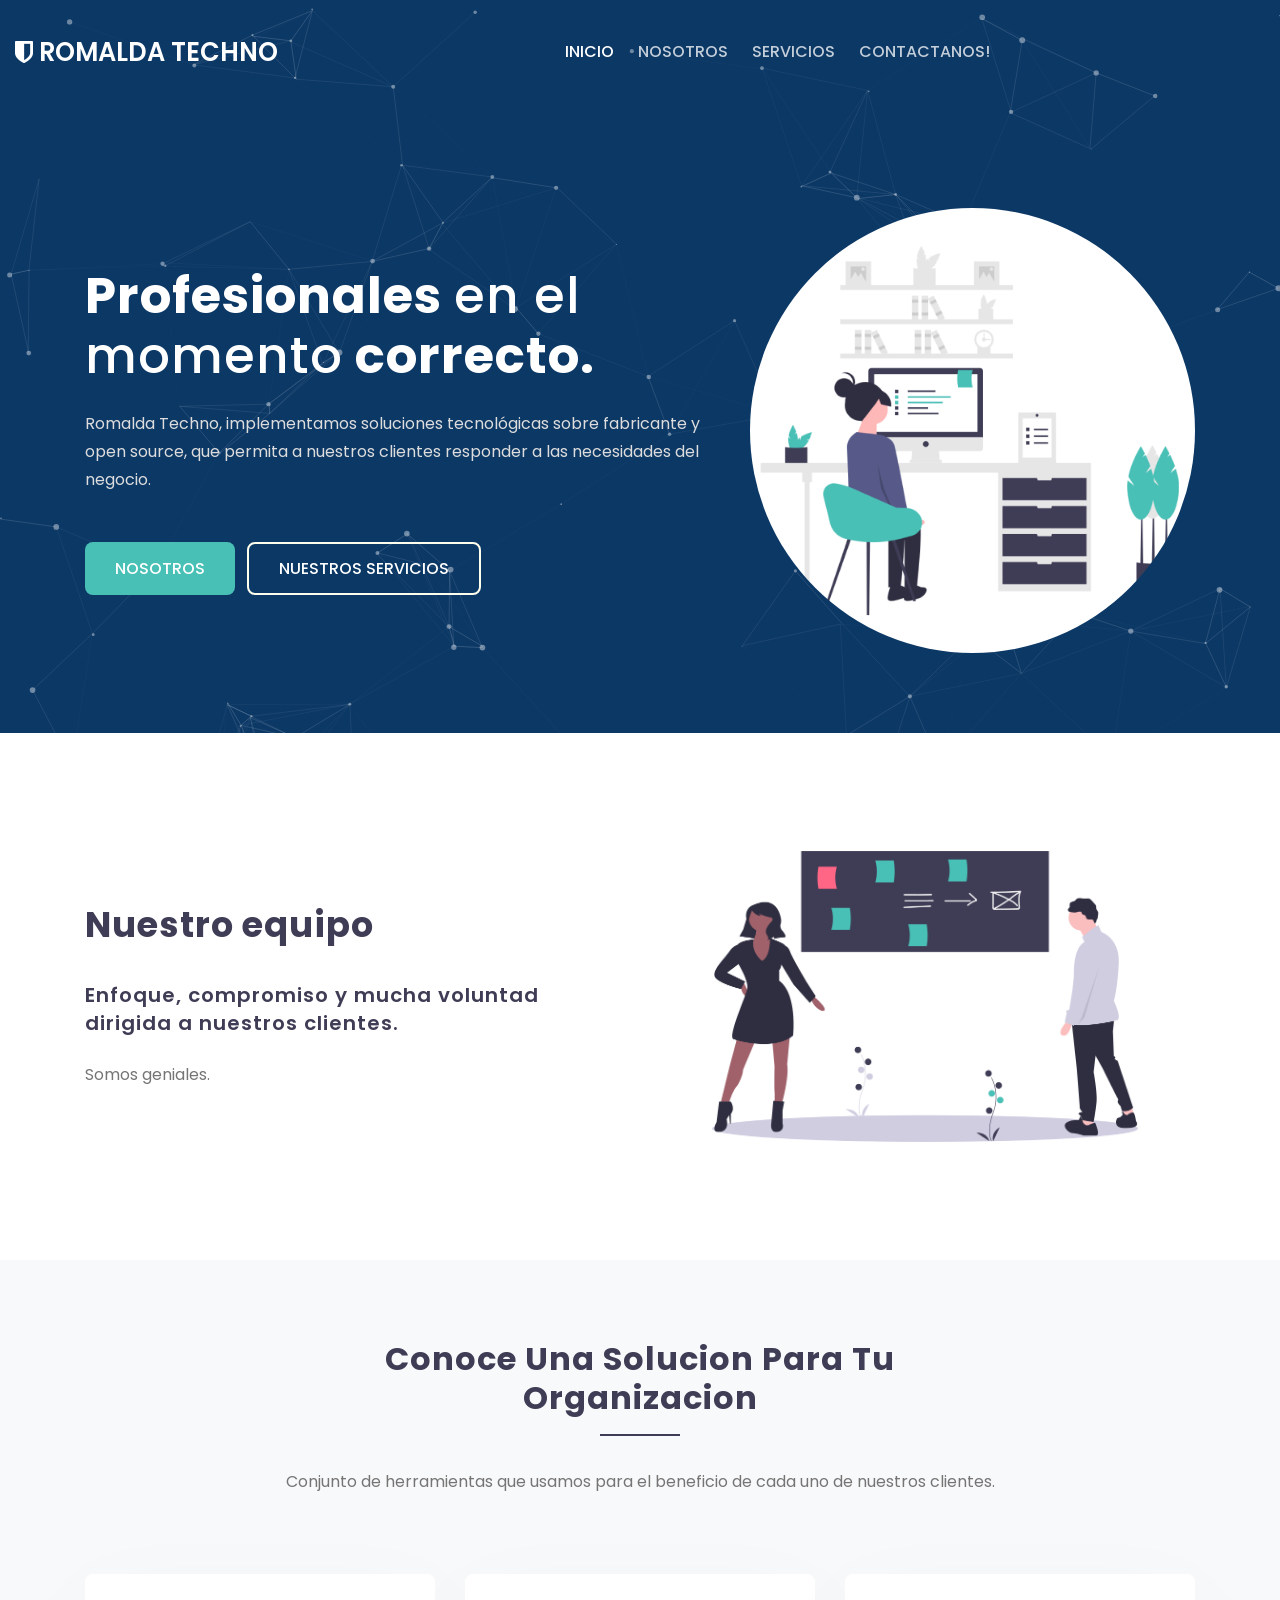
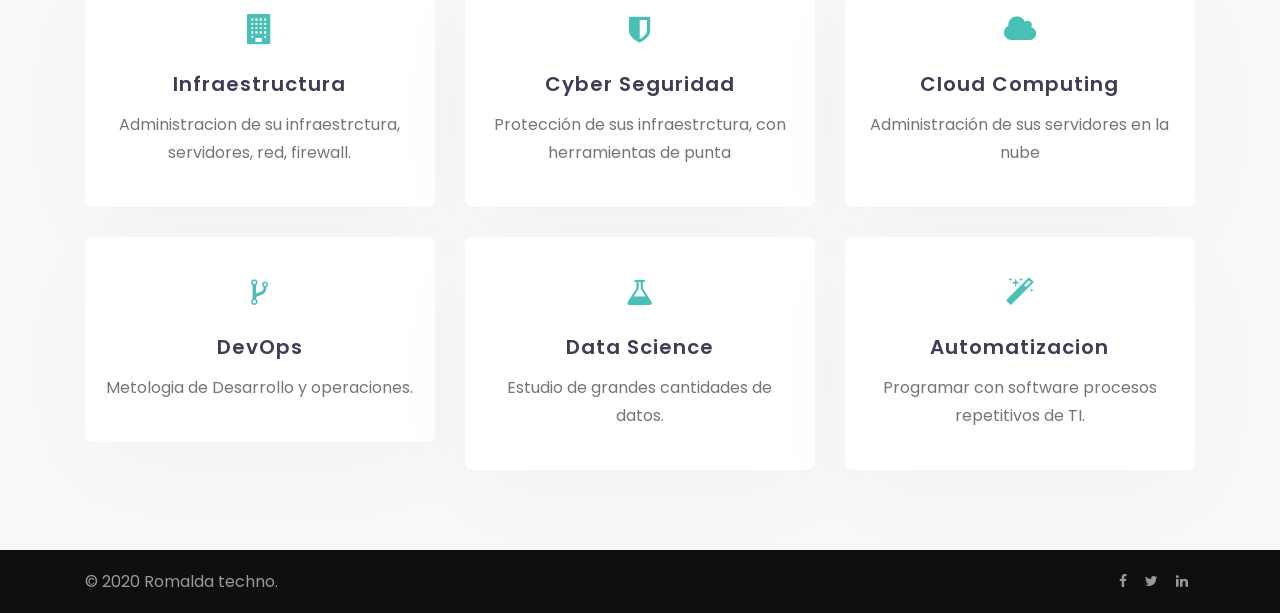
<file: index.html>
<!doctype html>
<html lang="en">

<head>

  <!-- Required meta tags -->
  <meta charset="utf-8">
  <meta name="viewport" content="width=device-width, initial-scale=1, shrink-to-fit=no">
  <title>Romalda techno Socios estratégicos para su empresa | Inicio</title>
  <link href="https://fonts.googleapis.com/css?family=Poppins:300,400&display=swap" rel="stylesheet">

  <!-- Template CSS -->
  <link rel="stylesheet" href="assets/css/style-starter.css">

</head>

<body>
  <!-- site header -->
  <header id="site-header" class="fixed-top">
    <nav class="navbar navbar-expand-lg navbar-dark">
      <a class="navbar-brand" href="index.html">
        <span class="fa fa-shield"></span> Romalda techno
      </a>
      <button class="navbar-toggler bg-gradient" type="button" data-toggle="collapse" data-target="#navbarNav"
        aria-controls="navbarNav" aria-expanded="false" aria-label="Toggle navigation">
        <span class="navbar-toggler-icon"></span>
      </button>

      <div class="collapse navbar-collapse" id="navbarNav">
        <ul class="navbar-nav m-auto">
          <li class="nav-item active">
            <a class="nav-link" href="index.html">Inicio <span class="sr-only">(current)</span></a>
          </li>
          <li class="nav-item">
            <a class="nav-link" href="about.html">Nosotros</a>
          </li>          
          <li class="nav-item">
            <div class="dropdown">
              <a class="nav-link" href="#" role="button" id="dropdownMenuLink" data-toggle="dropdown" aria-haspopup="true" aria-expanded="false">
                Servicios
              </a>
              <div class="dropdown-menu" aria-labelledby="dropdownMenuLink">
                <a class="dropdown-item" href="pages/services/devops.html">DevOps</a>
                <a class="dropdown-item" href="pages/services/ciberseguidad.html">Ciberseguridad</a>
                <a class="dropdown-item" href="pages/services/infraestructura.html">Infraestructura</a>
                <a class="dropdown-item" href="pages/services/cloud.html">Cloud</a>
              </div>
            </div>
          </li>
          <li class="nav-item">
            <a class="nav-link" href="contact.html">Contactanos!</a>
          </li>          
        </ul>
      </div>
    </nav>
  </header>
  <!-- //site header -->

  <!-- banner section -->
  <section id="home" class="banner">
    <div id="banner-bg-effect" class="banner-effect"></div>
    <div class="container">
      <div class="row align-items-center">
        <div class="col-lg-7 col-md-12 col-sm-12 order-lg-first mt-lg-0 mt-4">
          <h1 class="mb-4 title"><strong>Profesionales </strong>en el <br>momento<strong> correcto.</strong>
          </h1>
          <p>Romalda Techno, implementamos soluciones tecnológicas sobre fabricante y open source, que permita a
            nuestros clientes responder a las necesidades del negocio.</p>          
          <div class="mt-5">
            <a class="btn btn-primary btn-style mr-2" href="about.html">Nosotros </a>
            <a class="btn btn-outline btn-outline-style" href="services.html">Nuestros Servicios</a>
          </div>
        </div>
        <div class="col-lg-5 col-md-12 col-sm-12 order-first text-lg-left text-center">
          <div>
            <img src="assets/images/banner-round.png" alt="" class="rounded-circle img-fluid">
          </div>
        </div>
      </div>
    </div>
  </section>
  <!-- //banner section -->

  <!-- home page about -->
  <section class="w3l-about">
    <div class="container">
      <div class="row about-content">
        <div class="col-lg-6 info mb-lg-0 mb-sm-5 mb-4 align-center">
          <h3 class="title">Nuestro equipo</h3>
          <h6>Enfoque, compromiso y mucha voluntad dirigida a nuestros clientes.</h6>
          <p class="mt-md-4 mt-3 mb-0"> Somos geniales.</p>
        </div>
        <div class="col-lg-6">
          <img src="assets/images/about.png" class="img-fluid img-shadow" alt="about">
        </div>
      </div>
    </div>
  </section>
  <!-- //home page about -->

  <!-- home page service grids -->
  <section id="services" class="bg-light">
    <div class="container">
      <div class="row align-items-center">
        <div class="col-lg-8 offset-lg-2 col-md-12 col-sm-12">
          <h4 class="section-title">Conoce una solucion para tu organizacion</h4>
          <p class="text-center">Conjunto de herramientas que usamos para el beneficio de cada uno de nuestros clientes.
          </p>
        </div>
      </div>
      <div class="row mt-lg-5">
        <div class="col-lg-4 col-md-6 col-sm-12">
          <div class="box-wrap">
            <div class="icon">
              <span class="fa fa-building"></span>
            </div>
            <h4><a href="#url">Infraestructura</a></h4>
            <p>Administracion de su infraestrctura, servidores, red, firewall.</p>
          </div>
        </div>
        <div class="col-lg-4 col-md-6 col-sm-12">
          <div class="box-wrap">
            <div class="icon">
              <span class="fa fa-shield"></span>
            </div>
            <h4><a href="#url">Cyber Seguridad</a></h4>
            <p>Protección de sus infraestrctura, con herramientas de punta</p>
          </div>
        </div>
        <div class="col-lg-4 col-md-6 col-sm-12">
          <div class="box-wrap">
            <div class="icon">
              <span class="fa fa-cloud"></span>
            </div>
            <h4><a href="#url">Cloud Computing</a></h4>
            <p>Administración de sus servidores en la nube</p>
          </div>
        </div>
        <div class="col-lg-4 col-md-6 col-sm-12">
          <div class="box-wrap">
            <div class="icon">
              <span class="fa fa-code-fork"></span>
            </div>
            <h4><a href="#url">DevOps</a></h4>
            <p>Metologia de Desarrollo y operaciones.</p>
          </div>
        </div>
        <div class="col-lg-4 col-md-6 col-sm-12">
          <div class="box-wrap">
            <div class="icon">
              <span class="fa fa-flask"></span>
            </div>
            <h4><a href="#url">Data Science</a></h4>
            <p>Estudio de grandes cantidades de datos.</p>
          </div>
        </div>
        <div class="col-lg-4 col-md-6 col-sm-12">
          <div class="box-wrap">
            <div class="icon">
              <span class="fa fa-magic"></span>
            </div>
            <h4><a href="#url">Automatizacion</a></h4>
            <p>Programar con software procesos repetitivos de TI.</p>
          </div>
        </div>
      </div>
    </div>
  </section>
  <!-- //home page service grids -->

  <!-- site footer -->
  <footer id="site-footer">
    <div class="bottom-footer">
      <div class="container">
        <div class="row">
          <div class="col-lg-8 text-lg-left text-center mb-lg-0 mb-3">
            <p class="copyright">© 2020 Romalda techno.</p>
          </div>
          <div class="col-lg-4 align-center text-lg-right text-center">
            <a href="#facebook" class="social-item"><span class="fa fa-facebook-f"></span></a>
            <a href="#twitter" class="social-item"><span class="fa fa-twitter"></span></a>
            <a href="#linkedin" class="social-item"><span class="fa fa-linkedin"></span></a>
          </div>
        </div>
      </div>
    </div>
  </footer>
  <!-- //site footer -->

  <!-- move top -->
  <button onclick="topFunction()" id="movetop" class="bg-primary" title="Go to top">
    <span class="fa fa-angle-up"></span>
  </button>

  <script>
    // When the user scrolls down 20px from the top of the document, show the button
    window.onscroll = function () {
      scrollFunction()
    };
    function scrollFunction() {
      if (document.body.scrollTop > 20 || document.documentElement.scrollTop > 20) {
        document.getElementById("movetop").style.display = "block";
      } else {
        document.getElementById("movetop").style.display = "none";
      }
    }
    // When the user clicks on the button, scroll to the top of the document
    function topFunction() {
      document.body.scrollTop = 0;
      document.documentElement.scrollTop = 0;
    }
  </script>
  <!-- //move top -->

  <!-- javascript -->
  <script src="assets/js/jquery-3.3.1.min.js"></script>

  <!-- libhtbox -->
  <script src="assets/js/lightbox-plus-jquery.min.js"></script>

  <!-- particles -->
  <script src='assets/js/particles.min.js'></script>
  <script src="assets/js/script.js"></script>
  <!-- //particles -->

  <!-- owl carousel -->
  <script src="assets/js/owl.carousel.js"></script>
  <script>
    $(document).ready(function () {
      var owl = $('.owl-carousel');
      owl.owlCarousel({
        margin: 10,
        nav: true,
        loop: false,
        responsive: {
          0: {
            items: 1
          },
          767: {
            items: 2
          },
          1000: {
            items: 3
          }
        }
      })
    })
  </script>

  <!-- disable body scroll which navbar is in active -->
  <script>
    $(function () {
      $('.navbar-toggler').click(function () {
        $('body').toggleClass('noscroll');
      })
    });
  </script>
  <!-- disable body scroll which navbar is in active -->

  <!-- bootstrap -->
  <script src="assets/js/bootstrap.min.js"></script>

</body>

</html>
</file>
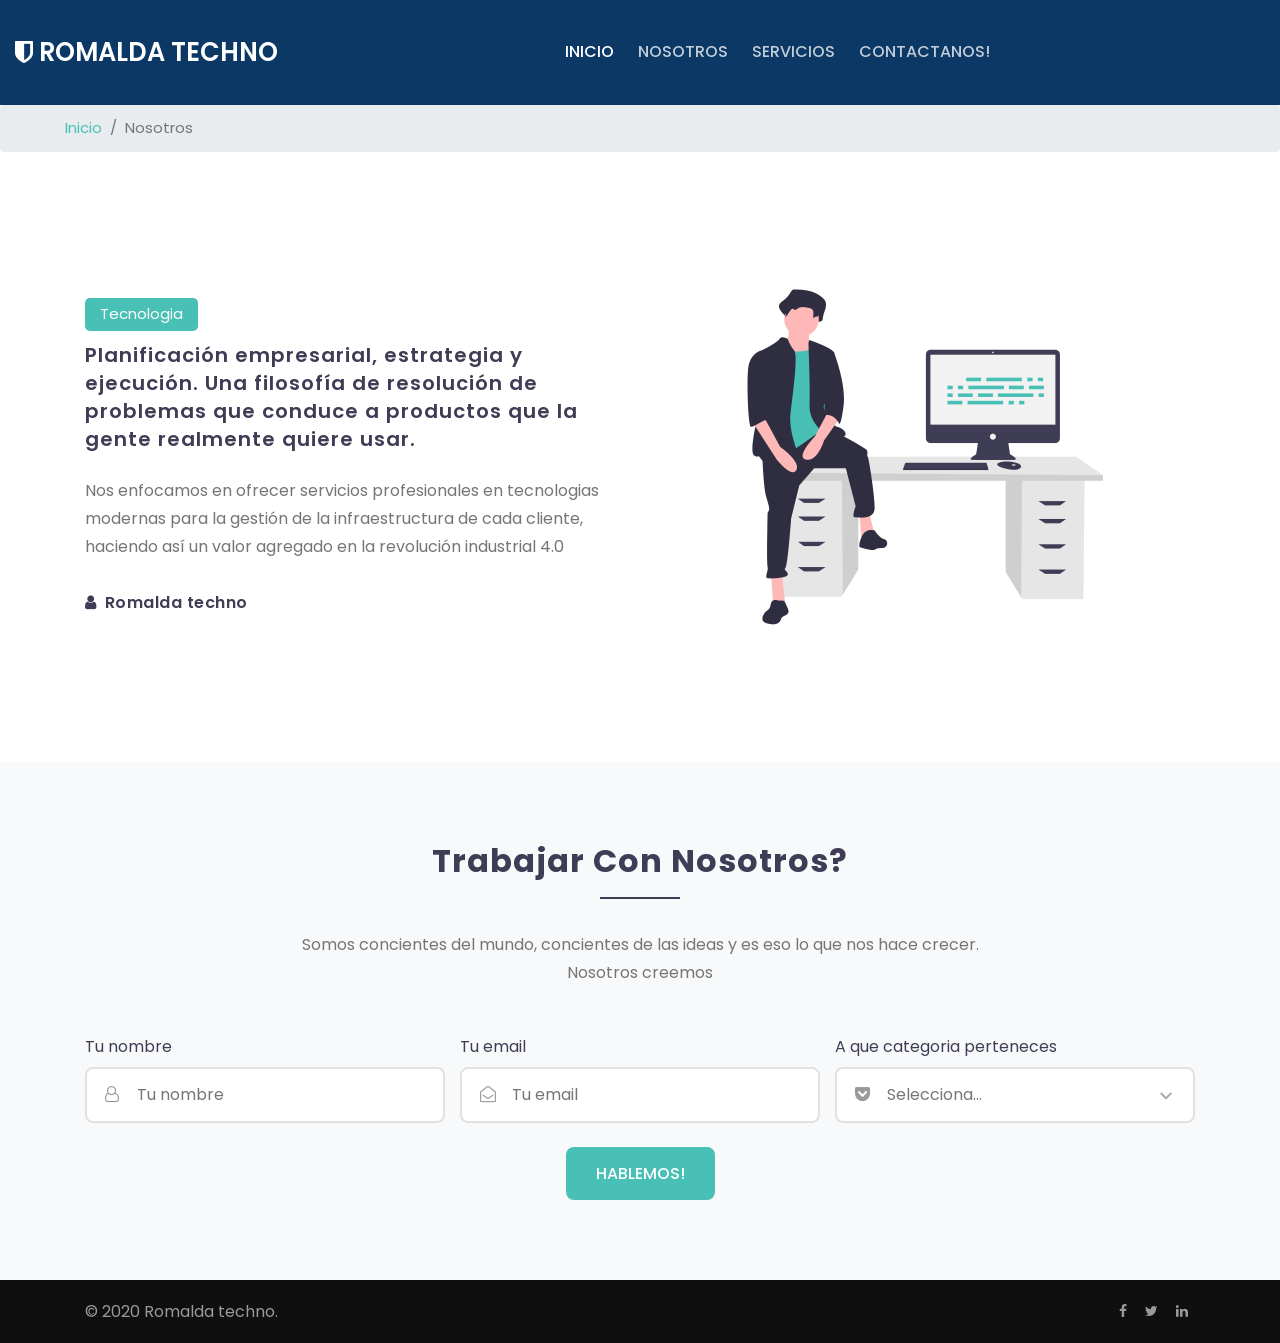
<file: about.html>
<!--
Author: W3layouts
Author URL: http://w3layouts.com
-->
<!doctype html>
<html lang="en">

<head>

  <!-- Required meta tags -->
  <meta charset="utf-8">
  <meta name="viewport" content="width=device-width, initial-scale=1, shrink-to-fit=no">
  <title>Romalda techno Socios estratégicos para su empresa | Nosotros</title>
  <link href="https://fonts.googleapis.com/css?family=Poppins:300,400&display=swap" rel="stylesheet">

  <!-- Template CSS -->
  <link rel="stylesheet" href="assets/css/style-starter.css">

</head>

<body>
  <!-- site header -->
  <header id="site-header" class="fixed-top">
    <nav class="navbar navbar-expand-lg navbar-dark">
      <a class="navbar-brand" href="index.html">
        <span class="fa fa-shield"></span> Romalda techno
      </a>
      <button class="navbar-toggler bg-gradient" type="button" data-toggle="collapse" data-target="#navbarNav"
        aria-controls="navbarNav" aria-expanded="false" aria-label="Toggle navigation">
        <span class="navbar-toggler-icon"></span>
      </button>

      <div class="collapse navbar-collapse" id="navbarNav">
        <ul class="navbar-nav m-auto">
          <li class="nav-item active">
            <a class="nav-link" href="index.html">Inicio <span class="sr-only">(current)</span></a>
          </li>
          <li class="nav-item">
            <a class="nav-link" href="about.html">Nosotros</a>
          </li>          
          <li class="nav-item">
            <div class="dropdown">
              <a class="nav-link" href="#" role="button" id="dropdownMenuLink" data-toggle="dropdown" aria-haspopup="true" aria-expanded="false">
                Servicios
              </a>
              <div class="dropdown-menu" aria-labelledby="dropdownMenuLink">
                <a class="dropdown-item" href="pages/services/devops.html">DevOps</a>
                    <a class="dropdown-item" href="pages/services/ciberseguidad.html">Ciberseguridad</a>
                    <a class="dropdown-item" href="pages/services/infraestructura.html">Infraestructura</a>
                    <a class="dropdown-item" href="pages/services/cloud.html">Cloud</a>
              </div>
            </div>
          </li>
          <li class="nav-item">
            <a class="nav-link" href="contact.html">Contactanos!</a>
          </li>          
        </ul>
      </div>
    </nav>
  </header>
  <!-- //site header -->

  <!-- about page breadcrumns -->
  <section class="inner-banner">

  </section>
  <nav aria-label="breadcrumb">
    <ol class="breadcrumb breadcrumb-padding">
      <li class="breadcrumb-item"><a href="index.html">Inicio</a></li>
      <li class="breadcrumb-item active" aria-current="page">Nosotros</li>
    </ol>
  </nav>
  <!-- //about page breadcrumns -->

  <!-- about page section1-->
  <section class="w3l-about">
    <div class="container">
      <div class="row about-content">
        <div class="col-lg-6 info mb-lg-0 mb-5 align-center">
          <span class="title">Tecnologia</span>
          <h6>Planificación empresarial, estrategia y ejecución. Una filosofía de resolución de problemas que conduce a
            productos que la gente realmente quiere usar.</h6>
          <p class="mt-md-4 mt-3"> Nos enfocamos en ofrecer servicios profesionales en tecnologias modernas para la gestión de la infraestructura de cada cliente, haciendo así un valor agregado en la revolución industrial 4.0
          </p>
          <a href="#author" class="author"><span class="fa fa-user mr-2"></span>Romalda techno</a>
        </div>
        <div class="col-lg-6">
          <img src="assets/images/about1.png" class="img-fluid img-shadow" alt="about">
        </div>
      </div>
    </div>
  </section>
  <!-- //about page section1-->

  <!-- about page form section -->
  <section class="forms-29">
    <div class="container">
      <div class="row align-items-center">
        <div class="col-lg-8 offset-lg-2 col-md-12 col-sm-12">
          <h4 class="section-title">Trabajar con nosotros?</h4>
          <p class="text-center">Somos concientes del mundo, concientes de las ideas y es eso lo que nos hace crecer. Nosotros creemos</p>
        </div>
      </div>
      <div class="form-main-cont-29 mt-5">
        <div class="content-29-form d-grid">
          <form action="#" method="post">
            <div class="forms-29-form">
              <div class="form-group">
                <label class="input__label">Tu nombre</label>
                <div class="input-icon position-relative">
                  <span class="fa fa-user-o"></span>
                  <input type="text" name="name" class="input__style" placeholder="Tu nombre" required>
                </div>
              </div>
              <div class="form-group">
                <label class="input__label">Tu email</label>
                <div class="input-icon position-relative">
                  <span class="fa fa-envelope-open-o"></span>
                  <input type="email" name="email" class="input__style" placeholder="Tu email" required>
                </div>
              </div>
              <div class="form-group">
                <label for="inputTemplate" class="input__label">A que categoria perteneces</label>
                <div class="input-icon position-relative">
                  <span class="fa fa-get-pocket"></span>
                  <select id="inputTemplate" class="input__style">
                    <option selected="">Selecciona...</option>
                    <option>Soy Diseñador</option>
                    <option>Soy Arquitecto</option>
                    <option>Soy Desarollador</option>
                  </select>
                </div>
              </div>
            </div>
            <button type="submit" class="btn btn-primary btn-style mt-2">Hablemos!</button>
          </form>
        </div>
      </div>
    </div>
    </div>
  </section>
  <!-- about page form section -->

  <!-- site footer -->
  <footer id="site-footer">
    <div class="bottom-footer">
      <div class="container">
        <div class="row">
          <div class="col-lg-8 text-lg-left text-center mb-lg-0 mb-3">
            <p class="copyright">© 2020 Romalda techno.</p>
          </div>
          <div class="col-lg-4 align-center text-lg-right text-center">
            <a href="#facebook" class="social-item"><span class="fa fa-facebook-f"></span></a>
            <a href="#twitter" class="social-item"><span class="fa fa-twitter"></span></a>
            <a href="#linkedin" class="social-item"><span class="fa fa-linkedin"></span></a>
          </div>
        </div>
      </div>
    </div>
  </footer>
  <!-- //site footer -->

  <!-- move top -->
  <button onclick="topFunction()" id="movetop" class="bg-primary" title="Go to top">
    <span class="fa fa-angle-up"></span>
  </button>

  <script>
    // When the user scrolls down 20px from the top of the document, show the button
    window.onscroll = function () {
      scrollFunction()
    };
    function scrollFunction() {
      if (document.body.scrollTop > 20 || document.documentElement.scrollTop > 20) {
        document.getElementById("movetop").style.display = "block";
      } else {
        document.getElementById("movetop").style.display = "none";
      }
    }
    // When the user clicks on the button, scroll to the top of the document
    function topFunction() {
      document.body.scrollTop = 0;
      document.documentElement.scrollTop = 0;
    }
  </script>
  <!-- //move top -->

  <!-- javascript -->
  <script src="assets/js/jquery-3.3.1.min.js"></script>

  <!-- libhtbox -->
  <script src="assets/js/lightbox-plus-jquery.min.js"></script>

  <!-- particles -->
  <script src='assets/js/particles.min.js'></script>
  <script src="assets/js/script.js"></script>
  <!-- //particles -->

  <!-- owl carousel -->
  <script src="assets/js/owl.carousel.js"></script>
  <script>
    $(document).ready(function () {
      var owl = $('.owl-carousel');
      owl.owlCarousel({
        margin: 10,
        nav: true,
        loop: false,
        responsive: {
          0: {
            items: 1
          },
          767: {
            items: 2
          },
          1000: {
            items: 3
          }
        }
      })
    })
  </script>

  <!-- disable body scroll which navbar is in active -->
  <script>
    $(function () {
      $('.navbar-toggler').click(function () {
        $('body').toggleClass('noscroll');
      })
    });
  </script>
  <!-- disable body scroll which navbar is in active -->

  <!-- bootstrap -->
  <script src="assets/js/bootstrap.min.js"></script>

</body>

</html>
</file>
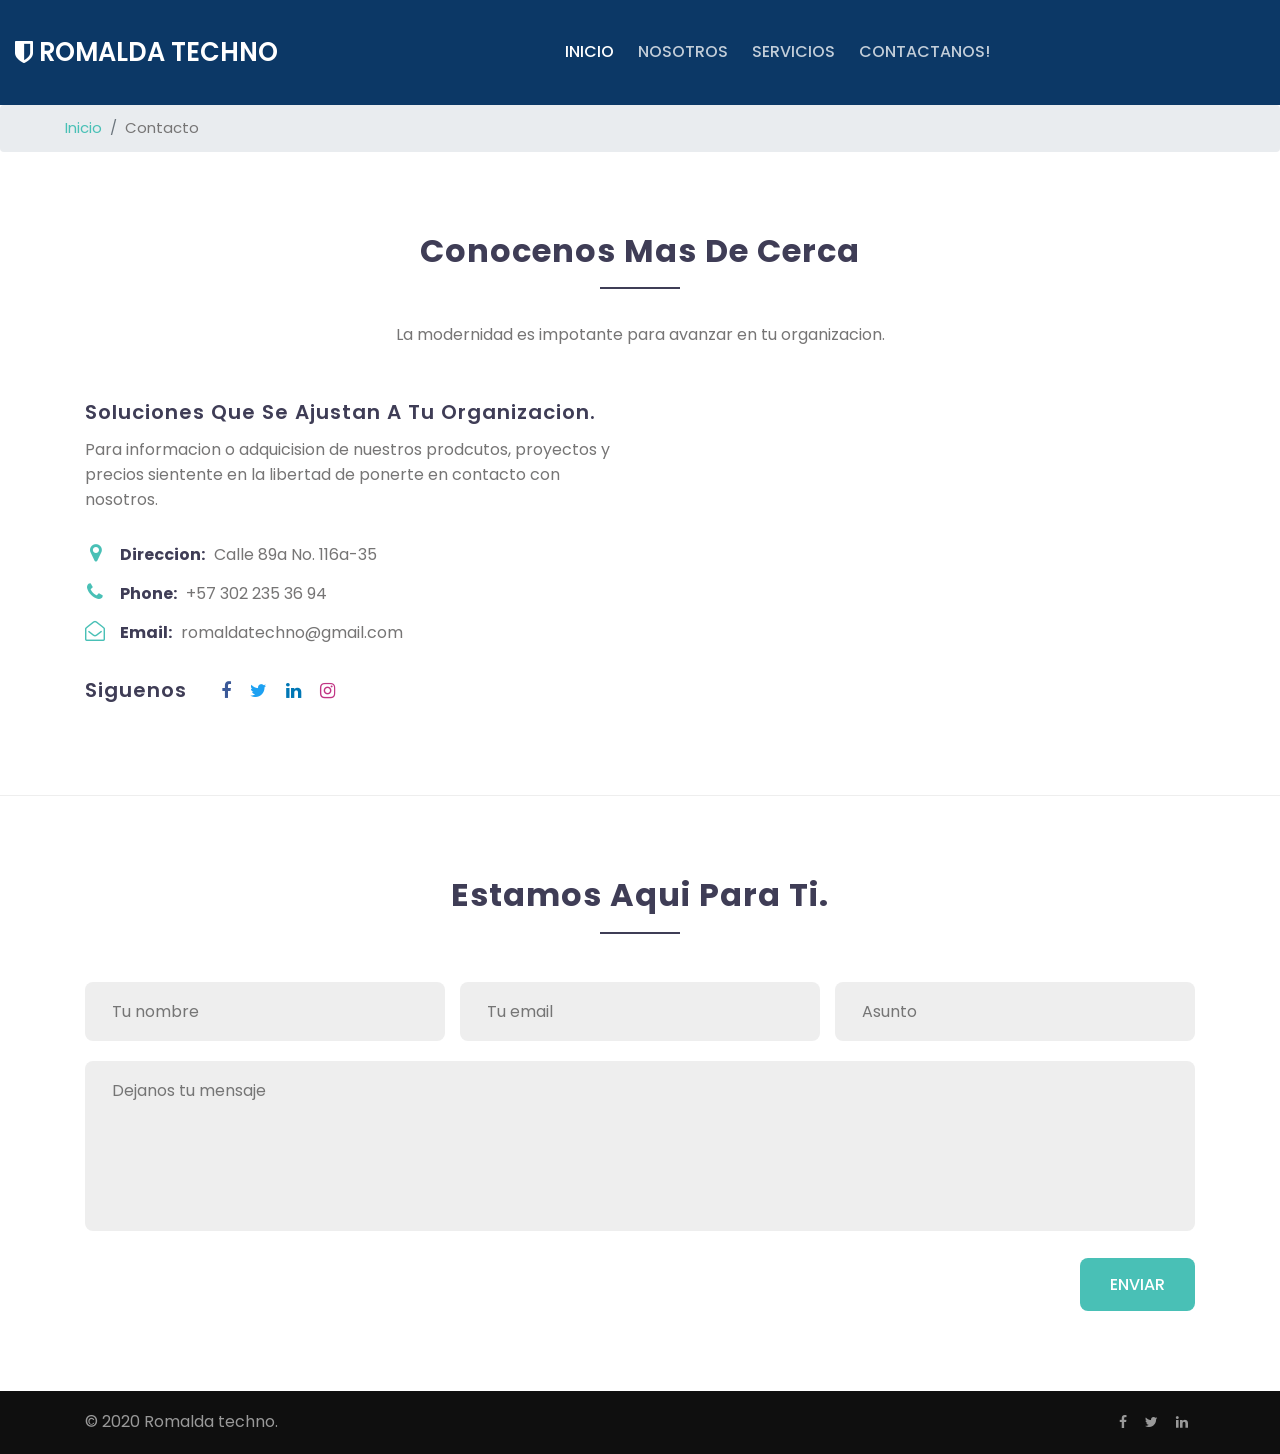
<file: contact.html>
<!--
Author: W3layouts
Author URL: http://w3layouts.com
-->
<!doctype html>
<html lang="en">

<head>

  <!-- Required meta tags -->
  <meta charset="utf-8">
  <meta name="viewport" content="width=device-width, initial-scale=1, shrink-to-fit=no">
  <title>Romalda techno Socios estratégicos para su empresa | Contactanos!</title>
  <link href="https://fonts.googleapis.com/css?family=Poppins:300,400&display=swap" rel="stylesheet">

  <!-- Template CSS -->
  <link rel="stylesheet" href="assets/css/style-starter.css">

</head>

<body>
  <!-- site header -->
  <header id="site-header" class="fixed-top">
    <nav class="navbar navbar-expand-lg navbar-dark">
      <a class="navbar-brand" href="index.html">
        <span class="fa fa-shield"></span> Romalda techno
      </a>
      <button class="navbar-toggler bg-gradient" type="button" data-toggle="collapse" data-target="#navbarNav"
        aria-controls="navbarNav" aria-expanded="false" aria-label="Toggle navigation">
        <span class="navbar-toggler-icon"></span>
      </button>

      <div class="collapse navbar-collapse" id="navbarNav">
        <ul class="navbar-nav m-auto">
          <li class="nav-item active">
            <a class="nav-link" href="index.html">Inicio <span class="sr-only">(current)</span></a>
          </li>
          <li class="nav-item">
            <a class="nav-link" href="about.html">Nosotros</a>
          </li>          
          <li class="nav-item">
            <div class="dropdown">
              <a class="nav-link" href="#" role="button" id="dropdownMenuLink" data-toggle="dropdown" aria-haspopup="true" aria-expanded="false">
                Servicios
              </a>
              <div class="dropdown-menu" aria-labelledby="dropdownMenuLink">
                <a class="dropdown-item" href="pages/services/devops.html">DevOps</a>
                    <a class="dropdown-item" href="pages/services/ciberseguidad.html">Ciberseguridad</a>
                    <a class="dropdown-item" href="pages/services/infraestructura.html">Infraestructura</a>
                    <a class="dropdown-item" href="pages/services/cloud.html">Cloud</a>
              </div>
            </div>
          </li>
          <li class="nav-item">
            <a class="nav-link" href="contact.html">Contactanos!</a>
          </li>          
        </ul>
      </div>
    </nav>
  </header>
  <!-- //site header -->

  <!-- contact page breadcrumns -->
  <section class="inner-banner">

  </section>
  <nav aria-label="breadcrumb">
    <ol class="breadcrumb breadcrumb-padding">
      <li class="breadcrumb-item"><a href="index.html">Inicio</a></li>
      <li class="breadcrumb-item active" aria-current="page">Contacto</li>
    </ol>
  </nav>
  <!-- contact page breadcrumns -->

  <!-- contact section -->
  <section class="w3l-contact3">
    <div class="contact1-bg section-gap">
      <div class="container">
        <div class="col-lg-8 offset-lg-2 col-md-12 col-sm-12 px-lg-3 px-0">
          <h4 class="section-title">Conocenos mas de cerca</h4>
          <p class="text-center">La modernidad es impotante para avanzar en tu organizacion.</p>
        </div>
        <div class="row contact-main mt-5">
          <div class="col-md-6 ">
            <div class="column">
              <h3 class="header">Soluciones que se ajustan a tu organizacion.</h3>
              <p class="head-main">
                Para informacion o adquicision de nuestros prodcutos, proyectos y precios sientente en la 
                libertad de ponerte en contacto con nosotros.
                </p>
            </div>
            <div class="column2">
              <div class="contact-para contact-info-align">
                <div class="icon">
                  <span class="fa fa-map-marker"></span>
                </div>
                <div>
                  <strong class="info">Direccion:</strong class="info">
                    Calle 89a No. 116a-35
                </div>
              </div>
              <div class="contact-info-align">
                <div class="icon">
                  <span class="fa fa-phone"></span>
                </div>
                <div>
                  <strong class="info">Phone:</strong class="info"> 
                    <a href="tel:+573022353694">+57 302 235 36 94</a>
                </div>
              </div>
              <div class="contact-info-align">
                <div class="icon">
                  <span class="fa fa-envelope-open-o"> </span>
                </div>
                <div>
                  <strong class="info">Email:</strong> 
                  <a href="mailto:romaldatechno@gmail.com">romaldatechno@gmail.com</a>
                </div>
              </div>
            </div>
            <div class="column3">
              <h3 class="header follow">Siguenos </h3>
              <a href="#facebook" class="facebook" title="facebook"><span class="fa fa-facebook"></span></a>
              <a href="#twitter" class="twitter" title="twitter"><span class="fa fa-twitter"></span></a>
              <a href="#linkedin" class="linkedin" title="linkedin"><span class="fa fa-linkedin"></span></a>
              <a href="#instagram" class="instagram" title="instagram"><span class="fa fa-instagram"></span></a>
            </div>
          </div>
          <!-- map iframe-->
          <div class="col-md-6 map mt-lg-0 mt-4">
            <iframe src="https://www.google.com/maps/embed?pb=!1m18!1m12!1m3!1d3976.2315475922737!2d-74.1188936858313!3d4.729797496564747!2m3!1f0!2f0!3f0!3m2!1i1024!2i768!4f13.1!3m3!1m2!1s0x8e3f8498de30f01d%3A0x6c8d69307914b640!2sCl.%2089a%20%23116a-35%2C%20Bogot%C3%A1!5e0!3m2!1ses-419!2sco!4v1590814831288!5m2!1ses-419!2sco" 
            width="600" height="450" frameborder="0" style="border:0;" allowfullscreen="" aria-hidden="false" tabindex="0"></iframe>
          </div>
          <!-- //map iframe -->
        </div>
      </div>
    </div>
  </section>

  <section class="contact-form">
    <div class="container">
      <div class="contacts12-main">
        <div class="col-lg-8 offset-lg-2 col-md-12 col-sm-12 mb-md-5 mb-3">
          <h4 class="section-title">Estamos aqui para ti.</h4>
        </div>
        <!-- contact form -->
        <form action="https://sendmail.w3layouts.com/submitForm" method="post">
          <div class="main-input">
            <div>
              <input type="text" name="w3lName" id="w3lName" placeholder="Tu nombre" class="contact-input" required />
            </div>
            <div>
              <input type="email" name="w3lSender" id="w3lSender" placeholder="Tu email" class="contact-input"
                required />
            </div>
            <div>
              <input type="text" name="w3lSubject" id="w3lSubject" placeholder="Asunto" class="contact-input"
                required />
            </div>
          </div>
          <textarea class="contact-textarea" name="w3lMessage" id="w3lMessage" placeholder="Dejanos tu mensaje"
            required></textarea>
          <div class="text-right">
            <button class="btn btn-style btn-primary">Enviar</button>
          </div>
        </form>
        <!-- //contact form -->
      </div>
    </div>
  </section>
  <!-- //contact section -->

  <!-- site footer -->
  <footer id="site-footer">
    <div class="bottom-footer">
      <div class="container">
        <div class="row">
          <div class="col-lg-8 text-lg-left text-center mb-lg-0 mb-3">
            <p class="copyright">© 2020 Romalda techno.</p>
          </div>
          <div class="col-lg-4 align-center text-lg-right text-center">
            <a href="#facebook" class="social-item"><span class="fa fa-facebook-f"></span></a>
            <a href="#twitter" class="social-item"><span class="fa fa-twitter"></span></a>
            <a href="#linkedin" class="social-item"><span class="fa fa-linkedin"></span></a>
          </div>
        </div>
      </div>
    </div>
  </footer>
  <!-- //site footer -->

  <!-- move top -->
  <button onclick="topFunction()" id="movetop" class="bg-primary" title="Go to top">
    <span class="fa fa-angle-up"></span>
  </button>

  <script>
    // When the user scrolls down 20px from the top of the document, show the button
    window.onscroll = function () {
      scrollFunction()
    };
    function scrollFunction() {
      if (document.body.scrollTop > 20 || document.documentElement.scrollTop > 20) {
        document.getElementById("movetop").style.display = "block";
      } else {
        document.getElementById("movetop").style.display = "none";
      }
    }
    // When the user clicks on the button, scroll to the top of the document
    function topFunction() {
      document.body.scrollTop = 0;
      document.documentElement.scrollTop = 0;
    }
  </script>
  <!-- //move top -->

  <!-- javascript -->
  <script src="assets/js/jquery-3.3.1.min.js"></script>

  <!-- libhtbox -->
  <script src="assets/js/lightbox-plus-jquery.min.js"></script>

  <!-- particles -->
  <script src='assets/js/particles.min.js'></script>
  <script src="assets/js/script.js"></script>
  <!-- //particles -->

  <!-- owl carousel -->
  <script src="assets/js/owl.carousel.js"></script>
  <script>
    $(document).ready(function () {
      var owl = $('.owl-carousel');
      owl.owlCarousel({
        margin: 10,
        nav: true,
        loop: false,
        responsive: {
          0: {
            items: 1
          },
          767: {
            items: 2
          },
          1000: {
            items: 3
          }
        }
      })
    })
  </script>

  <!-- disable body scroll which navbar is in active -->
  <script>
    $(function () {
      $('.navbar-toggler').click(function () {
        $('body').toggleClass('noscroll');
      })
    });
  </script>
  <!-- disable body scroll which navbar is in active -->

  <!-- bootstrap -->
  <script src="assets/js/bootstrap.min.js"></script>

</body>

</html>
</file>
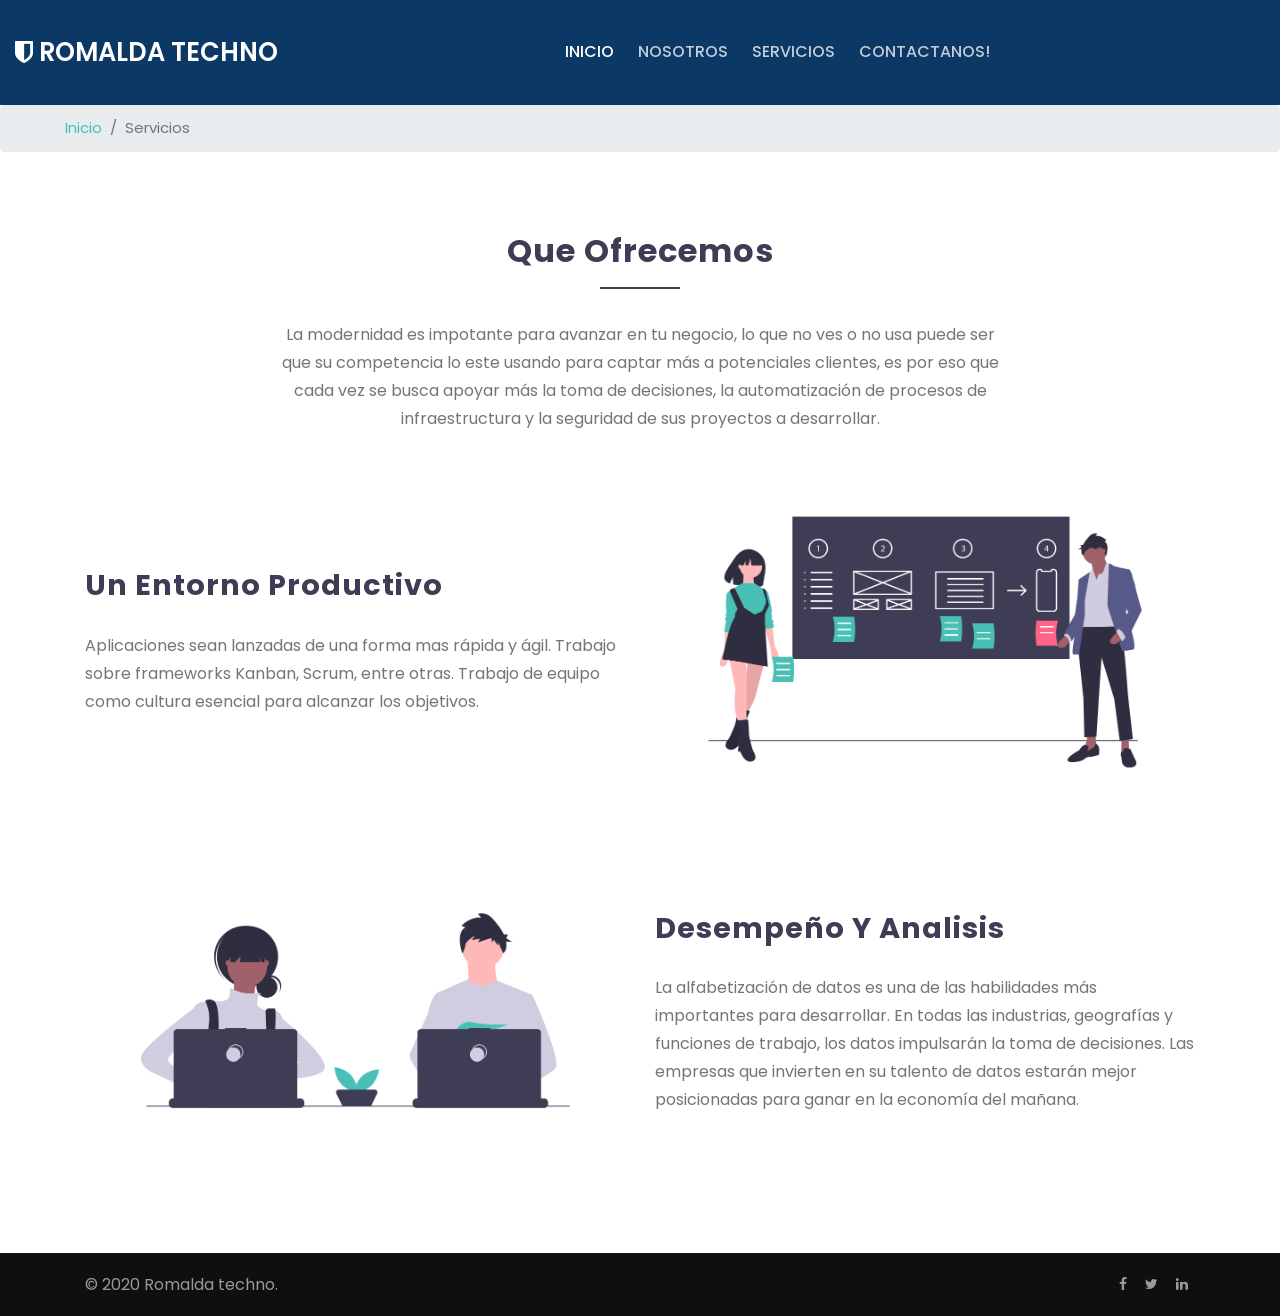
<file: roma-starter/starter/services.html>
<!--
Author: W3layouts
Author URL: http://w3layouts.com
-->
<!doctype html>
<html lang="en">

<head>

    <!-- Required meta tags -->
    <meta charset="utf-8">
    <meta name="viewport" content="width=device-width, initial-scale=1, shrink-to-fit=no">
    <title>Romalda techno Socios estratégicos para su empresa | Servicios</title>
    <link href="https://fonts.googleapis.com/css?family=Poppins:300,400&display=swap" rel="stylesheet">

    <!-- Template CSS -->
    <link rel="stylesheet" href="assets/css/style-starter.css">

</head>

<body>
    <!-- site header -->
    <header id="site-header" class="fixed-top">
        <nav class="navbar navbar-expand-lg navbar-dark">
          <a class="navbar-brand" href="index.html">
            <span class="fa fa-shield"></span> Romalda techno
          </a>
          <button class="navbar-toggler bg-gradient" type="button" data-toggle="collapse" data-target="#navbarNav"
            aria-controls="navbarNav" aria-expanded="false" aria-label="Toggle navigation">
            <span class="navbar-toggler-icon"></span>
          </button>
    
          <div class="collapse navbar-collapse" id="navbarNav">
            <ul class="navbar-nav m-auto">
              <li class="nav-item active">
                <a class="nav-link" href="index.html">Inicio <span class="sr-only">(current)</span></a>
              </li>
              <li class="nav-item">
                <a class="nav-link" href="about.html">Nosotros</a>
              </li>          
              <li class="nav-item">
                <div class="dropdown">
                  <a class="nav-link" href="#" role="button" id="dropdownMenuLink" data-toggle="dropdown" aria-haspopup="true" aria-expanded="false">
                    Servicios
                  </a>
                  <div class="dropdown-menu" aria-labelledby="dropdownMenuLink">
                    <a class="dropdown-item" href="pages/services/devops.html">DevOps</a>
                    <a class="dropdown-item" href="pages/services/ciberseguidad.html">Ciberseguridad</a>
                    <a class="dropdown-item" href="pages/services/infraestructura.html">Infraestructura</a>
                    <a class="dropdown-item" href="pages/services/cloud.html">Cloud</a>
                  </div>
                </div>
              </li>
              <li class="nav-item">
                <a class="nav-link" href="contact.html">Contactanos!</a>
              </li>          
            </ul>
          </div>
        </nav>
      </header>
    <!-- //site header -->

    <!-- service page breadcrumns -->
    <section class="inner-banner">

    </section>
    <nav aria-label="breadcrumb">
        <ol class="breadcrumb breadcrumb-padding">
            <li class="breadcrumb-item"><a href="index.html">Inicio</a></li>
            <li class="breadcrumb-item active" aria-current="page">Servicios</li>
        </ol>
    </nav>
    <!-- service page breadcrumns -->

    <!-- services page block 1 -->
    <section class="w3l-features">
        <div class="call-w3">
            <div class="container">
                <div class="row align-items-center">
                    <div class="col-lg-8 offset-lg-2 col-md-12 col-sm-12">
                        <h4 class="section-title">Que ofrecemos</h4>
                        <p class="text-center">
                            La modernidad es impotante para avanzar en tu negocio,
                             lo que no ves o no usa puede ser que su competencia lo este usando para captar más a 
                             potenciales clientes, es por eso que cada vez se busca apoyar más la toma de decisiones, 
                             la automatización de procesos de infraestructura y la seguridad de sus proyectos a desarrollar.
                        </p>
                    </div>
                </div>
                <div class="row main-cont-wthree-2 mt-5">
                    <div class="col-lg-6 feature-grid-left order2 mt-lg-0 mt-sm-5 mt-4">
                        <h4 class="title-left">Un entorno productivo</h4>
                        <p class="text-para">
                            Aplicaciones sean lanzadas de una forma mas rápida y ágil.

                            Trabajo sobre frameworks Kanban, Scrum, entre otras.
                            
                            Trabajo de equipo como cultura esencial para alcanzar los objetivos.
                        </p>                        
                    </div>
                    <div class="col-lg-6 feature-grid-right order1">
                        <img src="assets/images/s1.png" class="img-fluid img-shadow" alt="services">
                    </div>
                </div>
                <div class="row main-cont-wthree-2 mt-5">
                    <div class="col-lg-6 feature-grid-right">
                        <img src="assets/images/s2.png" class="img-fluid img-shadow" alt="services">
                    </div>
                    <div class="col-lg-6 feature-grid-left mt-lg-0 mt-sm-5 mt-4">
                        <h4 class="title-left">Desempeño y analisis</h4>
                        <p class="text-para">La alfabetización de datos es una de las habilidades 
                            más importantes para desarrollar. 
                            En todas las industrias, geografías y funciones de trabajo, 
                            los datos impulsarán la toma de decisiones. Las empresas que invierten en 
                            su talento de datos estarán mejor posicionadas para ganar en la economía del mañana. </p>                        
                    </div>
                </div>
            </div>
        </div>
    </section>
    <!-- services page block 1 -->

    <!-- site footer -->
    <footer id="site-footer">
        <div class="bottom-footer">
            <div class="container">
                <div class="row">
                    <div class="col-lg-8 text-lg-left text-center mb-lg-0 mb-3">
                        <p class="copyright">© 2020 Romalda techno.</p>
                    </div>
                    <div class="col-lg-4 align-center text-lg-right text-center">
                        <a href="#facebook" class="social-item"><span class="fa fa-facebook-f"></span></a>
                        <a href="#twitter" class="social-item"><span class="fa fa-twitter"></span></a>
                        <a href="#linkedin" class="social-item"><span class="fa fa-linkedin"></span></a>
                    </div>
                </div>
            </div>
        </div>
    </footer>
    <!-- //site footer -->

    <!-- move top -->
    <button onclick="topFunction()" id="movetop" class="bg-primary" title="Go to top">
        <span class="fa fa-angle-up"></span>
    </button>

    <script>
        // When the user scrolls down 20px from the top of the document, show the button
        window.onscroll = function () {
            scrollFunction()
        };
        function scrollFunction() {
            if (document.body.scrollTop > 20 || document.documentElement.scrollTop > 20) {
                document.getElementById("movetop").style.display = "block";
            } else {
                document.getElementById("movetop").style.display = "none";
            }
        }
        // When the user clicks on the button, scroll to the top of the document
        function topFunction() {
            document.body.scrollTop = 0;
            document.documentElement.scrollTop = 0;
        }
    </script>
    <!-- //move top -->

    <!-- javascript -->
    <script src="assets/js/jquery-3.3.1.min.js"></script>

    <!-- libhtbox -->
    <script src="assets/js/lightbox-plus-jquery.min.js"></script>

    <!-- particles -->
    <script src='assets/js/particles.min.js'></script>
    <script src="assets/js/script.js"></script>
    <!-- //particles -->

    <!-- owl carousel -->
    <script src="assets/js/owl.carousel.js"></script>
    <script>
        $(document).ready(function () {
            var owl = $('.owl-carousel');
            owl.owlCarousel({
                margin: 10,
                nav: true,
                loop: false,
                responsive: {
                    0: {
                        items: 1
                    },
                    767: {
                        items: 2
                    },
                    1000: {
                        items: 3
                    }
                }
            })
        })
    </script>

    <!-- disable body scroll which navbar is in active -->
    <script>
        $(function () {
            $('.navbar-toggler').click(function () {
                $('body').toggleClass('noscroll');
            })
        });
    </script>
    <!-- disable body scroll which navbar is in active -->

    <!-- bootstrap -->
    <script src="assets/js/bootstrap.min.js"></script>

</body>

</html>
</file>
<file: assets/css/style-starter.css>
/* 
Author: W3layouts
Author URL: http://w3layouts.com
*/
@charset "UTF-8";
/*!
 * Bootstrap v4.4.1 (https://getbootstrap.com/)
 * Copyright 2011-2019 The Bootstrap Authors
 * Copyright 2011-2019 Twitter, Inc.
 * Licensed under MIT (https://github.com/twbs/bootstrap/blob/master/LICENSE)
 */
:root {
  --blue: #007bff;
  --indigo: #6610f2;
  --purple: #6f42c1;
  --pink: #e83e8c;
  --red: #dc3545;
  --orange: #fd7e14;
  --yellow: #ffc107;
  --green: #28a745;
  --teal: #20c997;
  --cyan: #17a2b8;
  --white: #fff;
  --gray: #6c757d;
  --gray-dark: #343a40;
  --primary: #49c0b6;
  --secondary: #0c3866;
  --success: #28a745;
  --info: #17a2b8;
  --warning: #ffc107;
  --danger: #dc3545;
  --light: #f8f9fa;
  --dark: #343a40;
  --breakpoint-xs: 0;
  --breakpoint-sm: 576px;
  --breakpoint-md: 768px;
  --breakpoint-lg: 992px;
  --breakpoint-xl: 1200px;
  --font-family-sans-serif: -apple-system, BlinkMacSystemFont, "Segoe UI", Roboto, "Helvetica Neue", Arial, "Noto Sans", sans-serif, "Apple Color Emoji", "Segoe UI Emoji", "Segoe UI Symbol", "Noto Color Emoji";
  --font-family-monospace: SFMono-Regular, Menlo, Monaco, Consolas, "Liberation Mono", "Courier New", monospace; }

*,
*::before,
*::after {
  box-sizing: border-box; }

html {
  font-family: sans-serif;
  line-height: 1.15;
  -webkit-text-size-adjust: 100%;
  -webkit-tap-highlight-color: rgba(0, 0, 0, 0); }

article, aside, figcaption, figure, footer, header, hgroup, main, nav, section {
  display: block; }

body {
  margin: 0;
  font-family: -apple-system, BlinkMacSystemFont, "Segoe UI", Roboto, "Helvetica Neue", Arial, "Noto Sans", sans-serif, "Apple Color Emoji", "Segoe UI Emoji", "Segoe UI Symbol", "Noto Color Emoji";
  font-size: 1rem;
  font-weight: 400;
  line-height: 1.5;
  color: #212529;
  text-align: left;
  background-color: #fff; }

[tabindex="-1"]:focus:not(:focus-visible) {
  outline: 0 !important; }

hr {
  box-sizing: content-box;
  height: 0;
  overflow: visible; }

h1, h2, h3, h4, h5, h6 {
  margin-top: 0;
  margin-bottom: 0.5rem; }

p {
  margin-top: 0;
  margin-bottom: 1rem; }

abbr[title],
abbr[data-original-title] {
  text-decoration: underline;
  -webkit-text-decoration: underline dotted;
          text-decoration: underline dotted;
  cursor: help;
  border-bottom: 0;
  -webkit-text-decoration-skip-ink: none;
          text-decoration-skip-ink: none; }

address {
  margin-bottom: 1rem;
  font-style: normal;
  line-height: inherit; }

ol,
ul,
dl {
  margin-top: 0;
  margin-bottom: 1rem; }

ol ol,
ul ul,
ol ul,
ul ol {
  margin-bottom: 0; }

dt {
  font-weight: 700; }

dd {
  margin-bottom: .5rem;
  margin-left: 0; }

blockquote {
  margin: 0 0 1rem; }

b,
strong {
  font-weight: bolder; }

small {
  font-size: 80%; }

sub,
sup {
  position: relative;
  font-size: 75%;
  line-height: 0;
  vertical-align: baseline; }

sub {
  bottom: -.25em; }

sup {
  top: -.5em; }

a {
  color: #49c0b6;
  text-decoration: none;
  background-color: transparent; }
  a:hover {
    color: #308c84;
    text-decoration: underline; }

a:not([href]) {
  color: inherit;
  text-decoration: none; }
  a:not([href]):hover {
    color: inherit;
    text-decoration: none; }

pre,
code,
kbd,
samp {
  font-family: SFMono-Regular, Menlo, Monaco, Consolas, "Liberation Mono", "Courier New", monospace;
  font-size: 1em; }

pre {
  margin-top: 0;
  margin-bottom: 1rem;
  overflow: auto; }

figure {
  margin: 0 0 1rem; }

img {
  vertical-align: middle;
  border-style: none; }

svg {
  overflow: hidden;
  vertical-align: middle; }

table {
  border-collapse: collapse; }

caption {
  padding-top: 0.75rem;
  padding-bottom: 0.75rem;
  color: #6c757d;
  text-align: left;
  caption-side: bottom; }

th {
  text-align: inherit; }

label {
  display: inline-block;
  margin-bottom: 0.5rem; }

button {
  border-radius: 0; }

button:focus {
  outline: 1px dotted;
  outline: 5px auto -webkit-focus-ring-color; }

input,
button,
select,
optgroup,
textarea {
  margin: 0;
  font-family: inherit;
  font-size: inherit;
  line-height: inherit; }

button,
input {
  overflow: visible; }

button,
select {
  text-transform: none; }

select {
  word-wrap: normal; }

button,
[type="button"],
[type="reset"],
[type="submit"] {
  -webkit-appearance: button; }

button:not(:disabled),
[type="button"]:not(:disabled),
[type="reset"]:not(:disabled),
[type="submit"]:not(:disabled) {
  cursor: pointer; }

button::-moz-focus-inner,
[type="button"]::-moz-focus-inner,
[type="reset"]::-moz-focus-inner,
[type="submit"]::-moz-focus-inner {
  padding: 0;
  border-style: none; }

input[type="radio"],
input[type="checkbox"] {
  box-sizing: border-box;
  padding: 0; }

input[type="date"],
input[type="time"],
input[type="datetime-local"],
input[type="month"] {
  -webkit-appearance: listbox; }

textarea {
  overflow: auto;
  resize: vertical; }

fieldset {
  min-width: 0;
  padding: 0;
  margin: 0;
  border: 0; }

legend {
  display: block;
  width: 100%;
  max-width: 100%;
  padding: 0;
  margin-bottom: .5rem;
  font-size: 1.5rem;
  line-height: inherit;
  color: inherit;
  white-space: normal; }
  @media (max-width: 1200px) {
    legend {
      font-size: calc(1.275rem + 0.3vw) ; } }

progress {
  vertical-align: baseline; }

[type="number"]::-webkit-inner-spin-button,
[type="number"]::-webkit-outer-spin-button {
  height: auto; }

[type="search"] {
  outline-offset: -2px;
  -webkit-appearance: none; }

[type="search"]::-webkit-search-decoration {
  -webkit-appearance: none; }

::-webkit-file-upload-button {
  font: inherit;
  -webkit-appearance: button; }

output {
  display: inline-block; }

summary {
  display: list-item;
  cursor: pointer; }

template {
  display: none; }

[hidden] {
  display: none !important; }

h1, h2, h3, h4, h5, h6,
.h1, .h2, .h3, .h4, .h5, .h6 {
  margin-bottom: 0.5rem;
  font-weight: 500;
  line-height: 1.2; }

h1, .h1 {
  font-size: 2.5rem; }
  @media (max-width: 1200px) {
    h1, .h1 {
      font-size: calc(1.375rem + 1.5vw) ; } }

h2, .h2 {
  font-size: 2rem; }
  @media (max-width: 1200px) {
    h2, .h2 {
      font-size: calc(1.325rem + 0.9vw) ; } }

h3, .h3 {
  font-size: 1.75rem; }
  @media (max-width: 1200px) {
    h3, .h3 {
      font-size: calc(1.3rem + 0.6vw) ; } }

h4, .h4 {
  font-size: 1.5rem; }
  @media (max-width: 1200px) {
    h4, .h4 {
      font-size: calc(1.275rem + 0.3vw) ; } }

h5, .h5 {
  font-size: 1.25rem; }

h6, .h6 {
  font-size: 1rem; }

.lead {
  font-size: 1.25rem;
  font-weight: 300; }

.display-1 {
  font-size: 6rem;
  font-weight: 300;
  line-height: 1.2; }
  @media (max-width: 1200px) {
    .display-1 {
      font-size: calc(1.725rem + 5.7vw) ; } }

.display-2 {
  font-size: 5.5rem;
  font-weight: 300;
  line-height: 1.2; }
  @media (max-width: 1200px) {
    .display-2 {
      font-size: calc(1.675rem + 5.1vw) ; } }

.display-3 {
  font-size: 4.5rem;
  font-weight: 300;
  line-height: 1.2; }
  @media (max-width: 1200px) {
    .display-3 {
      font-size: calc(1.575rem + 3.9vw) ; } }

.display-4 {
  font-size: 3.5rem;
  font-weight: 300;
  line-height: 1.2; }
  @media (max-width: 1200px) {
    .display-4 {
      font-size: calc(1.475rem + 2.7vw) ; } }

hr {
  margin-top: 1rem;
  margin-bottom: 1rem;
  border: 0;
  border-top: 1px solid rgba(0, 0, 0, 0.1); }

small,
.small {
  font-size: 80%;
  font-weight: 400; }

mark,
.mark {
  padding: 0.2em;
  background-color: #fcf8e3; }

.list-unstyled {
  padding-left: 0;
  list-style: none; }

.list-inline {
  padding-left: 0;
  list-style: none; }

.list-inline-item {
  display: inline-block; }
  .list-inline-item:not(:last-child) {
    margin-right: 0.5rem; }

.initialism {
  font-size: 90%;
  text-transform: uppercase; }

.blockquote {
  margin-bottom: 1rem;
  font-size: 1.25rem; }

.blockquote-footer {
  display: block;
  font-size: 80%;
  color: #6c757d; }
  .blockquote-footer::before {
    content: "\2014\00A0"; }

.img-fluid {
  max-width: 100%;
  height: auto; }

.img-thumbnail {
  padding: 0.25rem;
  background-color: #fff;
  border: 1px solid #dee2e6;
  border-radius: 0.25rem;
  max-width: 100%;
  height: auto; }

.figure {
  display: inline-block; }

.figure-img {
  margin-bottom: 0.5rem;
  line-height: 1; }

.figure-caption {
  font-size: 90%;
  color: #6c757d; }

code {
  font-size: 87.5%;
  color: #e83e8c;
  word-wrap: break-word; }
  a > code {
    color: inherit; }

kbd {
  padding: 0.2rem 0.4rem;
  font-size: 87.5%;
  color: #fff;
  background-color: #212529;
  border-radius: 0.2rem; }
  kbd kbd {
    padding: 0;
    font-size: 100%;
    font-weight: 700; }

pre {
  display: block;
  font-size: 87.5%;
  color: #212529; }
  pre code {
    font-size: inherit;
    color: inherit;
    word-break: normal; }

.pre-scrollable {
  max-height: 340px;
  overflow-y: scroll; }

.container {
  width: 100%;
  padding-right: 15px;
  padding-left: 15px;
  margin-right: auto;
  margin-left: auto; }
  @media (min-width: 576px) {
    .container {
      max-width: 540px; } }
  @media (min-width: 768px) {
    .container {
      max-width: 720px; } }
  @media (min-width: 992px) {
    .container {
      max-width: 960px; } }
  @media (min-width: 1200px) {
    .container {
      max-width: 1140px; } }

.container-fluid, .container-sm, .container-md, .container-lg, .container-xl {
  width: 100%;
  padding-right: 15px;
  padding-left: 15px;
  margin-right: auto;
  margin-left: auto; }

@media (min-width: 576px) {
  .container, .container-sm {
    max-width: 540px; } }

@media (min-width: 768px) {
  .container, .container-sm, .container-md {
    max-width: 720px; } }

@media (min-width: 992px) {
  .container, .container-sm, .container-md, .container-lg {
    max-width: 960px; } }

@media (min-width: 1200px) {
  .container, .container-sm, .container-md, .container-lg, .container-xl {
    max-width: 1140px; } }

.row {
  display: flex;
  flex-wrap: wrap;
  margin-right: -15px;
  margin-left: -15px; }

.no-gutters {
  margin-right: 0;
  margin-left: 0; }
  .no-gutters > .col,
  .no-gutters > [class*="col-"] {
    padding-right: 0;
    padding-left: 0; }

.col-1, .col-2, .col-3, .col-4, .col-5, .col-6, .col-7, .col-8, .col-9, .col-10, .col-11, .col-12, .col,
.col-auto, .col-sm-1, .col-sm-2, .col-sm-3, .col-sm-4, .col-sm-5, .col-sm-6, .col-sm-7, .col-sm-8, .col-sm-9, .col-sm-10, .col-sm-11, .col-sm-12, .col-sm,
.col-sm-auto, .col-md-1, .col-md-2, .col-md-3, .col-md-4, .col-md-5, .col-md-6, .col-md-7, .col-md-8, .col-md-9, .col-md-10, .col-md-11, .col-md-12, .col-md,
.col-md-auto, .col-lg-1, .col-lg-2, .col-lg-3, .col-lg-4, .col-lg-5, .col-lg-6, .col-lg-7, .col-lg-8, .col-lg-9, .col-lg-10, .col-lg-11, .col-lg-12, .col-lg,
.col-lg-auto, .col-xl-1, .col-xl-2, .col-xl-3, .col-xl-4, .col-xl-5, .col-xl-6, .col-xl-7, .col-xl-8, .col-xl-9, .col-xl-10, .col-xl-11, .col-xl-12, .col-xl,
.col-xl-auto {
  position: relative;
  width: 100%;
  padding-right: 15px;
  padding-left: 15px; }

.col {
  flex-basis: 0;
  flex-grow: 1;
  max-width: 100%; }

.row-cols-1 > * {
  flex: 0 0 100%;
  max-width: 100%; }

.row-cols-2 > * {
  flex: 0 0 50%;
  max-width: 50%; }

.row-cols-3 > * {
  flex: 0 0 33.33333%;
  max-width: 33.33333%; }

.row-cols-4 > * {
  flex: 0 0 25%;
  max-width: 25%; }

.row-cols-5 > * {
  flex: 0 0 20%;
  max-width: 20%; }

.row-cols-6 > * {
  flex: 0 0 16.66667%;
  max-width: 16.66667%; }

.col-auto {
  flex: 0 0 auto;
  width: auto;
  max-width: 100%; }

.col-1 {
  flex: 0 0 8.33333%;
  max-width: 8.33333%; }

.col-2 {
  flex: 0 0 16.66667%;
  max-width: 16.66667%; }

.col-3 {
  flex: 0 0 25%;
  max-width: 25%; }

.col-4 {
  flex: 0 0 33.33333%;
  max-width: 33.33333%; }

.col-5 {
  flex: 0 0 41.66667%;
  max-width: 41.66667%; }

.col-6 {
  flex: 0 0 50%;
  max-width: 50%; }

.col-7 {
  flex: 0 0 58.33333%;
  max-width: 58.33333%; }

.col-8 {
  flex: 0 0 66.66667%;
  max-width: 66.66667%; }

.col-9 {
  flex: 0 0 75%;
  max-width: 75%; }

.col-10 {
  flex: 0 0 83.33333%;
  max-width: 83.33333%; }

.col-11 {
  flex: 0 0 91.66667%;
  max-width: 91.66667%; }

.col-12 {
  flex: 0 0 100%;
  max-width: 100%; }

.order-first {
  order: -1; }

.order-last {
  order: 13; }

.order-0 {
  order: 0; }

.order-1 {
  order: 1; }

.order-2 {
  order: 2; }

.order-3 {
  order: 3; }

.order-4 {
  order: 4; }

.order-5 {
  order: 5; }

.order-6 {
  order: 6; }

.order-7 {
  order: 7; }

.order-8 {
  order: 8; }

.order-9 {
  order: 9; }

.order-10 {
  order: 10; }

.order-11 {
  order: 11; }

.order-12 {
  order: 12; }

.offset-1 {
  margin-left: 8.33333%; }

.offset-2 {
  margin-left: 16.66667%; }

.offset-3 {
  margin-left: 25%; }

.offset-4 {
  margin-left: 33.33333%; }

.offset-5 {
  margin-left: 41.66667%; }

.offset-6 {
  margin-left: 50%; }

.offset-7 {
  margin-left: 58.33333%; }

.offset-8 {
  margin-left: 66.66667%; }

.offset-9 {
  margin-left: 75%; }

.offset-10 {
  margin-left: 83.33333%; }

.offset-11 {
  margin-left: 91.66667%; }

@media (min-width: 576px) {
  .col-sm {
    flex-basis: 0;
    flex-grow: 1;
    max-width: 100%; }
  .row-cols-sm-1 > * {
    flex: 0 0 100%;
    max-width: 100%; }
  .row-cols-sm-2 > * {
    flex: 0 0 50%;
    max-width: 50%; }
  .row-cols-sm-3 > * {
    flex: 0 0 33.33333%;
    max-width: 33.33333%; }
  .row-cols-sm-4 > * {
    flex: 0 0 25%;
    max-width: 25%; }
  .row-cols-sm-5 > * {
    flex: 0 0 20%;
    max-width: 20%; }
  .row-cols-sm-6 > * {
    flex: 0 0 16.66667%;
    max-width: 16.66667%; }
  .col-sm-auto {
    flex: 0 0 auto;
    width: auto;
    max-width: 100%; }
  .col-sm-1 {
    flex: 0 0 8.33333%;
    max-width: 8.33333%; }
  .col-sm-2 {
    flex: 0 0 16.66667%;
    max-width: 16.66667%; }
  .col-sm-3 {
    flex: 0 0 25%;
    max-width: 25%; }
  .col-sm-4 {
    flex: 0 0 33.33333%;
    max-width: 33.33333%; }
  .col-sm-5 {
    flex: 0 0 41.66667%;
    max-width: 41.66667%; }
  .col-sm-6 {
    flex: 0 0 50%;
    max-width: 50%; }
  .col-sm-7 {
    flex: 0 0 58.33333%;
    max-width: 58.33333%; }
  .col-sm-8 {
    flex: 0 0 66.66667%;
    max-width: 66.66667%; }
  .col-sm-9 {
    flex: 0 0 75%;
    max-width: 75%; }
  .col-sm-10 {
    flex: 0 0 83.33333%;
    max-width: 83.33333%; }
  .col-sm-11 {
    flex: 0 0 91.66667%;
    max-width: 91.66667%; }
  .col-sm-12 {
    flex: 0 0 100%;
    max-width: 100%; }
  .order-sm-first {
    order: -1; }
  .order-sm-last {
    order: 13; }
  .order-sm-0 {
    order: 0; }
  .order-sm-1 {
    order: 1; }
  .order-sm-2 {
    order: 2; }
  .order-sm-3 {
    order: 3; }
  .order-sm-4 {
    order: 4; }
  .order-sm-5 {
    order: 5; }
  .order-sm-6 {
    order: 6; }
  .order-sm-7 {
    order: 7; }
  .order-sm-8 {
    order: 8; }
  .order-sm-9 {
    order: 9; }
  .order-sm-10 {
    order: 10; }
  .order-sm-11 {
    order: 11; }
  .order-sm-12 {
    order: 12; }
  .offset-sm-0 {
    margin-left: 0; }
  .offset-sm-1 {
    margin-left: 8.33333%; }
  .offset-sm-2 {
    margin-left: 16.66667%; }
  .offset-sm-3 {
    margin-left: 25%; }
  .offset-sm-4 {
    margin-left: 33.33333%; }
  .offset-sm-5 {
    margin-left: 41.66667%; }
  .offset-sm-6 {
    margin-left: 50%; }
  .offset-sm-7 {
    margin-left: 58.33333%; }
  .offset-sm-8 {
    margin-left: 66.66667%; }
  .offset-sm-9 {
    margin-left: 75%; }
  .offset-sm-10 {
    margin-left: 83.33333%; }
  .offset-sm-11 {
    margin-left: 91.66667%; } }

@media (min-width: 768px) {
  .col-md {
    flex-basis: 0;
    flex-grow: 1;
    max-width: 100%; }
  .row-cols-md-1 > * {
    flex: 0 0 100%;
    max-width: 100%; }
  .row-cols-md-2 > * {
    flex: 0 0 50%;
    max-width: 50%; }
  .row-cols-md-3 > * {
    flex: 0 0 33.33333%;
    max-width: 33.33333%; }
  .row-cols-md-4 > * {
    flex: 0 0 25%;
    max-width: 25%; }
  .row-cols-md-5 > * {
    flex: 0 0 20%;
    max-width: 20%; }
  .row-cols-md-6 > * {
    flex: 0 0 16.66667%;
    max-width: 16.66667%; }
  .col-md-auto {
    flex: 0 0 auto;
    width: auto;
    max-width: 100%; }
  .col-md-1 {
    flex: 0 0 8.33333%;
    max-width: 8.33333%; }
  .col-md-2 {
    flex: 0 0 16.66667%;
    max-width: 16.66667%; }
  .col-md-3 {
    flex: 0 0 25%;
    max-width: 25%; }
  .col-md-4 {
    flex: 0 0 33.33333%;
    max-width: 33.33333%; }
  .col-md-5 {
    flex: 0 0 41.66667%;
    max-width: 41.66667%; }
  .col-md-6 {
    flex: 0 0 50%;
    max-width: 50%; }
  .col-md-7 {
    flex: 0 0 58.33333%;
    max-width: 58.33333%; }
  .col-md-8 {
    flex: 0 0 66.66667%;
    max-width: 66.66667%; }
  .col-md-9 {
    flex: 0 0 75%;
    max-width: 75%; }
  .col-md-10 {
    flex: 0 0 83.33333%;
    max-width: 83.33333%; }
  .col-md-11 {
    flex: 0 0 91.66667%;
    max-width: 91.66667%; }
  .col-md-12 {
    flex: 0 0 100%;
    max-width: 100%; }
  .order-md-first {
    order: -1; }
  .order-md-last {
    order: 13; }
  .order-md-0 {
    order: 0; }
  .order-md-1 {
    order: 1; }
  .order-md-2 {
    order: 2; }
  .order-md-3 {
    order: 3; }
  .order-md-4 {
    order: 4; }
  .order-md-5 {
    order: 5; }
  .order-md-6 {
    order: 6; }
  .order-md-7 {
    order: 7; }
  .order-md-8 {
    order: 8; }
  .order-md-9 {
    order: 9; }
  .order-md-10 {
    order: 10; }
  .order-md-11 {
    order: 11; }
  .order-md-12 {
    order: 12; }
  .offset-md-0 {
    margin-left: 0; }
  .offset-md-1 {
    margin-left: 8.33333%; }
  .offset-md-2 {
    margin-left: 16.66667%; }
  .offset-md-3 {
    margin-left: 25%; }
  .offset-md-4 {
    margin-left: 33.33333%; }
  .offset-md-5 {
    margin-left: 41.66667%; }
  .offset-md-6 {
    margin-left: 50%; }
  .offset-md-7 {
    margin-left: 58.33333%; }
  .offset-md-8 {
    margin-left: 66.66667%; }
  .offset-md-9 {
    margin-left: 75%; }
  .offset-md-10 {
    margin-left: 83.33333%; }
  .offset-md-11 {
    margin-left: 91.66667%; } }

@media (min-width: 992px) {
  .col-lg {
    flex-basis: 0;
    flex-grow: 1;
    max-width: 100%; }
  .row-cols-lg-1 > * {
    flex: 0 0 100%;
    max-width: 100%; }
  .row-cols-lg-2 > * {
    flex: 0 0 50%;
    max-width: 50%; }
  .row-cols-lg-3 > * {
    flex: 0 0 33.33333%;
    max-width: 33.33333%; }
  .row-cols-lg-4 > * {
    flex: 0 0 25%;
    max-width: 25%; }
  .row-cols-lg-5 > * {
    flex: 0 0 20%;
    max-width: 20%; }
  .row-cols-lg-6 > * {
    flex: 0 0 16.66667%;
    max-width: 16.66667%; }
  .col-lg-auto {
    flex: 0 0 auto;
    width: auto;
    max-width: 100%; }
  .col-lg-1 {
    flex: 0 0 8.33333%;
    max-width: 8.33333%; }
  .col-lg-2 {
    flex: 0 0 16.66667%;
    max-width: 16.66667%; }
  .col-lg-3 {
    flex: 0 0 25%;
    max-width: 25%; }
  .col-lg-4 {
    flex: 0 0 33.33333%;
    max-width: 33.33333%; }
  .col-lg-5 {
    flex: 0 0 41.66667%;
    max-width: 41.66667%; }
  .col-lg-6 {
    flex: 0 0 50%;
    max-width: 50%; }
  .col-lg-7 {
    flex: 0 0 58.33333%;
    max-width: 58.33333%; }
  .col-lg-8 {
    flex: 0 0 66.66667%;
    max-width: 66.66667%; }
  .col-lg-9 {
    flex: 0 0 75%;
    max-width: 75%; }
  .col-lg-10 {
    flex: 0 0 83.33333%;
    max-width: 83.33333%; }
  .col-lg-11 {
    flex: 0 0 91.66667%;
    max-width: 91.66667%; }
  .col-lg-12 {
    flex: 0 0 100%;
    max-width: 100%; }
  .order-lg-first {
    order: -1; }
  .order-lg-last {
    order: 13; }
  .order-lg-0 {
    order: 0; }
  .order-lg-1 {
    order: 1; }
  .order-lg-2 {
    order: 2; }
  .order-lg-3 {
    order: 3; }
  .order-lg-4 {
    order: 4; }
  .order-lg-5 {
    order: 5; }
  .order-lg-6 {
    order: 6; }
  .order-lg-7 {
    order: 7; }
  .order-lg-8 {
    order: 8; }
  .order-lg-9 {
    order: 9; }
  .order-lg-10 {
    order: 10; }
  .order-lg-11 {
    order: 11; }
  .order-lg-12 {
    order: 12; }
  .offset-lg-0 {
    margin-left: 0; }
  .offset-lg-1 {
    margin-left: 8.33333%; }
  .offset-lg-2 {
    margin-left: 16.66667%; }
  .offset-lg-3 {
    margin-left: 25%; }
  .offset-lg-4 {
    margin-left: 33.33333%; }
  .offset-lg-5 {
    margin-left: 41.66667%; }
  .offset-lg-6 {
    margin-left: 50%; }
  .offset-lg-7 {
    margin-left: 58.33333%; }
  .offset-lg-8 {
    margin-left: 66.66667%; }
  .offset-lg-9 {
    margin-left: 75%; }
  .offset-lg-10 {
    margin-left: 83.33333%; }
  .offset-lg-11 {
    margin-left: 91.66667%; } }

@media (min-width: 1200px) {
  .col-xl {
    flex-basis: 0;
    flex-grow: 1;
    max-width: 100%; }
  .row-cols-xl-1 > * {
    flex: 0 0 100%;
    max-width: 100%; }
  .row-cols-xl-2 > * {
    flex: 0 0 50%;
    max-width: 50%; }
  .row-cols-xl-3 > * {
    flex: 0 0 33.33333%;
    max-width: 33.33333%; }
  .row-cols-xl-4 > * {
    flex: 0 0 25%;
    max-width: 25%; }
  .row-cols-xl-5 > * {
    flex: 0 0 20%;
    max-width: 20%; }
  .row-cols-xl-6 > * {
    flex: 0 0 16.66667%;
    max-width: 16.66667%; }
  .col-xl-auto {
    flex: 0 0 auto;
    width: auto;
    max-width: 100%; }
  .col-xl-1 {
    flex: 0 0 8.33333%;
    max-width: 8.33333%; }
  .col-xl-2 {
    flex: 0 0 16.66667%;
    max-width: 16.66667%; }
  .col-xl-3 {
    flex: 0 0 25%;
    max-width: 25%; }
  .col-xl-4 {
    flex: 0 0 33.33333%;
    max-width: 33.33333%; }
  .col-xl-5 {
    flex: 0 0 41.66667%;
    max-width: 41.66667%; }
  .col-xl-6 {
    flex: 0 0 50%;
    max-width: 50%; }
  .col-xl-7 {
    flex: 0 0 58.33333%;
    max-width: 58.33333%; }
  .col-xl-8 {
    flex: 0 0 66.66667%;
    max-width: 66.66667%; }
  .col-xl-9 {
    flex: 0 0 75%;
    max-width: 75%; }
  .col-xl-10 {
    flex: 0 0 83.33333%;
    max-width: 83.33333%; }
  .col-xl-11 {
    flex: 0 0 91.66667%;
    max-width: 91.66667%; }
  .col-xl-12 {
    flex: 0 0 100%;
    max-width: 100%; }
  .order-xl-first {
    order: -1; }
  .order-xl-last {
    order: 13; }
  .order-xl-0 {
    order: 0; }
  .order-xl-1 {
    order: 1; }
  .order-xl-2 {
    order: 2; }
  .order-xl-3 {
    order: 3; }
  .order-xl-4 {
    order: 4; }
  .order-xl-5 {
    order: 5; }
  .order-xl-6 {
    order: 6; }
  .order-xl-7 {
    order: 7; }
  .order-xl-8 {
    order: 8; }
  .order-xl-9 {
    order: 9; }
  .order-xl-10 {
    order: 10; }
  .order-xl-11 {
    order: 11; }
  .order-xl-12 {
    order: 12; }
  .offset-xl-0 {
    margin-left: 0; }
  .offset-xl-1 {
    margin-left: 8.33333%; }
  .offset-xl-2 {
    margin-left: 16.66667%; }
  .offset-xl-3 {
    margin-left: 25%; }
  .offset-xl-4 {
    margin-left: 33.33333%; }
  .offset-xl-5 {
    margin-left: 41.66667%; }
  .offset-xl-6 {
    margin-left: 50%; }
  .offset-xl-7 {
    margin-left: 58.33333%; }
  .offset-xl-8 {
    margin-left: 66.66667%; }
  .offset-xl-9 {
    margin-left: 75%; }
  .offset-xl-10 {
    margin-left: 83.33333%; }
  .offset-xl-11 {
    margin-left: 91.66667%; } }

.table {
  width: 100%;
  margin-bottom: 1rem;
  color: #212529; }
  .table th,
  .table td {
    padding: 0.75rem;
    vertical-align: top;
    border-top: 1px solid #dee2e6; }
  .table thead th {
    vertical-align: bottom;
    border-bottom: 2px solid #dee2e6; }
  .table tbody + tbody {
    border-top: 2px solid #dee2e6; }

.table-sm th,
.table-sm td {
  padding: 0.3rem; }

.table-bordered {
  border: 1px solid #dee2e6; }
  .table-bordered th,
  .table-bordered td {
    border: 1px solid #dee2e6; }
  .table-bordered thead th,
  .table-bordered thead td {
    border-bottom-width: 2px; }

.table-borderless th,
.table-borderless td,
.table-borderless thead th,
.table-borderless tbody + tbody {
  border: 0; }

.table-striped tbody tr:nth-of-type(odd) {
  background-color: rgba(0, 0, 0, 0.05); }

.table-hover tbody tr:hover {
  color: #212529;
  background-color: rgba(0, 0, 0, 0.075); }

.table-primary,
.table-primary > th,
.table-primary > td {
  background-color: #ccedeb; }

.table-primary th,
.table-primary td,
.table-primary thead th,
.table-primary tbody + tbody {
  border-color: #a0ded9; }

.table-hover .table-primary:hover {
  background-color: #b9e6e4; }
  .table-hover .table-primary:hover > td,
  .table-hover .table-primary:hover > th {
    background-color: #b9e6e4; }

.table-secondary,
.table-secondary > th,
.table-secondary > td {
  background-color: #bdcee0; }

.table-secondary th,
.table-secondary td,
.table-secondary thead th,
.table-secondary tbody + tbody {
  border-color: #84a3c5; }

.table-hover .table-secondary:hover {
  background-color: #acc1d8; }
  .table-hover .table-secondary:hover > td,
  .table-hover .table-secondary:hover > th {
    background-color: #acc1d8; }

.table-success,
.table-success > th,
.table-success > td {
  background-color: #c3e6cb; }

.table-success th,
.table-success td,
.table-success thead th,
.table-success tbody + tbody {
  border-color: #8fd19e; }

.table-hover .table-success:hover {
  background-color: #b1dfbb; }
  .table-hover .table-success:hover > td,
  .table-hover .table-success:hover > th {
    background-color: #b1dfbb; }

.table-info,
.table-info > th,
.table-info > td {
  background-color: #bee5eb; }

.table-info th,
.table-info td,
.table-info thead th,
.table-info tbody + tbody {
  border-color: #86cfda; }

.table-hover .table-info:hover {
  background-color: #abdde5; }
  .table-hover .table-info:hover > td,
  .table-hover .table-info:hover > th {
    background-color: #abdde5; }

.table-warning,
.table-warning > th,
.table-warning > td {
  background-color: #ffeeba; }

.table-warning th,
.table-warning td,
.table-warning thead th,
.table-warning tbody + tbody {
  border-color: #ffdf7e; }

.table-hover .table-warning:hover {
  background-color: #ffe8a1; }
  .table-hover .table-warning:hover > td,
  .table-hover .table-warning:hover > th {
    background-color: #ffe8a1; }

.table-danger,
.table-danger > th,
.table-danger > td {
  background-color: #f5c6cb; }

.table-danger th,
.table-danger td,
.table-danger thead th,
.table-danger tbody + tbody {
  border-color: #ed969e; }

.table-hover .table-danger:hover {
  background-color: #f1b0b7; }
  .table-hover .table-danger:hover > td,
  .table-hover .table-danger:hover > th {
    background-color: #f1b0b7; }

.table-light,
.table-light > th,
.table-light > td {
  background-color: #fdfdfe; }

.table-light th,
.table-light td,
.table-light thead th,
.table-light tbody + tbody {
  border-color: #fbfcfc; }

.table-hover .table-light:hover {
  background-color: #ececf6; }
  .table-hover .table-light:hover > td,
  .table-hover .table-light:hover > th {
    background-color: #ececf6; }

.table-dark,
.table-dark > th,
.table-dark > td {
  background-color: #c6c8ca; }

.table-dark th,
.table-dark td,
.table-dark thead th,
.table-dark tbody + tbody {
  border-color: #95999c; }

.table-hover .table-dark:hover {
  background-color: #b9bbbe; }
  .table-hover .table-dark:hover > td,
  .table-hover .table-dark:hover > th {
    background-color: #b9bbbe; }

.table-active,
.table-active > th,
.table-active > td {
  background-color: rgba(0, 0, 0, 0.075); }

.table-hover .table-active:hover {
  background-color: rgba(0, 0, 0, 0.075); }
  .table-hover .table-active:hover > td,
  .table-hover .table-active:hover > th {
    background-color: rgba(0, 0, 0, 0.075); }

.table .thead-dark th {
  color: #fff;
  background-color: #343a40;
  border-color: #454d55; }

.table .thead-light th {
  color: #495057;
  background-color: #e9ecef;
  border-color: #dee2e6; }

.table-dark {
  color: #fff;
  background-color: #343a40; }
  .table-dark th,
  .table-dark td,
  .table-dark thead th {
    border-color: #454d55; }
  .table-dark.table-bordered {
    border: 0; }
  .table-dark.table-striped tbody tr:nth-of-type(odd) {
    background-color: rgba(255, 255, 255, 0.05); }
  .table-dark.table-hover tbody tr:hover {
    color: #fff;
    background-color: rgba(255, 255, 255, 0.075); }

@media (max-width: 575.98px) {
  .table-responsive-sm {
    display: block;
    width: 100%;
    overflow-x: auto;
    -webkit-overflow-scrolling: touch; }
    .table-responsive-sm > .table-bordered {
      border: 0; } }

@media (max-width: 767.98px) {
  .table-responsive-md {
    display: block;
    width: 100%;
    overflow-x: auto;
    -webkit-overflow-scrolling: touch; }
    .table-responsive-md > .table-bordered {
      border: 0; } }

@media (max-width: 991.98px) {
  .table-responsive-lg {
    display: block;
    width: 100%;
    overflow-x: auto;
    -webkit-overflow-scrolling: touch; }
    .table-responsive-lg > .table-bordered {
      border: 0; } }

@media (max-width: 1199.98px) {
  .table-responsive-xl {
    display: block;
    width: 100%;
    overflow-x: auto;
    -webkit-overflow-scrolling: touch; }
    .table-responsive-xl > .table-bordered {
      border: 0; } }

.table-responsive {
  display: block;
  width: 100%;
  overflow-x: auto;
  -webkit-overflow-scrolling: touch; }
  .table-responsive > .table-bordered {
    border: 0; }

.form-control {
  display: block;
  width: 100%;
  height: calc(1.5em + 0.75rem + 2px);
  padding: 0.375rem 0.75rem;
  font-size: 1rem;
  font-weight: 400;
  line-height: 1.5;
  color: #495057;
  background-color: #fff;
  background-clip: padding-box;
  border: 1px solid #ced4da;
  border-radius: 0.25rem;
  transition: border-color 0.15s ease-in-out, box-shadow 0.15s ease-in-out; }
  @media (prefers-reduced-motion: reduce) {
    .form-control {
      transition: none; } }
  .form-control::-ms-expand {
    background-color: transparent;
    border: 0; }
  .form-control:-moz-focusring {
    color: transparent;
    text-shadow: 0 0 0 #495057; }
  .form-control:focus {
    color: #495057;
    background-color: #fff;
    border-color: #a8e1dc;
    outline: 0;
    box-shadow: 0 0 0 0.2rem rgba(73, 192, 182, 0.25); }
  .form-control::-webkit-input-placeholder {
    color: #6c757d;
    opacity: 1; }
  .form-control::-moz-placeholder {
    color: #6c757d;
    opacity: 1; }
  .form-control:-ms-input-placeholder {
    color: #6c757d;
    opacity: 1; }
  .form-control::-ms-input-placeholder {
    color: #6c757d;
    opacity: 1; }
  .form-control::placeholder {
    color: #6c757d;
    opacity: 1; }
  .form-control:disabled, .form-control[readonly] {
    background-color: #e9ecef;
    opacity: 1; }

select.form-control:focus::-ms-value {
  color: #495057;
  background-color: #fff; }

.form-control-file,
.form-control-range {
  display: block;
  width: 100%; }

.col-form-label {
  padding-top: calc(0.375rem + 1px);
  padding-bottom: calc(0.375rem + 1px);
  margin-bottom: 0;
  font-size: inherit;
  line-height: 1.5; }

.col-form-label-lg {
  padding-top: calc(0.5rem + 1px);
  padding-bottom: calc(0.5rem + 1px);
  font-size: 1.25rem;
  line-height: 1.5; }

.col-form-label-sm {
  padding-top: calc(0.25rem + 1px);
  padding-bottom: calc(0.25rem + 1px);
  font-size: 0.875rem;
  line-height: 1.5; }

.form-control-plaintext {
  display: block;
  width: 100%;
  padding: 0.375rem 0;
  margin-bottom: 0;
  font-size: 1rem;
  line-height: 1.5;
  color: #212529;
  background-color: transparent;
  border: solid transparent;
  border-width: 1px 0; }
  .form-control-plaintext.form-control-sm, .form-control-plaintext.form-control-lg {
    padding-right: 0;
    padding-left: 0; }

.form-control-sm {
  height: calc(1.5em + 0.5rem + 2px);
  padding: 0.25rem 0.5rem;
  font-size: 0.875rem;
  line-height: 1.5;
  border-radius: 0.2rem; }

.form-control-lg {
  height: calc(1.5em + 1rem + 2px);
  padding: 0.5rem 1rem;
  font-size: 1.25rem;
  line-height: 1.5;
  border-radius: 0.3rem; }

select.form-control[size], select.form-control[multiple] {
  height: auto; }

textarea.form-control {
  height: auto; }

.form-group {
  margin-bottom: 1rem; }

.form-text {
  display: block;
  margin-top: 0.25rem; }

.form-row {
  display: flex;
  flex-wrap: wrap;
  margin-right: -5px;
  margin-left: -5px; }
  .form-row > .col,
  .form-row > [class*="col-"] {
    padding-right: 5px;
    padding-left: 5px; }

.form-check {
  position: relative;
  display: block;
  padding-left: 1.25rem; }

.form-check-input {
  position: absolute;
  margin-top: 0.3rem;
  margin-left: -1.25rem; }
  .form-check-input[disabled] ~ .form-check-label,
  .form-check-input:disabled ~ .form-check-label {
    color: #6c757d; }

.form-check-label {
  margin-bottom: 0; }

.form-check-inline {
  display: inline-flex;
  align-items: center;
  padding-left: 0;
  margin-right: 0.75rem; }
  .form-check-inline .form-check-input {
    position: static;
    margin-top: 0;
    margin-right: 0.3125rem;
    margin-left: 0; }

.valid-feedback {
  display: none;
  width: 100%;
  margin-top: 0.25rem;
  font-size: 80%;
  color: #28a745; }

.valid-tooltip {
  position: absolute;
  top: 100%;
  z-index: 5;
  display: none;
  max-width: 100%;
  padding: 0.25rem 0.5rem;
  margin-top: .1rem;
  font-size: 0.875rem;
  line-height: 1.5;
  color: #fff;
  background-color: rgba(40, 167, 69, 0.9);
  border-radius: 0.25rem; }

.was-validated :valid ~ .valid-feedback,
.was-validated :valid ~ .valid-tooltip,
.is-valid ~ .valid-feedback,
.is-valid ~ .valid-tooltip {
  display: block; }

.was-validated .form-control:valid, .form-control.is-valid {
  border-color: #28a745;
  padding-right: calc(1.5em + 0.75rem);
  background-image: url("data:image/svg+xml,%3csvg xmlns='http://www.w3.org/2000/svg' width='8' height='8' viewBox='0 0 8 8'%3e%3cpath fill='%2328a745' d='M2.3 6.73L.6 4.53c-.4-1.04.46-1.4 1.1-.8l1.1 1.4 3.4-3.8c.6-.63 1.6-.27 1.2.7l-4 4.6c-.43.5-.8.4-1.1.1z'/%3e%3c/svg%3e");
  background-repeat: no-repeat;
  background-position: right calc(0.375em + 0.1875rem) center;
  background-size: calc(0.75em + 0.375rem) calc(0.75em + 0.375rem); }
  .was-validated .form-control:valid:focus, .form-control.is-valid:focus {
    border-color: #28a745;
    box-shadow: 0 0 0 0.2rem rgba(40, 167, 69, 0.25); }

.was-validated textarea.form-control:valid, textarea.form-control.is-valid {
  padding-right: calc(1.5em + 0.75rem);
  background-position: top calc(0.375em + 0.1875rem) right calc(0.375em + 0.1875rem); }

.was-validated .custom-select:valid, .custom-select.is-valid {
  border-color: #28a745;
  padding-right: calc(0.75em + 2.3125rem);
  background: url("data:image/svg+xml,%3csvg xmlns='http://www.w3.org/2000/svg' width='4' height='5' viewBox='0 0 4 5'%3e%3cpath fill='%23343a40' d='M2 0L0 2h4zm0 5L0 3h4z'/%3e%3c/svg%3e") no-repeat right 0.75rem center/8px 10px, url("data:image/svg+xml,%3csvg xmlns='http://www.w3.org/2000/svg' width='8' height='8' viewBox='0 0 8 8'%3e%3cpath fill='%2328a745' d='M2.3 6.73L.6 4.53c-.4-1.04.46-1.4 1.1-.8l1.1 1.4 3.4-3.8c.6-.63 1.6-.27 1.2.7l-4 4.6c-.43.5-.8.4-1.1.1z'/%3e%3c/svg%3e") #fff no-repeat center right 1.75rem/calc(0.75em + 0.375rem) calc(0.75em + 0.375rem); }
  .was-validated .custom-select:valid:focus, .custom-select.is-valid:focus {
    border-color: #28a745;
    box-shadow: 0 0 0 0.2rem rgba(40, 167, 69, 0.25); }

.was-validated .form-check-input:valid ~ .form-check-label, .form-check-input.is-valid ~ .form-check-label {
  color: #28a745; }

.was-validated .form-check-input:valid ~ .valid-feedback,
.was-validated .form-check-input:valid ~ .valid-tooltip, .form-check-input.is-valid ~ .valid-feedback,
.form-check-input.is-valid ~ .valid-tooltip {
  display: block; }

.was-validated .custom-control-input:valid ~ .custom-control-label, .custom-control-input.is-valid ~ .custom-control-label {
  color: #28a745; }
  .was-validated .custom-control-input:valid ~ .custom-control-label::before, .custom-control-input.is-valid ~ .custom-control-label::before {
    border-color: #28a745; }

.was-validated .custom-control-input:valid:checked ~ .custom-control-label::before, .custom-control-input.is-valid:checked ~ .custom-control-label::before {
  border-color: #34ce57;
  background-color: #34ce57; }

.was-validated .custom-control-input:valid:focus ~ .custom-control-label::before, .custom-control-input.is-valid:focus ~ .custom-control-label::before {
  box-shadow: 0 0 0 0.2rem rgba(40, 167, 69, 0.25); }

.was-validated .custom-control-input:valid:focus:not(:checked) ~ .custom-control-label::before, .custom-control-input.is-valid:focus:not(:checked) ~ .custom-control-label::before {
  border-color: #28a745; }

.was-validated .custom-file-input:valid ~ .custom-file-label, .custom-file-input.is-valid ~ .custom-file-label {
  border-color: #28a745; }

.was-validated .custom-file-input:valid:focus ~ .custom-file-label, .custom-file-input.is-valid:focus ~ .custom-file-label {
  border-color: #28a745;
  box-shadow: 0 0 0 0.2rem rgba(40, 167, 69, 0.25); }

.invalid-feedback {
  display: none;
  width: 100%;
  margin-top: 0.25rem;
  font-size: 80%;
  color: #dc3545; }

.invalid-tooltip {
  position: absolute;
  top: 100%;
  z-index: 5;
  display: none;
  max-width: 100%;
  padding: 0.25rem 0.5rem;
  margin-top: .1rem;
  font-size: 0.875rem;
  line-height: 1.5;
  color: #fff;
  background-color: rgba(220, 53, 69, 0.9);
  border-radius: 0.25rem; }

.was-validated :invalid ~ .invalid-feedback,
.was-validated :invalid ~ .invalid-tooltip,
.is-invalid ~ .invalid-feedback,
.is-invalid ~ .invalid-tooltip {
  display: block; }

.was-validated .form-control:invalid, .form-control.is-invalid {
  border-color: #dc3545;
  padding-right: calc(1.5em + 0.75rem);
  background-image: url("data:image/svg+xml,%3csvg xmlns='http://www.w3.org/2000/svg' width='12' height='12' fill='none' stroke='%23dc3545' viewBox='0 0 12 12'%3e%3ccircle cx='6' cy='6' r='4.5'/%3e%3cpath stroke-linejoin='round' d='M5.8 3.6h.4L6 6.5z'/%3e%3ccircle cx='6' cy='8.2' r='.6' fill='%23dc3545' stroke='none'/%3e%3c/svg%3e");
  background-repeat: no-repeat;
  background-position: right calc(0.375em + 0.1875rem) center;
  background-size: calc(0.75em + 0.375rem) calc(0.75em + 0.375rem); }
  .was-validated .form-control:invalid:focus, .form-control.is-invalid:focus {
    border-color: #dc3545;
    box-shadow: 0 0 0 0.2rem rgba(220, 53, 69, 0.25); }

.was-validated textarea.form-control:invalid, textarea.form-control.is-invalid {
  padding-right: calc(1.5em + 0.75rem);
  background-position: top calc(0.375em + 0.1875rem) right calc(0.375em + 0.1875rem); }

.was-validated .custom-select:invalid, .custom-select.is-invalid {
  border-color: #dc3545;
  padding-right: calc(0.75em + 2.3125rem);
  background: url("data:image/svg+xml,%3csvg xmlns='http://www.w3.org/2000/svg' width='4' height='5' viewBox='0 0 4 5'%3e%3cpath fill='%23343a40' d='M2 0L0 2h4zm0 5L0 3h4z'/%3e%3c/svg%3e") no-repeat right 0.75rem center/8px 10px, url("data:image/svg+xml,%3csvg xmlns='http://www.w3.org/2000/svg' width='12' height='12' fill='none' stroke='%23dc3545' viewBox='0 0 12 12'%3e%3ccircle cx='6' cy='6' r='4.5'/%3e%3cpath stroke-linejoin='round' d='M5.8 3.6h.4L6 6.5z'/%3e%3ccircle cx='6' cy='8.2' r='.6' fill='%23dc3545' stroke='none'/%3e%3c/svg%3e") #fff no-repeat center right 1.75rem/calc(0.75em + 0.375rem) calc(0.75em + 0.375rem); }
  .was-validated .custom-select:invalid:focus, .custom-select.is-invalid:focus {
    border-color: #dc3545;
    box-shadow: 0 0 0 0.2rem rgba(220, 53, 69, 0.25); }

.was-validated .form-check-input:invalid ~ .form-check-label, .form-check-input.is-invalid ~ .form-check-label {
  color: #dc3545; }

.was-validated .form-check-input:invalid ~ .invalid-feedback,
.was-validated .form-check-input:invalid ~ .invalid-tooltip, .form-check-input.is-invalid ~ .invalid-feedback,
.form-check-input.is-invalid ~ .invalid-tooltip {
  display: block; }

.was-validated .custom-control-input:invalid ~ .custom-control-label, .custom-control-input.is-invalid ~ .custom-control-label {
  color: #dc3545; }
  .was-validated .custom-control-input:invalid ~ .custom-control-label::before, .custom-control-input.is-invalid ~ .custom-control-label::before {
    border-color: #dc3545; }

.was-validated .custom-control-input:invalid:checked ~ .custom-control-label::before, .custom-control-input.is-invalid:checked ~ .custom-control-label::before {
  border-color: #e4606d;
  background-color: #e4606d; }

.was-validated .custom-control-input:invalid:focus ~ .custom-control-label::before, .custom-control-input.is-invalid:focus ~ .custom-control-label::before {
  box-shadow: 0 0 0 0.2rem rgba(220, 53, 69, 0.25); }

.was-validated .custom-control-input:invalid:focus:not(:checked) ~ .custom-control-label::before, .custom-control-input.is-invalid:focus:not(:checked) ~ .custom-control-label::before {
  border-color: #dc3545; }

.was-validated .custom-file-input:invalid ~ .custom-file-label, .custom-file-input.is-invalid ~ .custom-file-label {
  border-color: #dc3545; }

.was-validated .custom-file-input:invalid:focus ~ .custom-file-label, .custom-file-input.is-invalid:focus ~ .custom-file-label {
  border-color: #dc3545;
  box-shadow: 0 0 0 0.2rem rgba(220, 53, 69, 0.25); }

.form-inline {
  display: flex;
  flex-flow: row wrap;
  align-items: center; }
  .form-inline .form-check {
    width: 100%; }
  @media (min-width: 576px) {
    .form-inline label {
      display: flex;
      align-items: center;
      justify-content: center;
      margin-bottom: 0; }
    .form-inline .form-group {
      display: flex;
      flex: 0 0 auto;
      flex-flow: row wrap;
      align-items: center;
      margin-bottom: 0; }
    .form-inline .form-control {
      display: inline-block;
      width: auto;
      vertical-align: middle; }
    .form-inline .form-control-plaintext {
      display: inline-block; }
    .form-inline .input-group,
    .form-inline .custom-select {
      width: auto; }
    .form-inline .form-check {
      display: flex;
      align-items: center;
      justify-content: center;
      width: auto;
      padding-left: 0; }
    .form-inline .form-check-input {
      position: relative;
      flex-shrink: 0;
      margin-top: 0;
      margin-right: 0.25rem;
      margin-left: 0; }
    .form-inline .custom-control {
      align-items: center;
      justify-content: center; }
    .form-inline .custom-control-label {
      margin-bottom: 0; } }

.btn {
  display: inline-block;
  font-weight: 400;
  color: #212529;
  text-align: center;
  vertical-align: middle;
  cursor: pointer;
  -webkit-user-select: none;
     -moz-user-select: none;
      -ms-user-select: none;
          user-select: none;
  background-color: transparent;
  border: 1px solid transparent;
  padding: 0.375rem 0.75rem;
  font-size: 1rem;
  line-height: 1.5;
  border-radius: 0.25rem;
  transition: color 0.15s ease-in-out, background-color 0.15s ease-in-out, border-color 0.15s ease-in-out, box-shadow 0.15s ease-in-out; }
  @media (prefers-reduced-motion: reduce) {
    .btn {
      transition: none; } }
  .btn:hover {
    color: #212529;
    text-decoration: none; }
  .btn:focus, .btn.focus {
    outline: 0;
    box-shadow: 0 0 0 0.2rem rgba(73, 192, 182, 0.25); }
  .btn.disabled, .btn:disabled {
    opacity: 0.65; }

a.btn.disabled,
fieldset:disabled a.btn {
  pointer-events: none; }

.btn-primary {
  color: #212529;
  background-color: #49c0b6;
  border-color: #49c0b6; }
  .btn-primary:hover {
    color: #fff;
    background-color: #3aa89f;
    border-color: #379f96; }
  .btn-primary:focus, .btn-primary.focus {
    color: #fff;
    background-color: #3aa89f;
    border-color: #379f96;
    box-shadow: 0 0 0 0.2rem rgba(67, 169, 161, 0.5); }
  .btn-primary.disabled, .btn-primary:disabled {
    color: #212529;
    background-color: #49c0b6;
    border-color: #49c0b6; }
  .btn-primary:not(:disabled):not(.disabled):active, .btn-primary:not(:disabled):not(.disabled).active,
  .show > .btn-primary.dropdown-toggle {
    color: #fff;
    background-color: #379f96;
    border-color: #34968d; }
    .btn-primary:not(:disabled):not(.disabled):active:focus, .btn-primary:not(:disabled):not(.disabled).active:focus,
    .show > .btn-primary.dropdown-toggle:focus {
      box-shadow: 0 0 0 0.2rem rgba(67, 169, 161, 0.5); }

.btn-secondary {
  color: #fff;
  background-color: #0c3866;
  border-color: #0c3866; }
  .btn-secondary:hover {
    color: #fff;
    background-color: #0e3c6d;
    border-color: #0c3662; }
  .btn-secondary:focus, .btn-secondary.focus {
    color: #fff;
    background-color: #0e3c6d;
    border-color: #0c3662;
    box-shadow: 0 0 0 0.2rem rgba(54, 105, 160, 0.5); }
  .btn-secondary.disabled, .btn-secondary:disabled {
    color: #fff;
    background-color: #0c3866;
    border-color: #0c3866; }
  .btn-secondary:not(:disabled):not(.disabled):active, .btn-secondary:not(:disabled):not(.disabled).active,
  .show > .btn-secondary.dropdown-toggle {
    color: #fff;
    background-color: #0c3662;
    border-color: #0b3056; }
    .btn-secondary:not(:disabled):not(.disabled):active:focus, .btn-secondary:not(:disabled):not(.disabled).active:focus,
    .show > .btn-secondary.dropdown-toggle:focus {
      box-shadow: 0 0 0 0.2rem rgba(54, 105, 160, 0.5); }

.btn-success {
  color: #fff;
  background-color: #28a745;
  border-color: #28a745; }
  .btn-success:hover {
    color: #fff;
    background-color: #218838;
    border-color: #1e7e34; }
  .btn-success:focus, .btn-success.focus {
    color: #fff;
    background-color: #218838;
    border-color: #1e7e34;
    box-shadow: 0 0 0 0.2rem rgba(72, 180, 97, 0.5); }
  .btn-success.disabled, .btn-success:disabled {
    color: #fff;
    background-color: #28a745;
    border-color: #28a745; }
  .btn-success:not(:disabled):not(.disabled):active, .btn-success:not(:disabled):not(.disabled).active,
  .show > .btn-success.dropdown-toggle {
    color: #fff;
    background-color: #1e7e34;
    border-color: #1c7430; }
    .btn-success:not(:disabled):not(.disabled):active:focus, .btn-success:not(:disabled):not(.disabled).active:focus,
    .show > .btn-success.dropdown-toggle:focus {
      box-shadow: 0 0 0 0.2rem rgba(72, 180, 97, 0.5); }

.btn-info {
  color: #fff;
  background-color: #17a2b8;
  border-color: #17a2b8; }
  .btn-info:hover {
    color: #fff;
    background-color: #138496;
    border-color: #117a8b; }
  .btn-info:focus, .btn-info.focus {
    color: #fff;
    background-color: #138496;
    border-color: #117a8b;
    box-shadow: 0 0 0 0.2rem rgba(58, 176, 195, 0.5); }
  .btn-info.disabled, .btn-info:disabled {
    color: #fff;
    background-color: #17a2b8;
    border-color: #17a2b8; }
  .btn-info:not(:disabled):not(.disabled):active, .btn-info:not(:disabled):not(.disabled).active,
  .show > .btn-info.dropdown-toggle {
    color: #fff;
    background-color: #117a8b;
    border-color: #10707f; }
    .btn-info:not(:disabled):not(.disabled):active:focus, .btn-info:not(:disabled):not(.disabled).active:focus,
    .show > .btn-info.dropdown-toggle:focus {
      box-shadow: 0 0 0 0.2rem rgba(58, 176, 195, 0.5); }

.btn-warning {
  color: #212529;
  background-color: #ffc107;
  border-color: #ffc107; }
  .btn-warning:hover {
    color: #212529;
    background-color: #e0a800;
    border-color: #d39e00; }
  .btn-warning:focus, .btn-warning.focus {
    color: #212529;
    background-color: #e0a800;
    border-color: #d39e00;
    box-shadow: 0 0 0 0.2rem rgba(222, 170, 12, 0.5); }
  .btn-warning.disabled, .btn-warning:disabled {
    color: #212529;
    background-color: #ffc107;
    border-color: #ffc107; }
  .btn-warning:not(:disabled):not(.disabled):active, .btn-warning:not(:disabled):not(.disabled).active,
  .show > .btn-warning.dropdown-toggle {
    color: #212529;
    background-color: #d39e00;
    border-color: #c69500; }
    .btn-warning:not(:disabled):not(.disabled):active:focus, .btn-warning:not(:disabled):not(.disabled).active:focus,
    .show > .btn-warning.dropdown-toggle:focus {
      box-shadow: 0 0 0 0.2rem rgba(222, 170, 12, 0.5); }

.btn-danger {
  color: #fff;
  background-color: #dc3545;
  border-color: #dc3545; }
  .btn-danger:hover {
    color: #fff;
    background-color: #c82333;
    border-color: #bd2130; }
  .btn-danger:focus, .btn-danger.focus {
    color: #fff;
    background-color: #c82333;
    border-color: #bd2130;
    box-shadow: 0 0 0 0.2rem rgba(225, 83, 97, 0.5); }
  .btn-danger.disabled, .btn-danger:disabled {
    color: #fff;
    background-color: #dc3545;
    border-color: #dc3545; }
  .btn-danger:not(:disabled):not(.disabled):active, .btn-danger:not(:disabled):not(.disabled).active,
  .show > .btn-danger.dropdown-toggle {
    color: #fff;
    background-color: #bd2130;
    border-color: #b21f2d; }
    .btn-danger:not(:disabled):not(.disabled):active:focus, .btn-danger:not(:disabled):not(.disabled).active:focus,
    .show > .btn-danger.dropdown-toggle:focus {
      box-shadow: 0 0 0 0.2rem rgba(225, 83, 97, 0.5); }

.btn-light {
  color: #212529;
  background-color: #f8f9fa;
  border-color: #f8f9fa; }
  .btn-light:hover {
    color: #212529;
    background-color: #e2e6ea;
    border-color: #dae0e5; }
  .btn-light:focus, .btn-light.focus {
    color: #212529;
    background-color: #e2e6ea;
    border-color: #dae0e5;
    box-shadow: 0 0 0 0.2rem rgba(216, 217, 219, 0.5); }
  .btn-light.disabled, .btn-light:disabled {
    color: #212529;
    background-color: #f8f9fa;
    border-color: #f8f9fa; }
  .btn-light:not(:disabled):not(.disabled):active, .btn-light:not(:disabled):not(.disabled).active,
  .show > .btn-light.dropdown-toggle {
    color: #212529;
    background-color: #dae0e5;
    border-color: #d3d9df; }
    .btn-light:not(:disabled):not(.disabled):active:focus, .btn-light:not(:disabled):not(.disabled).active:focus,
    .show > .btn-light.dropdown-toggle:focus {
      box-shadow: 0 0 0 0.2rem rgba(216, 217, 219, 0.5); }

.btn-dark {
  color: #fff;
  background-color: #343a40;
  border-color: #343a40; }
  .btn-dark:hover {
    color: #fff;
    background-color: #23272b;
    border-color: #1d2124; }
  .btn-dark:focus, .btn-dark.focus {
    color: #fff;
    background-color: #23272b;
    border-color: #1d2124;
    box-shadow: 0 0 0 0.2rem rgba(82, 88, 93, 0.5); }
  .btn-dark.disabled, .btn-dark:disabled {
    color: #fff;
    background-color: #343a40;
    border-color: #343a40; }
  .btn-dark:not(:disabled):not(.disabled):active, .btn-dark:not(:disabled):not(.disabled).active,
  .show > .btn-dark.dropdown-toggle {
    color: #fff;
    background-color: #1d2124;
    border-color: #171a1d; }
    .btn-dark:not(:disabled):not(.disabled):active:focus, .btn-dark:not(:disabled):not(.disabled).active:focus,
    .show > .btn-dark.dropdown-toggle:focus {
      box-shadow: 0 0 0 0.2rem rgba(82, 88, 93, 0.5); }

.btn-outline-primary {
  color: #49c0b6;
  border-color: #49c0b6; }
  .btn-outline-primary:hover {
    color: #212529;
    background-color: #49c0b6;
    border-color: #49c0b6; }
  .btn-outline-primary:focus, .btn-outline-primary.focus {
    box-shadow: 0 0 0 0.2rem rgba(73, 192, 182, 0.5); }
  .btn-outline-primary.disabled, .btn-outline-primary:disabled {
    color: #49c0b6;
    background-color: transparent; }
  .btn-outline-primary:not(:disabled):not(.disabled):active, .btn-outline-primary:not(:disabled):not(.disabled).active,
  .show > .btn-outline-primary.dropdown-toggle {
    color: #212529;
    background-color: #49c0b6;
    border-color: #49c0b6; }
    .btn-outline-primary:not(:disabled):not(.disabled):active:focus, .btn-outline-primary:not(:disabled):not(.disabled).active:focus,
    .show > .btn-outline-primary.dropdown-toggle:focus {
      box-shadow: 0 0 0 0.2rem rgba(73, 192, 182, 0.5); }

.btn-outline-secondary {
  color: #0c3866;
  border-color: #0c3866; }
  .btn-outline-secondary:hover {
    color: #fff;
    background-color: #0c3866;
    border-color: #0c3866; }
  .btn-outline-secondary:focus, .btn-outline-secondary.focus {
    box-shadow: 0 0 0 0.2rem rgba(18, 79, 143, 0.5); }
  .btn-outline-secondary.disabled, .btn-outline-secondary:disabled {
    color: #0c3866;
    background-color: transparent; }
  .btn-outline-secondary:not(:disabled):not(.disabled):active, .btn-outline-secondary:not(:disabled):not(.disabled).active,
  .show > .btn-outline-secondary.dropdown-toggle {
    color: #fff;
    background-color: #0c3866;
    border-color: #0c3866; }
    .btn-outline-secondary:not(:disabled):not(.disabled):active:focus, .btn-outline-secondary:not(:disabled):not(.disabled).active:focus,
    .show > .btn-outline-secondary.dropdown-toggle:focus {
      box-shadow: 0 0 0 0.2rem rgba(18, 79, 143, 0.5); }

.btn-outline-success {
  color: #28a745;
  border-color: #28a745; }
  .btn-outline-success:hover {
    color: #fff;
    background-color: #28a745;
    border-color: #28a745; }
  .btn-outline-success:focus, .btn-outline-success.focus {
    box-shadow: 0 0 0 0.2rem rgba(40, 167, 69, 0.5); }
  .btn-outline-success.disabled, .btn-outline-success:disabled {
    color: #28a745;
    background-color: transparent; }
  .btn-outline-success:not(:disabled):not(.disabled):active, .btn-outline-success:not(:disabled):not(.disabled).active,
  .show > .btn-outline-success.dropdown-toggle {
    color: #fff;
    background-color: #28a745;
    border-color: #28a745; }
    .btn-outline-success:not(:disabled):not(.disabled):active:focus, .btn-outline-success:not(:disabled):not(.disabled).active:focus,
    .show > .btn-outline-success.dropdown-toggle:focus {
      box-shadow: 0 0 0 0.2rem rgba(40, 167, 69, 0.5); }

.btn-outline-info {
  color: #17a2b8;
  border-color: #17a2b8; }
  .btn-outline-info:hover {
    color: #fff;
    background-color: #17a2b8;
    border-color: #17a2b8; }
  .btn-outline-info:focus, .btn-outline-info.focus {
    box-shadow: 0 0 0 0.2rem rgba(23, 162, 184, 0.5); }
  .btn-outline-info.disabled, .btn-outline-info:disabled {
    color: #17a2b8;
    background-color: transparent; }
  .btn-outline-info:not(:disabled):not(.disabled):active, .btn-outline-info:not(:disabled):not(.disabled).active,
  .show > .btn-outline-info.dropdown-toggle {
    color: #fff;
    background-color: #17a2b8;
    border-color: #17a2b8; }
    .btn-outline-info:not(:disabled):not(.disabled):active:focus, .btn-outline-info:not(:disabled):not(.disabled).active:focus,
    .show > .btn-outline-info.dropdown-toggle:focus {
      box-shadow: 0 0 0 0.2rem rgba(23, 162, 184, 0.5); }

.btn-outline-warning {
  color: #ffc107;
  border-color: #ffc107; }
  .btn-outline-warning:hover {
    color: #212529;
    background-color: #ffc107;
    border-color: #ffc107; }
  .btn-outline-warning:focus, .btn-outline-warning.focus {
    box-shadow: 0 0 0 0.2rem rgba(255, 193, 7, 0.5); }
  .btn-outline-warning.disabled, .btn-outline-warning:disabled {
    color: #ffc107;
    background-color: transparent; }
  .btn-outline-warning:not(:disabled):not(.disabled):active, .btn-outline-warning:not(:disabled):not(.disabled).active,
  .show > .btn-outline-warning.dropdown-toggle {
    color: #212529;
    background-color: #ffc107;
    border-color: #ffc107; }
    .btn-outline-warning:not(:disabled):not(.disabled):active:focus, .btn-outline-warning:not(:disabled):not(.disabled).active:focus,
    .show > .btn-outline-warning.dropdown-toggle:focus {
      box-shadow: 0 0 0 0.2rem rgba(255, 193, 7, 0.5); }

.btn-outline-danger {
  color: #dc3545;
  border-color: #dc3545; }
  .btn-outline-danger:hover {
    color: #fff;
    background-color: #dc3545;
    border-color: #dc3545; }
  .btn-outline-danger:focus, .btn-outline-danger.focus {
    box-shadow: 0 0 0 0.2rem rgba(220, 53, 69, 0.5); }
  .btn-outline-danger.disabled, .btn-outline-danger:disabled {
    color: #dc3545;
    background-color: transparent; }
  .btn-outline-danger:not(:disabled):not(.disabled):active, .btn-outline-danger:not(:disabled):not(.disabled).active,
  .show > .btn-outline-danger.dropdown-toggle {
    color: #fff;
    background-color: #dc3545;
    border-color: #dc3545; }
    .btn-outline-danger:not(:disabled):not(.disabled):active:focus, .btn-outline-danger:not(:disabled):not(.disabled).active:focus,
    .show > .btn-outline-danger.dropdown-toggle:focus {
      box-shadow: 0 0 0 0.2rem rgba(220, 53, 69, 0.5); }

.btn-outline-light {
  color: #f8f9fa;
  border-color: #f8f9fa; }
  .btn-outline-light:hover {
    color: #212529;
    background-color: #f8f9fa;
    border-color: #f8f9fa; }
  .btn-outline-light:focus, .btn-outline-light.focus {
    box-shadow: 0 0 0 0.2rem rgba(248, 249, 250, 0.5); }
  .btn-outline-light.disabled, .btn-outline-light:disabled {
    color: #f8f9fa;
    background-color: transparent; }
  .btn-outline-light:not(:disabled):not(.disabled):active, .btn-outline-light:not(:disabled):not(.disabled).active,
  .show > .btn-outline-light.dropdown-toggle {
    color: #212529;
    background-color: #f8f9fa;
    border-color: #f8f9fa; }
    .btn-outline-light:not(:disabled):not(.disabled):active:focus, .btn-outline-light:not(:disabled):not(.disabled).active:focus,
    .show > .btn-outline-light.dropdown-toggle:focus {
      box-shadow: 0 0 0 0.2rem rgba(248, 249, 250, 0.5); }

.btn-outline-dark {
  color: #343a40;
  border-color: #343a40; }
  .btn-outline-dark:hover {
    color: #fff;
    background-color: #343a40;
    border-color: #343a40; }
  .btn-outline-dark:focus, .btn-outline-dark.focus {
    box-shadow: 0 0 0 0.2rem rgba(52, 58, 64, 0.5); }
  .btn-outline-dark.disabled, .btn-outline-dark:disabled {
    color: #343a40;
    background-color: transparent; }
  .btn-outline-dark:not(:disabled):not(.disabled):active, .btn-outline-dark:not(:disabled):not(.disabled).active,
  .show > .btn-outline-dark.dropdown-toggle {
    color: #fff;
    background-color: #343a40;
    border-color: #343a40; }
    .btn-outline-dark:not(:disabled):not(.disabled):active:focus, .btn-outline-dark:not(:disabled):not(.disabled).active:focus,
    .show > .btn-outline-dark.dropdown-toggle:focus {
      box-shadow: 0 0 0 0.2rem rgba(52, 58, 64, 0.5); }

.btn-link {
  font-weight: 400;
  color: #49c0b6;
  text-decoration: none; }
  .btn-link:hover {
    color: #308c84;
    text-decoration: underline; }
  .btn-link:focus, .btn-link.focus {
    text-decoration: underline;
    box-shadow: none; }
  .btn-link:disabled, .btn-link.disabled {
    color: #6c757d;
    pointer-events: none; }

.btn-lg, .btn-group-lg > .btn {
  padding: 0.5rem 1rem;
  font-size: 1.25rem;
  line-height: 1.5;
  border-radius: 0.3rem; }

.btn-sm, .btn-group-sm > .btn {
  padding: 0.25rem 0.5rem;
  font-size: 0.875rem;
  line-height: 1.5;
  border-radius: 0.2rem; }

.btn-block {
  display: block;
  width: 100%; }
  .btn-block + .btn-block {
    margin-top: 0.5rem; }

input[type="submit"].btn-block,
input[type="reset"].btn-block,
input[type="button"].btn-block {
  width: 100%; }

.fade {
  transition: opacity 0.15s linear; }
  @media (prefers-reduced-motion: reduce) {
    .fade {
      transition: none; } }
  .fade:not(.show) {
    opacity: 0; }

.collapse:not(.show) {
  display: none; }

.collapsing {
  position: relative;
  height: 0;
  overflow: hidden;
  transition: height 0.35s ease; }
  @media (prefers-reduced-motion: reduce) {
    .collapsing {
      transition: none; } }

.dropup,
.dropright,
.dropdown,
.dropleft {
  position: relative; }

.dropdown-toggle {
  white-space: nowrap; }
  .dropdown-toggle::after {
    display: inline-block;
    margin-left: 0.255em;
    vertical-align: 0.255em;
    content: "";
    border-top: 0.3em solid;
    border-right: 0.3em solid transparent;
    border-bottom: 0;
    border-left: 0.3em solid transparent; }
  .dropdown-toggle:empty::after {
    margin-left: 0; }

.dropdown-menu {
  position: absolute;
  top: 100%;
  left: 0;
  z-index: 1000;
  display: none;
  float: left;
  min-width: 10rem;
  padding: 0.5rem 0;
  margin: 0.125rem 0 0;
  font-size: 1rem;
  color: #212529;
  text-align: left;
  list-style: none;
  background-color: #fff;
  background-clip: padding-box;
  border: 1px solid rgba(0, 0, 0, 0.15);
  border-radius: 0.25rem; }

.dropdown-menu-left {
  right: auto;
  left: 0; }

.dropdown-menu-right {
  right: 0;
  left: auto; }

@media (min-width: 576px) {
  .dropdown-menu-sm-left {
    right: auto;
    left: 0; }
  .dropdown-menu-sm-right {
    right: 0;
    left: auto; } }

@media (min-width: 768px) {
  .dropdown-menu-md-left {
    right: auto;
    left: 0; }
  .dropdown-menu-md-right {
    right: 0;
    left: auto; } }

@media (min-width: 992px) {
  .dropdown-menu-lg-left {
    right: auto;
    left: 0; }
  .dropdown-menu-lg-right {
    right: 0;
    left: auto; } }

@media (min-width: 1200px) {
  .dropdown-menu-xl-left {
    right: auto;
    left: 0; }
  .dropdown-menu-xl-right {
    right: 0;
    left: auto; } }

.dropup .dropdown-menu {
  top: auto;
  bottom: 100%;
  margin-top: 0;
  margin-bottom: 0.125rem; }

.dropup .dropdown-toggle::after {
  display: inline-block;
  margin-left: 0.255em;
  vertical-align: 0.255em;
  content: "";
  border-top: 0;
  border-right: 0.3em solid transparent;
  border-bottom: 0.3em solid;
  border-left: 0.3em solid transparent; }

.dropup .dropdown-toggle:empty::after {
  margin-left: 0; }

.dropright .dropdown-menu {
  top: 0;
  right: auto;
  left: 100%;
  margin-top: 0;
  margin-left: 0.125rem; }

.dropright .dropdown-toggle::after {
  display: inline-block;
  margin-left: 0.255em;
  vertical-align: 0.255em;
  content: "";
  border-top: 0.3em solid transparent;
  border-right: 0;
  border-bottom: 0.3em solid transparent;
  border-left: 0.3em solid; }

.dropright .dropdown-toggle:empty::after {
  margin-left: 0; }

.dropright .dropdown-toggle::after {
  vertical-align: 0; }

.dropleft .dropdown-menu {
  top: 0;
  right: 100%;
  left: auto;
  margin-top: 0;
  margin-right: 0.125rem; }

.dropleft .dropdown-toggle::after {
  display: inline-block;
  margin-left: 0.255em;
  vertical-align: 0.255em;
  content: ""; }

.dropleft .dropdown-toggle::after {
  display: none; }

.dropleft .dropdown-toggle::before {
  display: inline-block;
  margin-right: 0.255em;
  vertical-align: 0.255em;
  content: "";
  border-top: 0.3em solid transparent;
  border-right: 0.3em solid;
  border-bottom: 0.3em solid transparent; }

.dropleft .dropdown-toggle:empty::after {
  margin-left: 0; }

.dropleft .dropdown-toggle::before {
  vertical-align: 0; }

.dropdown-menu[x-placement^="top"], .dropdown-menu[x-placement^="right"], .dropdown-menu[x-placement^="bottom"], .dropdown-menu[x-placement^="left"] {
  right: auto;
  bottom: auto; }

.dropdown-divider {
  height: 0;
  margin: 0.5rem 0;
  overflow: hidden;
  border-top: 1px solid #e9ecef; }

.dropdown-item {
  display: block;
  width: 100%;
  padding: 0.25rem 1.5rem;
  clear: both;
  font-weight: 400;
  color: #212529;
  text-align: inherit;
  white-space: nowrap;
  background-color: transparent;
  border: 0; }
  .dropdown-item:hover, .dropdown-item:focus {
    color: #16181b;
    text-decoration: none;
    background-color: #f8f9fa; }
  .dropdown-item.active, .dropdown-item:active {
    color: #fff;
    text-decoration: none;
    background-color: #49c0b6; }
  .dropdown-item.disabled, .dropdown-item:disabled {
    color: #6c757d;
    pointer-events: none;
    background-color: transparent; }

.dropdown-menu.show {
  display: block; }

.dropdown-header {
  display: block;
  padding: 0.5rem 1.5rem;
  margin-bottom: 0;
  font-size: 0.875rem;
  color: #6c757d;
  white-space: nowrap; }

.dropdown-item-text {
  display: block;
  padding: 0.25rem 1.5rem;
  color: #212529; }

.btn-group,
.btn-group-vertical {
  position: relative;
  display: inline-flex;
  vertical-align: middle; }
  .btn-group > .btn,
  .btn-group-vertical > .btn {
    position: relative;
    flex: 1 1 auto; }
    .btn-group > .btn:hover,
    .btn-group-vertical > .btn:hover {
      z-index: 1; }
    .btn-group > .btn:focus, .btn-group > .btn:active, .btn-group > .btn.active,
    .btn-group-vertical > .btn:focus,
    .btn-group-vertical > .btn:active,
    .btn-group-vertical > .btn.active {
      z-index: 1; }

.btn-toolbar {
  display: flex;
  flex-wrap: wrap;
  justify-content: flex-start; }
  .btn-toolbar .input-group {
    width: auto; }

.btn-group > .btn:not(:first-child),
.btn-group > .btn-group:not(:first-child) {
  margin-left: -1px; }

.btn-group > .btn:not(:last-child):not(.dropdown-toggle),
.btn-group > .btn-group:not(:last-child) > .btn {
  border-top-right-radius: 0;
  border-bottom-right-radius: 0; }

.btn-group > .btn:not(:first-child),
.btn-group > .btn-group:not(:first-child) > .btn {
  border-top-left-radius: 0;
  border-bottom-left-radius: 0; }

.dropdown-toggle-split {
  padding-right: 0.5625rem;
  padding-left: 0.5625rem; }
  .dropdown-toggle-split::after,
  .dropup .dropdown-toggle-split::after,
  .dropright .dropdown-toggle-split::after {
    margin-left: 0; }
  .dropleft .dropdown-toggle-split::before {
    margin-right: 0; }

.btn-sm + .dropdown-toggle-split, .btn-group-sm > .btn + .dropdown-toggle-split {
  padding-right: 0.375rem;
  padding-left: 0.375rem; }

.btn-lg + .dropdown-toggle-split, .btn-group-lg > .btn + .dropdown-toggle-split {
  padding-right: 0.75rem;
  padding-left: 0.75rem; }

.btn-group-vertical {
  flex-direction: column;
  align-items: flex-start;
  justify-content: center; }
  .btn-group-vertical > .btn,
  .btn-group-vertical > .btn-group {
    width: 100%; }
  .btn-group-vertical > .btn:not(:first-child),
  .btn-group-vertical > .btn-group:not(:first-child) {
    margin-top: -1px; }
  .btn-group-vertical > .btn:not(:last-child):not(.dropdown-toggle),
  .btn-group-vertical > .btn-group:not(:last-child) > .btn {
    border-bottom-right-radius: 0;
    border-bottom-left-radius: 0; }
  .btn-group-vertical > .btn:not(:first-child),
  .btn-group-vertical > .btn-group:not(:first-child) > .btn {
    border-top-left-radius: 0;
    border-top-right-radius: 0; }

.btn-group-toggle > .btn,
.btn-group-toggle > .btn-group > .btn {
  margin-bottom: 0; }
  .btn-group-toggle > .btn input[type="radio"],
  .btn-group-toggle > .btn input[type="checkbox"],
  .btn-group-toggle > .btn-group > .btn input[type="radio"],
  .btn-group-toggle > .btn-group > .btn input[type="checkbox"] {
    position: absolute;
    clip: rect(0, 0, 0, 0);
    pointer-events: none; }

.input-group {
  position: relative;
  display: flex;
  flex-wrap: wrap;
  align-items: stretch;
  width: 100%; }
  .input-group > .form-control,
  .input-group > .form-control-plaintext,
  .input-group > .custom-select,
  .input-group > .custom-file {
    position: relative;
    flex: 1 1 0%;
    min-width: 0;
    margin-bottom: 0; }
    .input-group > .form-control + .form-control,
    .input-group > .form-control + .custom-select,
    .input-group > .form-control + .custom-file,
    .input-group > .form-control-plaintext + .form-control,
    .input-group > .form-control-plaintext + .custom-select,
    .input-group > .form-control-plaintext + .custom-file,
    .input-group > .custom-select + .form-control,
    .input-group > .custom-select + .custom-select,
    .input-group > .custom-select + .custom-file,
    .input-group > .custom-file + .form-control,
    .input-group > .custom-file + .custom-select,
    .input-group > .custom-file + .custom-file {
      margin-left: -1px; }
  .input-group > .form-control:focus,
  .input-group > .custom-select:focus,
  .input-group > .custom-file .custom-file-input:focus ~ .custom-file-label {
    z-index: 3; }
  .input-group > .custom-file .custom-file-input:focus {
    z-index: 4; }
  .input-group > .form-control:not(:last-child),
  .input-group > .custom-select:not(:last-child) {
    border-top-right-radius: 0;
    border-bottom-right-radius: 0; }
  .input-group > .form-control:not(:first-child),
  .input-group > .custom-select:not(:first-child) {
    border-top-left-radius: 0;
    border-bottom-left-radius: 0; }
  .input-group > .custom-file {
    display: flex;
    align-items: center; }
    .input-group > .custom-file:not(:last-child) .custom-file-label,
    .input-group > .custom-file:not(:last-child) .custom-file-label::after {
      border-top-right-radius: 0;
      border-bottom-right-radius: 0; }
    .input-group > .custom-file:not(:first-child) .custom-file-label {
      border-top-left-radius: 0;
      border-bottom-left-radius: 0; }

.input-group-prepend,
.input-group-append {
  display: flex; }
  .input-group-prepend .btn,
  .input-group-append .btn {
    position: relative;
    z-index: 2; }
    .input-group-prepend .btn:focus,
    .input-group-append .btn:focus {
      z-index: 3; }
  .input-group-prepend .btn + .btn,
  .input-group-prepend .btn + .input-group-text,
  .input-group-prepend .input-group-text + .input-group-text,
  .input-group-prepend .input-group-text + .btn,
  .input-group-append .btn + .btn,
  .input-group-append .btn + .input-group-text,
  .input-group-append .input-group-text + .input-group-text,
  .input-group-append .input-group-text + .btn {
    margin-left: -1px; }

.input-group-prepend {
  margin-right: -1px; }

.input-group-append {
  margin-left: -1px; }

.input-group-text {
  display: flex;
  align-items: center;
  padding: 0.375rem 0.75rem;
  margin-bottom: 0;
  font-size: 1rem;
  font-weight: 400;
  line-height: 1.5;
  color: #495057;
  text-align: center;
  white-space: nowrap;
  background-color: #e9ecef;
  border: 1px solid #ced4da;
  border-radius: 0.25rem; }
  .input-group-text input[type="radio"],
  .input-group-text input[type="checkbox"] {
    margin-top: 0; }

.input-group-lg > .form-control:not(textarea),
.input-group-lg > .custom-select {
  height: calc(1.5em + 1rem + 2px); }

.input-group-lg > .form-control,
.input-group-lg > .custom-select,
.input-group-lg > .input-group-prepend > .input-group-text,
.input-group-lg > .input-group-append > .input-group-text,
.input-group-lg > .input-group-prepend > .btn,
.input-group-lg > .input-group-append > .btn {
  padding: 0.5rem 1rem;
  font-size: 1.25rem;
  line-height: 1.5;
  border-radius: 0.3rem; }

.input-group-sm > .form-control:not(textarea),
.input-group-sm > .custom-select {
  height: calc(1.5em + 0.5rem + 2px); }

.input-group-sm > .form-control,
.input-group-sm > .custom-select,
.input-group-sm > .input-group-prepend > .input-group-text,
.input-group-sm > .input-group-append > .input-group-text,
.input-group-sm > .input-group-prepend > .btn,
.input-group-sm > .input-group-append > .btn {
  padding: 0.25rem 0.5rem;
  font-size: 0.875rem;
  line-height: 1.5;
  border-radius: 0.2rem; }

.input-group-lg > .custom-select,
.input-group-sm > .custom-select {
  padding-right: 1.75rem; }

.input-group > .input-group-prepend > .btn,
.input-group > .input-group-prepend > .input-group-text,
.input-group > .input-group-append:not(:last-child) > .btn,
.input-group > .input-group-append:not(:last-child) > .input-group-text,
.input-group > .input-group-append:last-child > .btn:not(:last-child):not(.dropdown-toggle),
.input-group > .input-group-append:last-child > .input-group-text:not(:last-child) {
  border-top-right-radius: 0;
  border-bottom-right-radius: 0; }

.input-group > .input-group-append > .btn,
.input-group > .input-group-append > .input-group-text,
.input-group > .input-group-prepend:not(:first-child) > .btn,
.input-group > .input-group-prepend:not(:first-child) > .input-group-text,
.input-group > .input-group-prepend:first-child > .btn:not(:first-child),
.input-group > .input-group-prepend:first-child > .input-group-text:not(:first-child) {
  border-top-left-radius: 0;
  border-bottom-left-radius: 0; }

.custom-control {
  position: relative;
  display: block;
  min-height: 1.5rem;
  padding-left: 1.5rem; }

.custom-control-inline {
  display: inline-flex;
  margin-right: 1rem; }

.custom-control-input {
  position: absolute;
  left: 0;
  z-index: -1;
  width: 1rem;
  height: 1.25rem;
  opacity: 0; }
  .custom-control-input:checked ~ .custom-control-label::before {
    color: #fff;
    border-color: #49c0b6;
    background-color: #49c0b6; }
  .custom-control-input:focus ~ .custom-control-label::before {
    box-shadow: 0 0 0 0.2rem rgba(73, 192, 182, 0.25); }
  .custom-control-input:focus:not(:checked) ~ .custom-control-label::before {
    border-color: #a8e1dc; }
  .custom-control-input:not(:disabled):active ~ .custom-control-label::before {
    color: #fff;
    background-color: #ceeeeb;
    border-color: #ceeeeb; }
  .custom-control-input[disabled] ~ .custom-control-label, .custom-control-input:disabled ~ .custom-control-label {
    color: #6c757d; }
    .custom-control-input[disabled] ~ .custom-control-label::before, .custom-control-input:disabled ~ .custom-control-label::before {
      background-color: #e9ecef; }

.custom-control-label {
  position: relative;
  margin-bottom: 0;
  vertical-align: top; }
  .custom-control-label::before {
    position: absolute;
    top: 0.25rem;
    left: -1.5rem;
    display: block;
    width: 1rem;
    height: 1rem;
    pointer-events: none;
    content: "";
    background-color: #fff;
    border: #adb5bd solid 1px; }
  .custom-control-label::after {
    position: absolute;
    top: 0.25rem;
    left: -1.5rem;
    display: block;
    width: 1rem;
    height: 1rem;
    content: "";
    background: no-repeat 50% / 50% 50%; }

.custom-checkbox .custom-control-label::before {
  border-radius: 0.25rem; }

.custom-checkbox .custom-control-input:checked ~ .custom-control-label::after {
  background-image: url("data:image/svg+xml,%3csvg xmlns='http://www.w3.org/2000/svg' width='8' height='8' viewBox='0 0 8 8'%3e%3cpath fill='%23fff' d='M6.564.75l-3.59 3.612-1.538-1.55L0 4.26l2.974 2.99L8 2.193z'/%3e%3c/svg%3e"); }

.custom-checkbox .custom-control-input:indeterminate ~ .custom-control-label::before {
  border-color: #49c0b6;
  background-color: #49c0b6; }

.custom-checkbox .custom-control-input:indeterminate ~ .custom-control-label::after {
  background-image: url("data:image/svg+xml,%3csvg xmlns='http://www.w3.org/2000/svg' width='4' height='4' viewBox='0 0 4 4'%3e%3cpath stroke='%23fff' d='M0 2h4'/%3e%3c/svg%3e"); }

.custom-checkbox .custom-control-input:disabled:checked ~ .custom-control-label::before {
  background-color: rgba(73, 192, 182, 0.5); }

.custom-checkbox .custom-control-input:disabled:indeterminate ~ .custom-control-label::before {
  background-color: rgba(73, 192, 182, 0.5); }

.custom-radio .custom-control-label::before {
  border-radius: 50%; }

.custom-radio .custom-control-input:checked ~ .custom-control-label::after {
  background-image: url("data:image/svg+xml,%3csvg xmlns='http://www.w3.org/2000/svg' width='12' height='12' viewBox='-4 -4 8 8'%3e%3ccircle r='3' fill='%23fff'/%3e%3c/svg%3e"); }

.custom-radio .custom-control-input:disabled:checked ~ .custom-control-label::before {
  background-color: rgba(73, 192, 182, 0.5); }

.custom-switch {
  padding-left: 2.25rem; }
  .custom-switch .custom-control-label::before {
    left: -2.25rem;
    width: 1.75rem;
    pointer-events: all;
    border-radius: 0.5rem; }
  .custom-switch .custom-control-label::after {
    top: calc(0.25rem + 2px);
    left: calc(-2.25rem + 2px);
    width: calc(1rem - 4px);
    height: calc(1rem - 4px);
    background-color: #adb5bd;
    border-radius: 0.5rem;
    transition: transform 0.15s ease-in-out, background-color 0.15s ease-in-out, border-color 0.15s ease-in-out, box-shadow 0.15s ease-in-out; }
    @media (prefers-reduced-motion: reduce) {
      .custom-switch .custom-control-label::after {
        transition: none; } }
  .custom-switch .custom-control-input:checked ~ .custom-control-label::after {
    background-color: #fff;
    transform: translateX(0.75rem); }
  .custom-switch .custom-control-input:disabled:checked ~ .custom-control-label::before {
    background-color: rgba(73, 192, 182, 0.5); }

.custom-select {
  display: inline-block;
  width: 100%;
  height: calc(1.5em + 0.75rem + 2px);
  padding: 0.375rem 1.75rem 0.375rem 0.75rem;
  font-size: 1rem;
  font-weight: 400;
  line-height: 1.5;
  color: #495057;
  vertical-align: middle;
  background: #fff url("data:image/svg+xml,%3csvg xmlns='http://www.w3.org/2000/svg' width='4' height='5' viewBox='0 0 4 5'%3e%3cpath fill='%23343a40' d='M2 0L0 2h4zm0 5L0 3h4z'/%3e%3c/svg%3e") no-repeat right 0.75rem center/8px 10px;
  border: 1px solid #ced4da;
  border-radius: 0.25rem;
  -webkit-appearance: none;
     -moz-appearance: none;
          appearance: none; }
  .custom-select:focus {
    border-color: #a8e1dc;
    outline: 0;
    box-shadow: 0 0 0 0.2rem rgba(73, 192, 182, 0.25); }
    .custom-select:focus::-ms-value {
      color: #495057;
      background-color: #fff; }
  .custom-select[multiple], .custom-select[size]:not([size="1"]) {
    height: auto;
    padding-right: 0.75rem;
    background-image: none; }
  .custom-select:disabled {
    color: #6c757d;
    background-color: #e9ecef; }
  .custom-select::-ms-expand {
    display: none; }
  .custom-select:-moz-focusring {
    color: transparent;
    text-shadow: 0 0 0 #495057; }

.custom-select-sm {
  height: calc(1.5em + 0.5rem + 2px);
  padding-top: 0.25rem;
  padding-bottom: 0.25rem;
  padding-left: 0.5rem;
  font-size: 0.875rem; }

.custom-select-lg {
  height: calc(1.5em + 1rem + 2px);
  padding-top: 0.5rem;
  padding-bottom: 0.5rem;
  padding-left: 1rem;
  font-size: 1.25rem; }

.custom-file {
  position: relative;
  display: inline-block;
  width: 100%;
  height: calc(1.5em + 0.75rem + 2px);
  margin-bottom: 0; }

.custom-file-input {
  position: relative;
  z-index: 2;
  width: 100%;
  height: calc(1.5em + 0.75rem + 2px);
  margin: 0;
  opacity: 0; }
  .custom-file-input:focus ~ .custom-file-label {
    border-color: #a8e1dc;
    box-shadow: 0 0 0 0.2rem rgba(73, 192, 182, 0.25); }
  .custom-file-input[disabled] ~ .custom-file-label,
  .custom-file-input:disabled ~ .custom-file-label {
    background-color: #e9ecef; }
  .custom-file-input:lang(en) ~ .custom-file-label::after {
    content: "Browse"; }
  .custom-file-input ~ .custom-file-label[data-browse]::after {
    content: attr(data-browse); }

.custom-file-label {
  position: absolute;
  top: 0;
  right: 0;
  left: 0;
  z-index: 1;
  height: calc(1.5em + 0.75rem + 2px);
  padding: 0.375rem 0.75rem;
  font-weight: 400;
  line-height: 1.5;
  color: #495057;
  background-color: #fff;
  border: 1px solid #ced4da;
  border-radius: 0.25rem; }
  .custom-file-label::after {
    position: absolute;
    top: 0;
    right: 0;
    bottom: 0;
    z-index: 3;
    display: block;
    height: calc(1.5em + 0.75rem);
    padding: 0.375rem 0.75rem;
    line-height: 1.5;
    color: #495057;
    content: "Browse";
    background-color: #e9ecef;
    border-left: inherit;
    border-radius: 0 0.25rem 0.25rem 0; }

.custom-range {
  width: 100%;
  height: 1.4rem;
  padding: 0;
  background-color: transparent;
  -webkit-appearance: none;
     -moz-appearance: none;
          appearance: none; }
  .custom-range:focus {
    outline: none; }
    .custom-range:focus::-webkit-slider-thumb {
      box-shadow: 0 0 0 1px #fff, 0 0 0 0.2rem rgba(73, 192, 182, 0.25); }
    .custom-range:focus::-moz-range-thumb {
      box-shadow: 0 0 0 1px #fff, 0 0 0 0.2rem rgba(73, 192, 182, 0.25); }
    .custom-range:focus::-ms-thumb {
      box-shadow: 0 0 0 1px #fff, 0 0 0 0.2rem rgba(73, 192, 182, 0.25); }
  .custom-range::-moz-focus-outer {
    border: 0; }
  .custom-range::-webkit-slider-thumb {
    width: 1rem;
    height: 1rem;
    margin-top: -0.25rem;
    background-color: #49c0b6;
    border: 0;
    border-radius: 1rem;
    transition: background-color 0.15s ease-in-out, border-color 0.15s ease-in-out, box-shadow 0.15s ease-in-out;
    -webkit-appearance: none;
            appearance: none; }
    @media (prefers-reduced-motion: reduce) {
      .custom-range::-webkit-slider-thumb {
        transition: none; } }
    .custom-range::-webkit-slider-thumb:active {
      background-color: #ceeeeb; }
  .custom-range::-webkit-slider-runnable-track {
    width: 100%;
    height: 0.5rem;
    color: transparent;
    cursor: pointer;
    background-color: #dee2e6;
    border-color: transparent;
    border-radius: 1rem; }
  .custom-range::-moz-range-thumb {
    width: 1rem;
    height: 1rem;
    background-color: #49c0b6;
    border: 0;
    border-radius: 1rem;
    transition: background-color 0.15s ease-in-out, border-color 0.15s ease-in-out, box-shadow 0.15s ease-in-out;
    -moz-appearance: none;
         appearance: none; }
    @media (prefers-reduced-motion: reduce) {
      .custom-range::-moz-range-thumb {
        transition: none; } }
    .custom-range::-moz-range-thumb:active {
      background-color: #ceeeeb; }
  .custom-range::-moz-range-track {
    width: 100%;
    height: 0.5rem;
    color: transparent;
    cursor: pointer;
    background-color: #dee2e6;
    border-color: transparent;
    border-radius: 1rem; }
  .custom-range::-ms-thumb {
    width: 1rem;
    height: 1rem;
    margin-top: 0;
    margin-right: 0.2rem;
    margin-left: 0.2rem;
    background-color: #49c0b6;
    border: 0;
    border-radius: 1rem;
    transition: background-color 0.15s ease-in-out, border-color 0.15s ease-in-out, box-shadow 0.15s ease-in-out;
    appearance: none; }
    @media (prefers-reduced-motion: reduce) {
      .custom-range::-ms-thumb {
        transition: none; } }
    .custom-range::-ms-thumb:active {
      background-color: #ceeeeb; }
  .custom-range::-ms-track {
    width: 100%;
    height: 0.5rem;
    color: transparent;
    cursor: pointer;
    background-color: transparent;
    border-color: transparent;
    border-width: 0.5rem; }
  .custom-range::-ms-fill-lower {
    background-color: #dee2e6;
    border-radius: 1rem; }
  .custom-range::-ms-fill-upper {
    margin-right: 15px;
    background-color: #dee2e6;
    border-radius: 1rem; }
  .custom-range:disabled::-webkit-slider-thumb {
    background-color: #adb5bd; }
  .custom-range:disabled::-webkit-slider-runnable-track {
    cursor: default; }
  .custom-range:disabled::-moz-range-thumb {
    background-color: #adb5bd; }
  .custom-range:disabled::-moz-range-track {
    cursor: default; }
  .custom-range:disabled::-ms-thumb {
    background-color: #adb5bd; }

.custom-control-label::before,
.custom-file-label,
.custom-select {
  transition: background-color 0.15s ease-in-out, border-color 0.15s ease-in-out, box-shadow 0.15s ease-in-out; }
  @media (prefers-reduced-motion: reduce) {
    .custom-control-label::before,
    .custom-file-label,
    .custom-select {
      transition: none; } }

.nav {
  display: flex;
  flex-wrap: wrap;
  padding-left: 0;
  margin-bottom: 0;
  list-style: none; }

.nav-link {
  display: block;
  padding: 0.5rem 1rem; }
  .nav-link:hover, .nav-link:focus {
    text-decoration: none; }
  .nav-link.disabled {
    color: #6c757d;
    pointer-events: none;
    cursor: default; }

.nav-tabs {
  border-bottom: 1px solid #dee2e6; }
  .nav-tabs .nav-item {
    margin-bottom: -1px; }
  .nav-tabs .nav-link {
    border: 1px solid transparent;
    border-top-left-radius: 0.25rem;
    border-top-right-radius: 0.25rem; }
    .nav-tabs .nav-link:hover, .nav-tabs .nav-link:focus {
      border-color: #e9ecef #e9ecef #dee2e6; }
    .nav-tabs .nav-link.disabled {
      color: #6c757d;
      background-color: transparent;
      border-color: transparent; }
  .nav-tabs .nav-link.active,
  .nav-tabs .nav-item.show .nav-link {
    color: #495057;
    background-color: #fff;
    border-color: #dee2e6 #dee2e6 #fff; }
  .nav-tabs .dropdown-menu {
    margin-top: -1px;
    border-top-left-radius: 0;
    border-top-right-radius: 0; }

.nav-pills .nav-link {
  border-radius: 0.25rem; }

.nav-pills .nav-link.active,
.nav-pills .show > .nav-link {
  color: #fff;
  background-color: #49c0b6; }

.nav-fill .nav-item {
  flex: 1 1 auto;
  text-align: center; }

.nav-justified .nav-item {
  flex-basis: 0;
  flex-grow: 1;
  text-align: center; }

.tab-content > .tab-pane {
  display: none; }

.tab-content > .active {
  display: block; }

.navbar {
  position: relative;
  display: flex;
  flex-wrap: wrap;
  align-items: center;
  justify-content: space-between;
  padding: 0.5rem 1rem; }
  .navbar .container,
  .navbar .container-fluid, .navbar .container-sm, .navbar .container-md, .navbar .container-lg, .navbar .container-xl {
    display: flex;
    flex-wrap: wrap;
    align-items: center;
    justify-content: space-between; }

.navbar-brand {
  display: inline-block;
  padding-top: 0.3125rem;
  padding-bottom: 0.3125rem;
  margin-right: 1rem;
  font-size: 1.25rem;
  line-height: inherit;
  white-space: nowrap; }
  .navbar-brand:hover, .navbar-brand:focus {
    text-decoration: none; }

.navbar-nav {
  display: flex;
  flex-direction: column;
  padding-left: 0;
  margin-bottom: 0;
  list-style: none; }
  .navbar-nav .nav-link {
    padding-right: 0;
    padding-left: 0; }
  .navbar-nav .dropdown-menu {
    position: static;
    float: none; }

.navbar-text {
  display: inline-block;
  padding-top: 0.5rem;
  padding-bottom: 0.5rem; }

.navbar-collapse {
  flex-basis: 100%;
  flex-grow: 1;
  align-items: center; }

.navbar-toggler {
  padding: 0.25rem 0.75rem;
  font-size: 1.25rem;
  line-height: 1;
  background-color: transparent;
  border: 1px solid transparent;
  border-radius: 0.25rem; }
  .navbar-toggler:hover, .navbar-toggler:focus {
    text-decoration: none; }

.navbar-toggler-icon {
  display: inline-block;
  width: 1.5em;
  height: 1.5em;
  vertical-align: middle;
  content: "";
  background: no-repeat center center;
  background-size: 100% 100%; }

@media (max-width: 575.98px) {
  .navbar-expand-sm > .container,
  .navbar-expand-sm > .container-fluid, .navbar-expand-sm > .container-sm, .navbar-expand-sm > .container-md, .navbar-expand-sm > .container-lg, .navbar-expand-sm > .container-xl {
    padding-right: 0;
    padding-left: 0; } }

@media (min-width: 576px) {
  .navbar-expand-sm {
    flex-flow: row nowrap;
    justify-content: flex-start; }
    .navbar-expand-sm .navbar-nav {
      flex-direction: row; }
      .navbar-expand-sm .navbar-nav .dropdown-menu {
        position: absolute; }
      .navbar-expand-sm .navbar-nav .nav-link {
        padding-right: 0.5rem;
        padding-left: 0.5rem; }
    .navbar-expand-sm > .container,
    .navbar-expand-sm > .container-fluid, .navbar-expand-sm > .container-sm, .navbar-expand-sm > .container-md, .navbar-expand-sm > .container-lg, .navbar-expand-sm > .container-xl {
      flex-wrap: nowrap; }
    .navbar-expand-sm .navbar-collapse {
      display: flex !important;
      flex-basis: auto; }
    .navbar-expand-sm .navbar-toggler {
      display: none; } }

@media (max-width: 767.98px) {
  .navbar-expand-md > .container,
  .navbar-expand-md > .container-fluid, .navbar-expand-md > .container-sm, .navbar-expand-md > .container-md, .navbar-expand-md > .container-lg, .navbar-expand-md > .container-xl {
    padding-right: 0;
    padding-left: 0; } }

@media (min-width: 768px) {
  .navbar-expand-md {
    flex-flow: row nowrap;
    justify-content: flex-start; }
    .navbar-expand-md .navbar-nav {
      flex-direction: row; }
      .navbar-expand-md .navbar-nav .dropdown-menu {
        position: absolute; }
      .navbar-expand-md .navbar-nav .nav-link {
        padding-right: 0.5rem;
        padding-left: 0.5rem; }
    .navbar-expand-md > .container,
    .navbar-expand-md > .container-fluid, .navbar-expand-md > .container-sm, .navbar-expand-md > .container-md, .navbar-expand-md > .container-lg, .navbar-expand-md > .container-xl {
      flex-wrap: nowrap; }
    .navbar-expand-md .navbar-collapse {
      display: flex !important;
      flex-basis: auto; }
    .navbar-expand-md .navbar-toggler {
      display: none; } }

@media (max-width: 991.98px) {
  .navbar-expand-lg > .container,
  .navbar-expand-lg > .container-fluid, .navbar-expand-lg > .container-sm, .navbar-expand-lg > .container-md, .navbar-expand-lg > .container-lg, .navbar-expand-lg > .container-xl {
    padding-right: 0;
    padding-left: 0; } }

@media (min-width: 992px) {
  .navbar-expand-lg {
    flex-flow: row nowrap;
    justify-content: flex-start; }
    .navbar-expand-lg .navbar-nav {
      flex-direction: row; }
      .navbar-expand-lg .navbar-nav .dropdown-menu {
        position: absolute; }
      .navbar-expand-lg .navbar-nav .nav-link {
        padding-right: 0.5rem;
        padding-left: 0.5rem; }
    .navbar-expand-lg > .container,
    .navbar-expand-lg > .container-fluid, .navbar-expand-lg > .container-sm, .navbar-expand-lg > .container-md, .navbar-expand-lg > .container-lg, .navbar-expand-lg > .container-xl {
      flex-wrap: nowrap; }
    .navbar-expand-lg .navbar-collapse {
      display: flex !important;
      flex-basis: auto; }
    .navbar-expand-lg .navbar-toggler {
      display: none; } }

@media (max-width: 1199.98px) {
  .navbar-expand-xl > .container,
  .navbar-expand-xl > .container-fluid, .navbar-expand-xl > .container-sm, .navbar-expand-xl > .container-md, .navbar-expand-xl > .container-lg, .navbar-expand-xl > .container-xl {
    padding-right: 0;
    padding-left: 0; } }

@media (min-width: 1200px) {
  .navbar-expand-xl {
    flex-flow: row nowrap;
    justify-content: flex-start; }
    .navbar-expand-xl .navbar-nav {
      flex-direction: row; }
      .navbar-expand-xl .navbar-nav .dropdown-menu {
        position: absolute; }
      .navbar-expand-xl .navbar-nav .nav-link {
        padding-right: 0.5rem;
        padding-left: 0.5rem; }
    .navbar-expand-xl > .container,
    .navbar-expand-xl > .container-fluid, .navbar-expand-xl > .container-sm, .navbar-expand-xl > .container-md, .navbar-expand-xl > .container-lg, .navbar-expand-xl > .container-xl {
      flex-wrap: nowrap; }
    .navbar-expand-xl .navbar-collapse {
      display: flex !important;
      flex-basis: auto; }
    .navbar-expand-xl .navbar-toggler {
      display: none; } }

.navbar-expand {
  flex-flow: row nowrap;
  justify-content: flex-start; }
  .navbar-expand > .container,
  .navbar-expand > .container-fluid, .navbar-expand > .container-sm, .navbar-expand > .container-md, .navbar-expand > .container-lg, .navbar-expand > .container-xl {
    padding-right: 0;
    padding-left: 0; }
  .navbar-expand .navbar-nav {
    flex-direction: row; }
    .navbar-expand .navbar-nav .dropdown-menu {
      position: absolute; }
    .navbar-expand .navbar-nav .nav-link {
      padding-right: 0.5rem;
      padding-left: 0.5rem; }
  .navbar-expand > .container,
  .navbar-expand > .container-fluid, .navbar-expand > .container-sm, .navbar-expand > .container-md, .navbar-expand > .container-lg, .navbar-expand > .container-xl {
    flex-wrap: nowrap; }
  .navbar-expand .navbar-collapse {
    display: flex !important;
    flex-basis: auto; }
  .navbar-expand .navbar-toggler {
    display: none; }

.navbar-light .navbar-brand {
  color: rgba(0, 0, 0, 0.9); }
  .navbar-light .navbar-brand:hover, .navbar-light .navbar-brand:focus {
    color: rgba(0, 0, 0, 0.9); }

.navbar-light .navbar-nav .nav-link {
  color: rgba(0, 0, 0, 0.5); }
  .navbar-light .navbar-nav .nav-link:hover, .navbar-light .navbar-nav .nav-link:focus {
    color: rgba(0, 0, 0, 0.7); }
  .navbar-light .navbar-nav .nav-link.disabled {
    color: rgba(0, 0, 0, 0.3); }

.navbar-light .navbar-nav .show > .nav-link,
.navbar-light .navbar-nav .active > .nav-link,
.navbar-light .navbar-nav .nav-link.show,
.navbar-light .navbar-nav .nav-link.active {
  color: rgba(0, 0, 0, 0.9); }

.navbar-light .navbar-toggler {
  color: rgba(0, 0, 0, 0.5);
  border-color: rgba(0, 0, 0, 0.1); }

.navbar-light .navbar-toggler-icon {
  background-image: url("data:image/svg+xml,%3csvg xmlns='http://www.w3.org/2000/svg' width='30' height='30' viewBox='0 0 30 30'%3e%3cpath stroke='rgba(0, 0, 0, 0.5)' stroke-linecap='round' stroke-miterlimit='10' stroke-width='2' d='M4 7h22M4 15h22M4 23h22'/%3e%3c/svg%3e"); }

.navbar-light .navbar-text {
  color: rgba(0, 0, 0, 0.5); }
  .navbar-light .navbar-text a {
    color: rgba(0, 0, 0, 0.9); }
    .navbar-light .navbar-text a:hover, .navbar-light .navbar-text a:focus {
      color: rgba(0, 0, 0, 0.9); }

.navbar-dark .navbar-brand {
  color: #fff; }
  .navbar-dark .navbar-brand:hover, .navbar-dark .navbar-brand:focus {
    color: #fff; }

.navbar-dark .navbar-nav .nav-link {
  color: rgba(255, 255, 255, 0.5); }
  .navbar-dark .navbar-nav .nav-link:hover, .navbar-dark .navbar-nav .nav-link:focus {
    color: rgba(255, 255, 255, 0.75); }
  .navbar-dark .navbar-nav .nav-link.disabled {
    color: rgba(255, 255, 255, 0.25); }

.navbar-dark .navbar-nav .show > .nav-link,
.navbar-dark .navbar-nav .active > .nav-link,
.navbar-dark .navbar-nav .nav-link.show,
.navbar-dark .navbar-nav .nav-link.active {
  color: #fff; }

.navbar-dark .navbar-toggler {
  color: rgba(255, 255, 255, 0.5);
  border-color: rgba(255, 255, 255, 0.1); }

.navbar-dark .navbar-toggler-icon {
  background-image: url("data:image/svg+xml,%3csvg xmlns='http://www.w3.org/2000/svg' width='30' height='30' viewBox='0 0 30 30'%3e%3cpath stroke='rgba(255, 255, 255, 0.5)' stroke-linecap='round' stroke-miterlimit='10' stroke-width='2' d='M4 7h22M4 15h22M4 23h22'/%3e%3c/svg%3e"); }

.navbar-dark .navbar-text {
  color: rgba(255, 255, 255, 0.5); }
  .navbar-dark .navbar-text a {
    color: #fff; }
    .navbar-dark .navbar-text a:hover, .navbar-dark .navbar-text a:focus {
      color: #fff; }

.card {
  position: relative;
  display: flex;
  flex-direction: column;
  min-width: 0;
  word-wrap: break-word;
  background-color: #fff;
  background-clip: border-box;
  border: 1px solid rgba(0, 0, 0, 0.125);
  border-radius: 0.25rem; }
  .card > hr {
    margin-right: 0;
    margin-left: 0; }
  .card > .list-group:first-child .list-group-item:first-child {
    border-top-left-radius: 0.25rem;
    border-top-right-radius: 0.25rem; }
  .card > .list-group:last-child .list-group-item:last-child {
    border-bottom-right-radius: 0.25rem;
    border-bottom-left-radius: 0.25rem; }

.card-body {
  flex: 1 1 auto;
  min-height: 1px;
  padding: 1.25rem; }

.card-title {
  margin-bottom: 0.75rem; }

.card-subtitle {
  margin-top: -0.375rem;
  margin-bottom: 0; }

.card-text:last-child {
  margin-bottom: 0; }

.card-link:hover {
  text-decoration: none; }

.card-link + .card-link {
  margin-left: 1.25rem; }

.card-header {
  padding: 0.75rem 1.25rem;
  margin-bottom: 0;
  background-color: rgba(0, 0, 0, 0.03);
  border-bottom: 1px solid rgba(0, 0, 0, 0.125); }
  .card-header:first-child {
    border-radius: calc(0.25rem - 1px) calc(0.25rem - 1px) 0 0; }
  .card-header + .list-group .list-group-item:first-child {
    border-top: 0; }

.card-footer {
  padding: 0.75rem 1.25rem;
  background-color: rgba(0, 0, 0, 0.03);
  border-top: 1px solid rgba(0, 0, 0, 0.125); }
  .card-footer:last-child {
    border-radius: 0 0 calc(0.25rem - 1px) calc(0.25rem - 1px); }

.card-header-tabs {
  margin-right: -0.625rem;
  margin-bottom: -0.75rem;
  margin-left: -0.625rem;
  border-bottom: 0; }

.card-header-pills {
  margin-right: -0.625rem;
  margin-left: -0.625rem; }

.card-img-overlay {
  position: absolute;
  top: 0;
  right: 0;
  bottom: 0;
  left: 0;
  padding: 1.25rem; }

.card-img,
.card-img-top,
.card-img-bottom {
  flex-shrink: 0;
  width: 100%; }

.card-img,
.card-img-top {
  border-top-left-radius: calc(0.25rem - 1px);
  border-top-right-radius: calc(0.25rem - 1px); }

.card-img,
.card-img-bottom {
  border-bottom-right-radius: calc(0.25rem - 1px);
  border-bottom-left-radius: calc(0.25rem - 1px); }

.card-deck .card {
  margin-bottom: 15px; }

@media (min-width: 576px) {
  .card-deck {
    display: flex;
    flex-flow: row wrap;
    margin-right: -15px;
    margin-left: -15px; }
    .card-deck .card {
      flex: 1 0 0%;
      margin-right: 15px;
      margin-bottom: 0;
      margin-left: 15px; } }

.card-group > .card {
  margin-bottom: 15px; }

@media (min-width: 576px) {
  .card-group {
    display: flex;
    flex-flow: row wrap; }
    .card-group > .card {
      flex: 1 0 0%;
      margin-bottom: 0; }
      .card-group > .card + .card {
        margin-left: 0;
        border-left: 0; }
      .card-group > .card:not(:last-child) {
        border-top-right-radius: 0;
        border-bottom-right-radius: 0; }
        .card-group > .card:not(:last-child) .card-img-top,
        .card-group > .card:not(:last-child) .card-header {
          border-top-right-radius: 0; }
        .card-group > .card:not(:last-child) .card-img-bottom,
        .card-group > .card:not(:last-child) .card-footer {
          border-bottom-right-radius: 0; }
      .card-group > .card:not(:first-child) {
        border-top-left-radius: 0;
        border-bottom-left-radius: 0; }
        .card-group > .card:not(:first-child) .card-img-top,
        .card-group > .card:not(:first-child) .card-header {
          border-top-left-radius: 0; }
        .card-group > .card:not(:first-child) .card-img-bottom,
        .card-group > .card:not(:first-child) .card-footer {
          border-bottom-left-radius: 0; } }

.card-columns .card {
  margin-bottom: 0.75rem; }

@media (min-width: 576px) {
  .card-columns {
    -webkit-column-count: 3;
       -moz-column-count: 3;
            column-count: 3;
    -webkit-column-gap: 1.25rem;
       -moz-column-gap: 1.25rem;
            column-gap: 1.25rem;
    orphans: 1;
    widows: 1; }
    .card-columns .card {
      display: inline-block;
      width: 100%; } }

.accordion > .card {
  overflow: hidden; }
  .accordion > .card:not(:last-of-type) {
    border-bottom: 0;
    border-bottom-right-radius: 0;
    border-bottom-left-radius: 0; }
  .accordion > .card:not(:first-of-type) {
    border-top-left-radius: 0;
    border-top-right-radius: 0; }
  .accordion > .card > .card-header {
    border-radius: 0;
    margin-bottom: -1px; }

.breadcrumb {
  display: flex;
  flex-wrap: wrap;
  padding: 0.75rem 1rem;
  margin-bottom: 1rem;
  list-style: none;
  background-color: #e9ecef;
  border-radius: 0.25rem; }

.breadcrumb-item + .breadcrumb-item {
  padding-left: 0.5rem; }
  .breadcrumb-item + .breadcrumb-item::before {
    display: inline-block;
    padding-right: 0.5rem;
    color: #6c757d;
    content: "/"; }

.breadcrumb-item + .breadcrumb-item:hover::before {
  text-decoration: underline; }

.breadcrumb-item + .breadcrumb-item:hover::before {
  text-decoration: none; }

.breadcrumb-item.active {
  color: #6c757d; }

.pagination {
  display: flex;
  padding-left: 0;
  list-style: none;
  border-radius: 0.25rem; }

.page-link {
  position: relative;
  display: block;
  padding: 0.5rem 0.75rem;
  margin-left: -1px;
  line-height: 1.25;
  color: #49c0b6;
  background-color: #fff;
  border: 1px solid #dee2e6; }
  .page-link:hover {
    z-index: 2;
    color: #308c84;
    text-decoration: none;
    background-color: #e9ecef;
    border-color: #dee2e6; }
  .page-link:focus {
    z-index: 3;
    outline: 0;
    box-shadow: 0 0 0 0.2rem rgba(73, 192, 182, 0.25); }

.page-item:first-child .page-link {
  margin-left: 0;
  border-top-left-radius: 0.25rem;
  border-bottom-left-radius: 0.25rem; }

.page-item:last-child .page-link {
  border-top-right-radius: 0.25rem;
  border-bottom-right-radius: 0.25rem; }

.page-item.active .page-link {
  z-index: 3;
  color: #fff;
  background-color: #49c0b6;
  border-color: #49c0b6; }

.page-item.disabled .page-link {
  color: #6c757d;
  pointer-events: none;
  cursor: auto;
  background-color: #fff;
  border-color: #dee2e6; }

.pagination-lg .page-link {
  padding: 0.75rem 1.5rem;
  font-size: 1.25rem;
  line-height: 1.5; }

.pagination-lg .page-item:first-child .page-link {
  border-top-left-radius: 0.3rem;
  border-bottom-left-radius: 0.3rem; }

.pagination-lg .page-item:last-child .page-link {
  border-top-right-radius: 0.3rem;
  border-bottom-right-radius: 0.3rem; }

.pagination-sm .page-link {
  padding: 0.25rem 0.5rem;
  font-size: 0.875rem;
  line-height: 1.5; }

.pagination-sm .page-item:first-child .page-link {
  border-top-left-radius: 0.2rem;
  border-bottom-left-radius: 0.2rem; }

.pagination-sm .page-item:last-child .page-link {
  border-top-right-radius: 0.2rem;
  border-bottom-right-radius: 0.2rem; }

.badge {
  display: inline-block;
  padding: 0.25em 0.4em;
  font-size: 75%;
  font-weight: 700;
  line-height: 1;
  text-align: center;
  white-space: nowrap;
  vertical-align: baseline;
  border-radius: 0.25rem;
  transition: color 0.15s ease-in-out, background-color 0.15s ease-in-out, border-color 0.15s ease-in-out, box-shadow 0.15s ease-in-out; }
  @media (prefers-reduced-motion: reduce) {
    .badge {
      transition: none; } }
  a.badge:hover, a.badge:focus {
    text-decoration: none; }
  .badge:empty {
    display: none; }

.btn .badge {
  position: relative;
  top: -1px; }

.badge-pill {
  padding-right: 0.6em;
  padding-left: 0.6em;
  border-radius: 10rem; }

.badge-primary {
  color: #212529;
  background-color: #49c0b6; }
  a.badge-primary:hover, a.badge-primary:focus {
    color: #212529;
    background-color: #379f96; }
  a.badge-primary:focus, a.badge-primary.focus {
    outline: 0;
    box-shadow: 0 0 0 0.2rem rgba(73, 192, 182, 0.5); }

.badge-secondary {
  color: #fff;
  background-color: #0c3866; }
  a.badge-secondary:hover, a.badge-secondary:focus {
    color: #fff;
    background-color: #0c3662; }
  a.badge-secondary:focus, a.badge-secondary.focus {
    outline: 0;
    box-shadow: 0 0 0 0.2rem rgba(18, 79, 143, 0.5); }

.badge-success {
  color: #fff;
  background-color: #28a745; }
  a.badge-success:hover, a.badge-success:focus {
    color: #fff;
    background-color: #1e7e34; }
  a.badge-success:focus, a.badge-success.focus {
    outline: 0;
    box-shadow: 0 0 0 0.2rem rgba(40, 167, 69, 0.5); }

.badge-info {
  color: #fff;
  background-color: #17a2b8; }
  a.badge-info:hover, a.badge-info:focus {
    color: #fff;
    background-color: #117a8b; }
  a.badge-info:focus, a.badge-info.focus {
    outline: 0;
    box-shadow: 0 0 0 0.2rem rgba(23, 162, 184, 0.5); }

.badge-warning {
  color: #212529;
  background-color: #ffc107; }
  a.badge-warning:hover, a.badge-warning:focus {
    color: #212529;
    background-color: #d39e00; }
  a.badge-warning:focus, a.badge-warning.focus {
    outline: 0;
    box-shadow: 0 0 0 0.2rem rgba(255, 193, 7, 0.5); }

.badge-danger {
  color: #fff;
  background-color: #dc3545; }
  a.badge-danger:hover, a.badge-danger:focus {
    color: #fff;
    background-color: #bd2130; }
  a.badge-danger:focus, a.badge-danger.focus {
    outline: 0;
    box-shadow: 0 0 0 0.2rem rgba(220, 53, 69, 0.5); }

.badge-light {
  color: #212529;
  background-color: #f8f9fa; }
  a.badge-light:hover, a.badge-light:focus {
    color: #212529;
    background-color: #dae0e5; }
  a.badge-light:focus, a.badge-light.focus {
    outline: 0;
    box-shadow: 0 0 0 0.2rem rgba(248, 249, 250, 0.5); }

.badge-dark {
  color: #fff;
  background-color: #343a40; }
  a.badge-dark:hover, a.badge-dark:focus {
    color: #fff;
    background-color: #1d2124; }
  a.badge-dark:focus, a.badge-dark.focus {
    outline: 0;
    box-shadow: 0 0 0 0.2rem rgba(52, 58, 64, 0.5); }

.jumbotron {
  padding: 2rem 1rem;
  margin-bottom: 2rem;
  background-color: #e9ecef;
  border-radius: 0.3rem; }
  @media (min-width: 576px) {
    .jumbotron {
      padding: 4rem 2rem; } }

.jumbotron-fluid {
  padding-right: 0;
  padding-left: 0;
  border-radius: 0; }

.alert {
  position: relative;
  padding: 0.75rem 1.25rem;
  margin-bottom: 1rem;
  border: 1px solid transparent;
  border-radius: 0.25rem; }

.alert-heading {
  color: inherit; }

.alert-link {
  font-weight: 700; }

.alert-dismissible {
  padding-right: 4rem; }
  .alert-dismissible .close {
    position: absolute;
    top: 0;
    right: 0;
    padding: 0.75rem 1.25rem;
    color: inherit; }

.alert-primary {
  color: #26645f;
  background-color: #dbf2f0;
  border-color: #ccedeb; }
  .alert-primary hr {
    border-top-color: #b9e6e4; }
  .alert-primary .alert-link {
    color: #183f3c; }

.alert-secondary {
  color: #09294a;
  background-color: #d0dce9;
  border-color: #bdcee0; }
  .alert-secondary hr {
    border-top-color: #acc1d8; }
  .alert-secondary .alert-link {
    color: #03101d; }

.alert-success {
  color: #155724;
  background-color: #d4edda;
  border-color: #c3e6cb; }
  .alert-success hr {
    border-top-color: #b1dfbb; }
  .alert-success .alert-link {
    color: #0b2e13; }

.alert-info {
  color: #0c5460;
  background-color: #d1ecf1;
  border-color: #bee5eb; }
  .alert-info hr {
    border-top-color: #abdde5; }
  .alert-info .alert-link {
    color: #062c33; }

.alert-warning {
  color: #856404;
  background-color: #fff3cd;
  border-color: #ffeeba; }
  .alert-warning hr {
    border-top-color: #ffe8a1; }
  .alert-warning .alert-link {
    color: #533f03; }

.alert-danger {
  color: #721c24;
  background-color: #f8d7da;
  border-color: #f5c6cb; }
  .alert-danger hr {
    border-top-color: #f1b0b7; }
  .alert-danger .alert-link {
    color: #491217; }

.alert-light {
  color: #818182;
  background-color: #fefefe;
  border-color: #fdfdfe; }
  .alert-light hr {
    border-top-color: #ececf6; }
  .alert-light .alert-link {
    color: #686868; }

.alert-dark {
  color: #1b1e21;
  background-color: #d6d8d9;
  border-color: #c6c8ca; }
  .alert-dark hr {
    border-top-color: #b9bbbe; }
  .alert-dark .alert-link {
    color: #040505; }

@-webkit-keyframes progress-bar-stripes {
  from {
    background-position: 1rem 0; }
  to {
    background-position: 0 0; } }

@keyframes progress-bar-stripes {
  from {
    background-position: 1rem 0; }
  to {
    background-position: 0 0; } }

.progress {
  display: flex;
  height: 1rem;
  overflow: hidden;
  font-size: 0.75rem;
  background-color: #e9ecef;
  border-radius: 0.25rem; }

.progress-bar {
  display: flex;
  flex-direction: column;
  justify-content: center;
  overflow: hidden;
  color: #fff;
  text-align: center;
  white-space: nowrap;
  background-color: #49c0b6;
  transition: width 0.6s ease; }
  @media (prefers-reduced-motion: reduce) {
    .progress-bar {
      transition: none; } }

.progress-bar-striped {
  background-image: linear-gradient(45deg, rgba(255, 255, 255, 0.15) 25%, transparent 25%, transparent 50%, rgba(255, 255, 255, 0.15) 50%, rgba(255, 255, 255, 0.15) 75%, transparent 75%, transparent);
  background-size: 1rem 1rem; }

.progress-bar-animated {
  -webkit-animation: progress-bar-stripes 1s linear infinite;
          animation: progress-bar-stripes 1s linear infinite; }
  @media (prefers-reduced-motion: reduce) {
    .progress-bar-animated {
      -webkit-animation: none;
              animation: none; } }

.media {
  display: flex;
  align-items: flex-start; }

.media-body {
  flex: 1; }

.list-group {
  display: flex;
  flex-direction: column;
  padding-left: 0;
  margin-bottom: 0; }

.list-group-item-action {
  width: 100%;
  color: #495057;
  text-align: inherit; }
  .list-group-item-action:hover, .list-group-item-action:focus {
    z-index: 1;
    color: #495057;
    text-decoration: none;
    background-color: #f8f9fa; }
  .list-group-item-action:active {
    color: #212529;
    background-color: #e9ecef; }

.list-group-item {
  position: relative;
  display: block;
  padding: 0.75rem 1.25rem;
  background-color: #fff;
  border: 1px solid rgba(0, 0, 0, 0.125); }
  .list-group-item:first-child {
    border-top-left-radius: 0.25rem;
    border-top-right-radius: 0.25rem; }
  .list-group-item:last-child {
    border-bottom-right-radius: 0.25rem;
    border-bottom-left-radius: 0.25rem; }
  .list-group-item.disabled, .list-group-item:disabled {
    color: #6c757d;
    pointer-events: none;
    background-color: #fff; }
  .list-group-item.active {
    z-index: 2;
    color: #fff;
    background-color: #49c0b6;
    border-color: #49c0b6; }
  .list-group-item + .list-group-item {
    border-top-width: 0; }
    .list-group-item + .list-group-item.active {
      margin-top: -1px;
      border-top-width: 1px; }

.list-group-horizontal {
  flex-direction: row; }
  .list-group-horizontal .list-group-item:first-child {
    border-bottom-left-radius: 0.25rem;
    border-top-right-radius: 0; }
  .list-group-horizontal .list-group-item:last-child {
    border-top-right-radius: 0.25rem;
    border-bottom-left-radius: 0; }
  .list-group-horizontal .list-group-item.active {
    margin-top: 0; }
  .list-group-horizontal .list-group-item + .list-group-item {
    border-top-width: 1px;
    border-left-width: 0; }
    .list-group-horizontal .list-group-item + .list-group-item.active {
      margin-left: -1px;
      border-left-width: 1px; }

@media (min-width: 576px) {
  .list-group-horizontal-sm {
    flex-direction: row; }
    .list-group-horizontal-sm .list-group-item:first-child {
      border-bottom-left-radius: 0.25rem;
      border-top-right-radius: 0; }
    .list-group-horizontal-sm .list-group-item:last-child {
      border-top-right-radius: 0.25rem;
      border-bottom-left-radius: 0; }
    .list-group-horizontal-sm .list-group-item.active {
      margin-top: 0; }
    .list-group-horizontal-sm .list-group-item + .list-group-item {
      border-top-width: 1px;
      border-left-width: 0; }
      .list-group-horizontal-sm .list-group-item + .list-group-item.active {
        margin-left: -1px;
        border-left-width: 1px; } }

@media (min-width: 768px) {
  .list-group-horizontal-md {
    flex-direction: row; }
    .list-group-horizontal-md .list-group-item:first-child {
      border-bottom-left-radius: 0.25rem;
      border-top-right-radius: 0; }
    .list-group-horizontal-md .list-group-item:last-child {
      border-top-right-radius: 0.25rem;
      border-bottom-left-radius: 0; }
    .list-group-horizontal-md .list-group-item.active {
      margin-top: 0; }
    .list-group-horizontal-md .list-group-item + .list-group-item {
      border-top-width: 1px;
      border-left-width: 0; }
      .list-group-horizontal-md .list-group-item + .list-group-item.active {
        margin-left: -1px;
        border-left-width: 1px; } }

@media (min-width: 992px) {
  .list-group-horizontal-lg {
    flex-direction: row; }
    .list-group-horizontal-lg .list-group-item:first-child {
      border-bottom-left-radius: 0.25rem;
      border-top-right-radius: 0; }
    .list-group-horizontal-lg .list-group-item:last-child {
      border-top-right-radius: 0.25rem;
      border-bottom-left-radius: 0; }
    .list-group-horizontal-lg .list-group-item.active {
      margin-top: 0; }
    .list-group-horizontal-lg .list-group-item + .list-group-item {
      border-top-width: 1px;
      border-left-width: 0; }
      .list-group-horizontal-lg .list-group-item + .list-group-item.active {
        margin-left: -1px;
        border-left-width: 1px; } }

@media (min-width: 1200px) {
  .list-group-horizontal-xl {
    flex-direction: row; }
    .list-group-horizontal-xl .list-group-item:first-child {
      border-bottom-left-radius: 0.25rem;
      border-top-right-radius: 0; }
    .list-group-horizontal-xl .list-group-item:last-child {
      border-top-right-radius: 0.25rem;
      border-bottom-left-radius: 0; }
    .list-group-horizontal-xl .list-group-item.active {
      margin-top: 0; }
    .list-group-horizontal-xl .list-group-item + .list-group-item {
      border-top-width: 1px;
      border-left-width: 0; }
      .list-group-horizontal-xl .list-group-item + .list-group-item.active {
        margin-left: -1px;
        border-left-width: 1px; } }

.list-group-flush .list-group-item {
  border-right-width: 0;
  border-left-width: 0;
  border-radius: 0; }
  .list-group-flush .list-group-item:first-child {
    border-top-width: 0; }

.list-group-flush:last-child .list-group-item:last-child {
  border-bottom-width: 0; }

.list-group-item-primary {
  color: #26645f;
  background-color: #ccedeb; }
  .list-group-item-primary.list-group-item-action:hover, .list-group-item-primary.list-group-item-action:focus {
    color: #26645f;
    background-color: #b9e6e4; }
  .list-group-item-primary.list-group-item-action.active {
    color: #fff;
    background-color: #26645f;
    border-color: #26645f; }

.list-group-item-secondary {
  color: #09294a;
  background-color: #bdcee0; }
  .list-group-item-secondary.list-group-item-action:hover, .list-group-item-secondary.list-group-item-action:focus {
    color: #09294a;
    background-color: #acc1d8; }
  .list-group-item-secondary.list-group-item-action.active {
    color: #fff;
    background-color: #09294a;
    border-color: #09294a; }

.list-group-item-success {
  color: #155724;
  background-color: #c3e6cb; }
  .list-group-item-success.list-group-item-action:hover, .list-group-item-success.list-group-item-action:focus {
    color: #155724;
    background-color: #b1dfbb; }
  .list-group-item-success.list-group-item-action.active {
    color: #fff;
    background-color: #155724;
    border-color: #155724; }

.list-group-item-info {
  color: #0c5460;
  background-color: #bee5eb; }
  .list-group-item-info.list-group-item-action:hover, .list-group-item-info.list-group-item-action:focus {
    color: #0c5460;
    background-color: #abdde5; }
  .list-group-item-info.list-group-item-action.active {
    color: #fff;
    background-color: #0c5460;
    border-color: #0c5460; }

.list-group-item-warning {
  color: #856404;
  background-color: #ffeeba; }
  .list-group-item-warning.list-group-item-action:hover, .list-group-item-warning.list-group-item-action:focus {
    color: #856404;
    background-color: #ffe8a1; }
  .list-group-item-warning.list-group-item-action.active {
    color: #fff;
    background-color: #856404;
    border-color: #856404; }

.list-group-item-danger {
  color: #721c24;
  background-color: #f5c6cb; }
  .list-group-item-danger.list-group-item-action:hover, .list-group-item-danger.list-group-item-action:focus {
    color: #721c24;
    background-color: #f1b0b7; }
  .list-group-item-danger.list-group-item-action.active {
    color: #fff;
    background-color: #721c24;
    border-color: #721c24; }

.list-group-item-light {
  color: #818182;
  background-color: #fdfdfe; }
  .list-group-item-light.list-group-item-action:hover, .list-group-item-light.list-group-item-action:focus {
    color: #818182;
    background-color: #ececf6; }
  .list-group-item-light.list-group-item-action.active {
    color: #fff;
    background-color: #818182;
    border-color: #818182; }

.list-group-item-dark {
  color: #1b1e21;
  background-color: #c6c8ca; }
  .list-group-item-dark.list-group-item-action:hover, .list-group-item-dark.list-group-item-action:focus {
    color: #1b1e21;
    background-color: #b9bbbe; }
  .list-group-item-dark.list-group-item-action.active {
    color: #fff;
    background-color: #1b1e21;
    border-color: #1b1e21; }

.close {
  float: right;
  font-size: 1.5rem;
  font-weight: 700;
  line-height: 1;
  color: #000;
  text-shadow: 0 1px 0 #fff;
  opacity: .5; }
  @media (max-width: 1200px) {
    .close {
      font-size: calc(1.275rem + 0.3vw) ; } }
  .close:hover {
    color: #000;
    text-decoration: none; }
  .close:not(:disabled):not(.disabled):hover, .close:not(:disabled):not(.disabled):focus {
    opacity: .75; }

button.close {
  padding: 0;
  background-color: transparent;
  border: 0;
  -webkit-appearance: none;
     -moz-appearance: none;
          appearance: none; }

a.close.disabled {
  pointer-events: none; }

.toast {
  max-width: 350px;
  overflow: hidden;
  font-size: 0.875rem;
  background-color: rgba(255, 255, 255, 0.85);
  background-clip: padding-box;
  border: 1px solid rgba(0, 0, 0, 0.1);
  box-shadow: 0 0.25rem 0.75rem rgba(0, 0, 0, 0.1);
  -webkit-backdrop-filter: blur(10px);
          backdrop-filter: blur(10px);
  opacity: 0;
  border-radius: 0.25rem; }
  .toast:not(:last-child) {
    margin-bottom: 0.75rem; }
  .toast.showing {
    opacity: 1; }
  .toast.show {
    display: block;
    opacity: 1; }
  .toast.hide {
    display: none; }

.toast-header {
  display: flex;
  align-items: center;
  padding: 0.25rem 0.75rem;
  color: #6c757d;
  background-color: rgba(255, 255, 255, 0.85);
  background-clip: padding-box;
  border-bottom: 1px solid rgba(0, 0, 0, 0.05); }

.toast-body {
  padding: 0.75rem; }

.modal-open {
  overflow: hidden; }
  .modal-open .modal {
    overflow-x: hidden;
    overflow-y: auto; }

.modal {
  position: fixed;
  top: 0;
  left: 0;
  z-index: 1050;
  display: none;
  width: 100%;
  height: 100%;
  overflow: hidden;
  outline: 0; }

.modal-dialog {
  position: relative;
  width: auto;
  margin: 0.5rem;
  pointer-events: none; }
  .modal.fade .modal-dialog {
    transition: transform 0.3s ease-out;
    transform: translate(0, -50px); }
    @media (prefers-reduced-motion: reduce) {
      .modal.fade .modal-dialog {
        transition: none; } }
  .modal.show .modal-dialog {
    transform: none; }
  .modal.modal-static .modal-dialog {
    transform: scale(1.02); }

.modal-dialog-scrollable {
  display: flex;
  max-height: calc(100% - 1rem); }
  .modal-dialog-scrollable .modal-content {
    max-height: calc(100vh - 1rem);
    overflow: hidden; }
  .modal-dialog-scrollable .modal-header,
  .modal-dialog-scrollable .modal-footer {
    flex-shrink: 0; }
  .modal-dialog-scrollable .modal-body {
    overflow-y: auto; }

.modal-dialog-centered {
  display: flex;
  align-items: center;
  min-height: calc(100% - 1rem); }
  .modal-dialog-centered::before {
    display: block;
    height: calc(100vh - 1rem);
    content: ""; }
  .modal-dialog-centered.modal-dialog-scrollable {
    flex-direction: column;
    justify-content: center;
    height: 100%; }
    .modal-dialog-centered.modal-dialog-scrollable .modal-content {
      max-height: none; }
    .modal-dialog-centered.modal-dialog-scrollable::before {
      content: none; }

.modal-content {
  position: relative;
  display: flex;
  flex-direction: column;
  width: 100%;
  pointer-events: auto;
  background-color: #fff;
  background-clip: padding-box;
  border: 1px solid rgba(0, 0, 0, 0.2);
  border-radius: 0.3rem;
  outline: 0; }

.modal-backdrop {
  position: fixed;
  top: 0;
  left: 0;
  z-index: 1040;
  width: 100vw;
  height: 100vh;
  background-color: #000; }
  .modal-backdrop.fade {
    opacity: 0; }
  .modal-backdrop.show {
    opacity: 0.5; }

.modal-header {
  display: flex;
  align-items: flex-start;
  justify-content: space-between;
  padding: 1rem 1rem;
  border-bottom: 1px solid #dee2e6;
  border-top-left-radius: calc(0.3rem - 1px);
  border-top-right-radius: calc(0.3rem - 1px); }
  .modal-header .close {
    padding: 1rem 1rem;
    margin: -1rem -1rem -1rem auto; }

.modal-title {
  margin-bottom: 0;
  line-height: 1.5; }

.modal-body {
  position: relative;
  flex: 1 1 auto;
  padding: 1rem; }

.modal-footer {
  display: flex;
  flex-wrap: wrap;
  align-items: center;
  justify-content: flex-end;
  padding: 0.75rem;
  border-top: 1px solid #dee2e6;
  border-bottom-right-radius: calc(0.3rem - 1px);
  border-bottom-left-radius: calc(0.3rem - 1px); }
  .modal-footer > * {
    margin: 0.25rem; }

.modal-scrollbar-measure {
  position: absolute;
  top: -9999px;
  width: 50px;
  height: 50px;
  overflow: scroll; }

@media (min-width: 576px) {
  .modal-dialog {
    max-width: 500px;
    margin: 1.75rem auto; }
  .modal-dialog-scrollable {
    max-height: calc(100% - 3.5rem); }
    .modal-dialog-scrollable .modal-content {
      max-height: calc(100vh - 3.5rem); }
  .modal-dialog-centered {
    min-height: calc(100% - 3.5rem); }
    .modal-dialog-centered::before {
      height: calc(100vh - 3.5rem); }
  .modal-sm {
    max-width: 300px; } }

@media (min-width: 992px) {
  .modal-lg,
  .modal-xl {
    max-width: 800px; } }

@media (min-width: 1200px) {
  .modal-xl {
    max-width: 1140px; } }

.tooltip {
  position: absolute;
  z-index: 1070;
  display: block;
  margin: 0;
  font-family: -apple-system, BlinkMacSystemFont, "Segoe UI", Roboto, "Helvetica Neue", Arial, "Noto Sans", sans-serif, "Apple Color Emoji", "Segoe UI Emoji", "Segoe UI Symbol", "Noto Color Emoji";
  font-style: normal;
  font-weight: 400;
  line-height: 1.5;
  text-align: left;
  text-align: start;
  text-decoration: none;
  text-shadow: none;
  text-transform: none;
  letter-spacing: normal;
  word-break: normal;
  word-spacing: normal;
  white-space: normal;
  line-break: auto;
  font-size: 0.875rem;
  word-wrap: break-word;
  opacity: 0; }
  .tooltip.show {
    opacity: 0.9; }
  .tooltip .arrow {
    position: absolute;
    display: block;
    width: 0.8rem;
    height: 0.4rem; }
    .tooltip .arrow::before {
      position: absolute;
      content: "";
      border-color: transparent;
      border-style: solid; }

.bs-tooltip-top, .bs-tooltip-auto[x-placement^="top"] {
  padding: 0.4rem 0; }
  .bs-tooltip-top .arrow, .bs-tooltip-auto[x-placement^="top"] .arrow {
    bottom: 0; }
    .bs-tooltip-top .arrow::before, .bs-tooltip-auto[x-placement^="top"] .arrow::before {
      top: 0;
      border-width: 0.4rem 0.4rem 0;
      border-top-color: #000; }

.bs-tooltip-right, .bs-tooltip-auto[x-placement^="right"] {
  padding: 0 0.4rem; }
  .bs-tooltip-right .arrow, .bs-tooltip-auto[x-placement^="right"] .arrow {
    left: 0;
    width: 0.4rem;
    height: 0.8rem; }
    .bs-tooltip-right .arrow::before, .bs-tooltip-auto[x-placement^="right"] .arrow::before {
      right: 0;
      border-width: 0.4rem 0.4rem 0.4rem 0;
      border-right-color: #000; }

.bs-tooltip-bottom, .bs-tooltip-auto[x-placement^="bottom"] {
  padding: 0.4rem 0; }
  .bs-tooltip-bottom .arrow, .bs-tooltip-auto[x-placement^="bottom"] .arrow {
    top: 0; }
    .bs-tooltip-bottom .arrow::before, .bs-tooltip-auto[x-placement^="bottom"] .arrow::before {
      bottom: 0;
      border-width: 0 0.4rem 0.4rem;
      border-bottom-color: #000; }

.bs-tooltip-left, .bs-tooltip-auto[x-placement^="left"] {
  padding: 0 0.4rem; }
  .bs-tooltip-left .arrow, .bs-tooltip-auto[x-placement^="left"] .arrow {
    right: 0;
    width: 0.4rem;
    height: 0.8rem; }
    .bs-tooltip-left .arrow::before, .bs-tooltip-auto[x-placement^="left"] .arrow::before {
      left: 0;
      border-width: 0.4rem 0 0.4rem 0.4rem;
      border-left-color: #000; }

.tooltip-inner {
  max-width: 200px;
  padding: 0.25rem 0.5rem;
  color: #fff;
  text-align: center;
  background-color: #000;
  border-radius: 0.25rem; }

.popover {
  position: absolute;
  top: 0;
  left: 0;
  z-index: 1060;
  display: block;
  max-width: 276px;
  font-family: -apple-system, BlinkMacSystemFont, "Segoe UI", Roboto, "Helvetica Neue", Arial, "Noto Sans", sans-serif, "Apple Color Emoji", "Segoe UI Emoji", "Segoe UI Symbol", "Noto Color Emoji";
  font-style: normal;
  font-weight: 400;
  line-height: 1.5;
  text-align: left;
  text-align: start;
  text-decoration: none;
  text-shadow: none;
  text-transform: none;
  letter-spacing: normal;
  word-break: normal;
  word-spacing: normal;
  white-space: normal;
  line-break: auto;
  font-size: 0.875rem;
  word-wrap: break-word;
  background-color: #fff;
  background-clip: padding-box;
  border: 1px solid rgba(0, 0, 0, 0.2);
  border-radius: 0.3rem; }
  .popover .arrow {
    position: absolute;
    display: block;
    width: 1rem;
    height: 0.5rem;
    margin: 0 0.3rem; }
    .popover .arrow::before, .popover .arrow::after {
      position: absolute;
      display: block;
      content: "";
      border-color: transparent;
      border-style: solid; }

.bs-popover-top, .bs-popover-auto[x-placement^="top"] {
  margin-bottom: 0.5rem; }
  .bs-popover-top > .arrow, .bs-popover-auto[x-placement^="top"] > .arrow {
    bottom: calc(-0.5rem - 1px); }
    .bs-popover-top > .arrow::before, .bs-popover-auto[x-placement^="top"] > .arrow::before {
      bottom: 0;
      border-width: 0.5rem 0.5rem 0;
      border-top-color: rgba(0, 0, 0, 0.25); }
    .bs-popover-top > .arrow::after, .bs-popover-auto[x-placement^="top"] > .arrow::after {
      bottom: 1px;
      border-width: 0.5rem 0.5rem 0;
      border-top-color: #fff; }

.bs-popover-right, .bs-popover-auto[x-placement^="right"] {
  margin-left: 0.5rem; }
  .bs-popover-right > .arrow, .bs-popover-auto[x-placement^="right"] > .arrow {
    left: calc(-0.5rem - 1px);
    width: 0.5rem;
    height: 1rem;
    margin: 0.3rem 0; }
    .bs-popover-right > .arrow::before, .bs-popover-auto[x-placement^="right"] > .arrow::before {
      left: 0;
      border-width: 0.5rem 0.5rem 0.5rem 0;
      border-right-color: rgba(0, 0, 0, 0.25); }
    .bs-popover-right > .arrow::after, .bs-popover-auto[x-placement^="right"] > .arrow::after {
      left: 1px;
      border-width: 0.5rem 0.5rem 0.5rem 0;
      border-right-color: #fff; }

.bs-popover-bottom, .bs-popover-auto[x-placement^="bottom"] {
  margin-top: 0.5rem; }
  .bs-popover-bottom > .arrow, .bs-popover-auto[x-placement^="bottom"] > .arrow {
    top: calc(-0.5rem - 1px); }
    .bs-popover-bottom > .arrow::before, .bs-popover-auto[x-placement^="bottom"] > .arrow::before {
      top: 0;
      border-width: 0 0.5rem 0.5rem 0.5rem;
      border-bottom-color: rgba(0, 0, 0, 0.25); }
    .bs-popover-bottom > .arrow::after, .bs-popover-auto[x-placement^="bottom"] > .arrow::after {
      top: 1px;
      border-width: 0 0.5rem 0.5rem 0.5rem;
      border-bottom-color: #fff; }
  .bs-popover-bottom .popover-header::before, .bs-popover-auto[x-placement^="bottom"] .popover-header::before {
    position: absolute;
    top: 0;
    left: 50%;
    display: block;
    width: 1rem;
    margin-left: -0.5rem;
    content: "";
    border-bottom: 1px solid #f7f7f7; }

.bs-popover-left, .bs-popover-auto[x-placement^="left"] {
  margin-right: 0.5rem; }
  .bs-popover-left > .arrow, .bs-popover-auto[x-placement^="left"] > .arrow {
    right: calc(-0.5rem - 1px);
    width: 0.5rem;
    height: 1rem;
    margin: 0.3rem 0; }
    .bs-popover-left > .arrow::before, .bs-popover-auto[x-placement^="left"] > .arrow::before {
      right: 0;
      border-width: 0.5rem 0 0.5rem 0.5rem;
      border-left-color: rgba(0, 0, 0, 0.25); }
    .bs-popover-left > .arrow::after, .bs-popover-auto[x-placement^="left"] > .arrow::after {
      right: 1px;
      border-width: 0.5rem 0 0.5rem 0.5rem;
      border-left-color: #fff; }

.popover-header {
  padding: 0.5rem 0.75rem;
  margin-bottom: 0;
  font-size: 1rem;
  background-color: #f7f7f7;
  border-bottom: 1px solid #ebebeb;
  border-top-left-radius: calc(0.3rem - 1px);
  border-top-right-radius: calc(0.3rem - 1px); }
  .popover-header:empty {
    display: none; }

.popover-body {
  padding: 0.5rem 0.75rem;
  color: #212529; }

.carousel {
  position: relative; }

.carousel.pointer-event {
  touch-action: pan-y; }

.carousel-inner {
  position: relative;
  width: 100%;
  overflow: hidden; }
  .carousel-inner::after {
    display: block;
    clear: both;
    content: ""; }

.carousel-item {
  position: relative;
  display: none;
  float: left;
  width: 100%;
  margin-right: -100%;
  -webkit-backface-visibility: hidden;
          backface-visibility: hidden;
  transition: transform 0.6s ease-in-out; }
  @media (prefers-reduced-motion: reduce) {
    .carousel-item {
      transition: none; } }

.carousel-item.active,
.carousel-item-next,
.carousel-item-prev {
  display: block; }

.carousel-item-next:not(.carousel-item-left),
.active.carousel-item-right {
  transform: translateX(100%); }

.carousel-item-prev:not(.carousel-item-right),
.active.carousel-item-left {
  transform: translateX(-100%); }

.carousel-fade .carousel-item {
  opacity: 0;
  transition-property: opacity;
  transform: none; }

.carousel-fade .carousel-item.active,
.carousel-fade .carousel-item-next.carousel-item-left,
.carousel-fade .carousel-item-prev.carousel-item-right {
  z-index: 1;
  opacity: 1; }

.carousel-fade .active.carousel-item-left,
.carousel-fade .active.carousel-item-right {
  z-index: 0;
  opacity: 0;
  transition: opacity 0s 0.6s; }
  @media (prefers-reduced-motion: reduce) {
    .carousel-fade .active.carousel-item-left,
    .carousel-fade .active.carousel-item-right {
      transition: none; } }

.carousel-control-prev,
.carousel-control-next {
  position: absolute;
  top: 0;
  bottom: 0;
  z-index: 1;
  display: flex;
  align-items: center;
  justify-content: center;
  width: 15%;
  color: #fff;
  text-align: center;
  opacity: 0.5;
  transition: opacity 0.15s ease; }
  @media (prefers-reduced-motion: reduce) {
    .carousel-control-prev,
    .carousel-control-next {
      transition: none; } }
  .carousel-control-prev:hover, .carousel-control-prev:focus,
  .carousel-control-next:hover,
  .carousel-control-next:focus {
    color: #fff;
    text-decoration: none;
    outline: 0;
    opacity: 0.9; }

.carousel-control-prev {
  left: 0; }

.carousel-control-next {
  right: 0; }

.carousel-control-prev-icon,
.carousel-control-next-icon {
  display: inline-block;
  width: 20px;
  height: 20px;
  background: no-repeat 50% / 100% 100%; }

.carousel-control-prev-icon {
  background-image: url("data:image/svg+xml,%3csvg xmlns='http://www.w3.org/2000/svg' fill='%23fff' width='8' height='8' viewBox='0 0 8 8'%3e%3cpath d='M5.25 0l-4 4 4 4 1.5-1.5L4.25 4l2.5-2.5L5.25 0z'/%3e%3c/svg%3e"); }

.carousel-control-next-icon {
  background-image: url("data:image/svg+xml,%3csvg xmlns='http://www.w3.org/2000/svg' fill='%23fff' width='8' height='8' viewBox='0 0 8 8'%3e%3cpath d='M2.75 0l-1.5 1.5L3.75 4l-2.5 2.5L2.75 8l4-4-4-4z'/%3e%3c/svg%3e"); }

.carousel-indicators {
  position: absolute;
  right: 0;
  bottom: 0;
  left: 0;
  z-index: 15;
  display: flex;
  justify-content: center;
  padding-left: 0;
  margin-right: 15%;
  margin-left: 15%;
  list-style: none; }
  .carousel-indicators li {
    box-sizing: content-box;
    flex: 0 1 auto;
    width: 30px;
    height: 3px;
    margin-right: 3px;
    margin-left: 3px;
    text-indent: -999px;
    cursor: pointer;
    background-color: #fff;
    background-clip: padding-box;
    border-top: 10px solid transparent;
    border-bottom: 10px solid transparent;
    opacity: .5;
    transition: opacity 0.6s ease; }
    @media (prefers-reduced-motion: reduce) {
      .carousel-indicators li {
        transition: none; } }
  .carousel-indicators .active {
    opacity: 1; }

.carousel-caption {
  position: absolute;
  right: 15%;
  bottom: 20px;
  left: 15%;
  z-index: 10;
  padding-top: 20px;
  padding-bottom: 20px;
  color: #fff;
  text-align: center; }

@-webkit-keyframes spinner-border {
  to {
    transform: rotate(360deg); } }

@keyframes spinner-border {
  to {
    transform: rotate(360deg); } }

.spinner-border {
  display: inline-block;
  width: 2rem;
  height: 2rem;
  vertical-align: text-bottom;
  border: 0.25em solid currentColor;
  border-right-color: transparent;
  border-radius: 50%;
  -webkit-animation: spinner-border .75s linear infinite;
          animation: spinner-border .75s linear infinite; }

.spinner-border-sm {
  width: 1rem;
  height: 1rem;
  border-width: 0.2em; }

@-webkit-keyframes spinner-grow {
  0% {
    transform: scale(0); }
  50% {
    opacity: 1; } }

@keyframes spinner-grow {
  0% {
    transform: scale(0); }
  50% {
    opacity: 1; } }

.spinner-grow {
  display: inline-block;
  width: 2rem;
  height: 2rem;
  vertical-align: text-bottom;
  background-color: currentColor;
  border-radius: 50%;
  opacity: 0;
  -webkit-animation: spinner-grow .75s linear infinite;
          animation: spinner-grow .75s linear infinite; }

.spinner-grow-sm {
  width: 1rem;
  height: 1rem; }

.align-baseline {
  vertical-align: baseline !important; }

.align-top {
  vertical-align: top !important; }

.align-middle {
  vertical-align: middle !important; }

.align-bottom {
  vertical-align: bottom !important; }

.align-text-bottom {
  vertical-align: text-bottom !important; }

.align-text-top {
  vertical-align: text-top !important; }

.bg-primary {
  background-color: #49c0b6 !important; }

a.bg-primary:hover, a.bg-primary:focus,
button.bg-primary:hover,
button.bg-primary:focus {
  background-color: #379f96 !important; }

.bg-secondary {
  background-color: #0c3866 !important; }

a.bg-secondary:hover, a.bg-secondary:focus,
button.bg-secondary:hover,
button.bg-secondary:focus {
  background-color: #0c3662 !important; }

.bg-success {
  background-color: #28a745 !important; }

a.bg-success:hover, a.bg-success:focus,
button.bg-success:hover,
button.bg-success:focus {
  background-color: #1e7e34 !important; }

.bg-info {
  background-color: #17a2b8 !important; }

a.bg-info:hover, a.bg-info:focus,
button.bg-info:hover,
button.bg-info:focus {
  background-color: #117a8b !important; }

.bg-warning {
  background-color: #ffc107 !important; }

a.bg-warning:hover, a.bg-warning:focus,
button.bg-warning:hover,
button.bg-warning:focus {
  background-color: #d39e00 !important; }

.bg-danger {
  background-color: #dc3545 !important; }

a.bg-danger:hover, a.bg-danger:focus,
button.bg-danger:hover,
button.bg-danger:focus {
  background-color: #bd2130 !important; }

.bg-light {
  background-color: #f8f9fa !important; }

a.bg-light:hover, a.bg-light:focus,
button.bg-light:hover,
button.bg-light:focus {
  background-color: #dae0e5 !important; }

.bg-dark {
  background-color: #343a40 !important; }

a.bg-dark:hover, a.bg-dark:focus,
button.bg-dark:hover,
button.bg-dark:focus {
  background-color: #1d2124 !important; }

.bg-white {
  background-color: #fff !important; }

.bg-transparent {
  background-color: transparent !important; }

.border {
  border: 1px solid #dee2e6 !important; }

.border-top {
  border-top: 1px solid #dee2e6 !important; }

.border-right {
  border-right: 1px solid #dee2e6 !important; }

.border-bottom {
  border-bottom: 1px solid #dee2e6 !important; }

.border-left {
  border-left: 1px solid #dee2e6 !important; }

.border-0 {
  border: 0 !important; }

.border-top-0 {
  border-top: 0 !important; }

.border-right-0 {
  border-right: 0 !important; }

.border-bottom-0 {
  border-bottom: 0 !important; }

.border-left-0 {
  border-left: 0 !important; }

.border-primary {
  border-color: #49c0b6 !important; }

.border-secondary {
  border-color: #0c3866 !important; }

.border-success {
  border-color: #28a745 !important; }

.border-info {
  border-color: #17a2b8 !important; }

.border-warning {
  border-color: #ffc107 !important; }

.border-danger {
  border-color: #dc3545 !important; }

.border-light {
  border-color: #f8f9fa !important; }

.border-dark {
  border-color: #343a40 !important; }

.border-white {
  border-color: #fff !important; }

.rounded-sm {
  border-radius: 0.2rem !important; }

.rounded {
  border-radius: 0.25rem !important; }

.rounded-top {
  border-top-left-radius: 0.25rem !important;
  border-top-right-radius: 0.25rem !important; }

.rounded-right {
  border-top-right-radius: 0.25rem !important;
  border-bottom-right-radius: 0.25rem !important; }

.rounded-bottom {
  border-bottom-right-radius: 0.25rem !important;
  border-bottom-left-radius: 0.25rem !important; }

.rounded-left {
  border-top-left-radius: 0.25rem !important;
  border-bottom-left-radius: 0.25rem !important; }

.rounded-lg {
  border-radius: 0.3rem !important; }

.rounded-circle {
  border-radius: 50% !important; }

.rounded-pill {
  border-radius: 50rem !important; }

.rounded-0 {
  border-radius: 0 !important; }

.clearfix::after {
  display: block;
  clear: both;
  content: ""; }

.d-none {
  display: none !important; }

.d-inline {
  display: inline !important; }

.d-inline-block {
  display: inline-block !important; }

.d-block {
  display: block !important; }

.d-table {
  display: table !important; }

.d-table-row {
  display: table-row !important; }

.d-table-cell {
  display: table-cell !important; }

.d-flex {
  display: flex !important; }

.d-inline-flex {
  display: inline-flex !important; }

@media (min-width: 576px) {
  .d-sm-none {
    display: none !important; }
  .d-sm-inline {
    display: inline !important; }
  .d-sm-inline-block {
    display: inline-block !important; }
  .d-sm-block {
    display: block !important; }
  .d-sm-table {
    display: table !important; }
  .d-sm-table-row {
    display: table-row !important; }
  .d-sm-table-cell {
    display: table-cell !important; }
  .d-sm-flex {
    display: flex !important; }
  .d-sm-inline-flex {
    display: inline-flex !important; } }

@media (min-width: 768px) {
  .d-md-none {
    display: none !important; }
  .d-md-inline {
    display: inline !important; }
  .d-md-inline-block {
    display: inline-block !important; }
  .d-md-block {
    display: block !important; }
  .d-md-table {
    display: table !important; }
  .d-md-table-row {
    display: table-row !important; }
  .d-md-table-cell {
    display: table-cell !important; }
  .d-md-flex {
    display: flex !important; }
  .d-md-inline-flex {
    display: inline-flex !important; } }

@media (min-width: 992px) {
  .d-lg-none {
    display: none !important; }
  .d-lg-inline {
    display: inline !important; }
  .d-lg-inline-block {
    display: inline-block !important; }
  .d-lg-block {
    display: block !important; }
  .d-lg-table {
    display: table !important; }
  .d-lg-table-row {
    display: table-row !important; }
  .d-lg-table-cell {
    display: table-cell !important; }
  .d-lg-flex {
    display: flex !important; }
  .d-lg-inline-flex {
    display: inline-flex !important; } }

@media (min-width: 1200px) {
  .d-xl-none {
    display: none !important; }
  .d-xl-inline {
    display: inline !important; }
  .d-xl-inline-block {
    display: inline-block !important; }
  .d-xl-block {
    display: block !important; }
  .d-xl-table {
    display: table !important; }
  .d-xl-table-row {
    display: table-row !important; }
  .d-xl-table-cell {
    display: table-cell !important; }
  .d-xl-flex {
    display: flex !important; }
  .d-xl-inline-flex {
    display: inline-flex !important; } }

@media print {
  .d-print-none {
    display: none !important; }
  .d-print-inline {
    display: inline !important; }
  .d-print-inline-block {
    display: inline-block !important; }
  .d-print-block {
    display: block !important; }
  .d-print-table {
    display: table !important; }
  .d-print-table-row {
    display: table-row !important; }
  .d-print-table-cell {
    display: table-cell !important; }
  .d-print-flex {
    display: flex !important; }
  .d-print-inline-flex {
    display: inline-flex !important; } }

.embed-responsive {
  position: relative;
  display: block;
  width: 100%;
  padding: 0;
  overflow: hidden; }
  .embed-responsive::before {
    display: block;
    content: ""; }
  .embed-responsive .embed-responsive-item,
  .embed-responsive iframe,
  .embed-responsive embed,
  .embed-responsive object,
  .embed-responsive video {
    position: absolute;
    top: 0;
    bottom: 0;
    left: 0;
    width: 100%;
    height: 100%;
    border: 0; }

.embed-responsive-21by9::before {
  padding-top: 42.85714%; }

.embed-responsive-16by9::before {
  padding-top: 56.25%; }

.embed-responsive-4by3::before {
  padding-top: 75%; }

.embed-responsive-1by1::before {
  padding-top: 100%; }

.embed-responsive-21by9::before {
  padding-top: 42.85714%; }

.embed-responsive-16by9::before {
  padding-top: 56.25%; }

.embed-responsive-4by3::before {
  padding-top: 75%; }

.embed-responsive-1by1::before {
  padding-top: 100%; }

.flex-row {
  flex-direction: row !important; }

.flex-column {
  flex-direction: column !important; }

.flex-row-reverse {
  flex-direction: row-reverse !important; }

.flex-column-reverse {
  flex-direction: column-reverse !important; }

.flex-wrap {
  flex-wrap: wrap !important; }

.flex-nowrap {
  flex-wrap: nowrap !important; }

.flex-wrap-reverse {
  flex-wrap: wrap-reverse !important; }

.flex-fill {
  flex: 1 1 auto !important; }

.flex-grow-0 {
  flex-grow: 0 !important; }

.flex-grow-1 {
  flex-grow: 1 !important; }

.flex-shrink-0 {
  flex-shrink: 0 !important; }

.flex-shrink-1 {
  flex-shrink: 1 !important; }

.justify-content-start {
  justify-content: flex-start !important; }

.justify-content-end {
  justify-content: flex-end !important; }

.justify-content-center {
  justify-content: center !important; }

.justify-content-between {
  justify-content: space-between !important; }

.justify-content-around {
  justify-content: space-around !important; }

.align-items-start {
  align-items: flex-start !important; }

.align-items-end {
  align-items: flex-end !important; }

.align-items-center {
  align-items: center !important; }

.align-items-baseline {
  align-items: baseline !important; }

.align-items-stretch {
  align-items: stretch !important; }

.align-content-start {
  align-content: flex-start !important; }

.align-content-end {
  align-content: flex-end !important; }

.align-content-center {
  align-content: center !important; }

.align-content-between {
  align-content: space-between !important; }

.align-content-around {
  align-content: space-around !important; }

.align-content-stretch {
  align-content: stretch !important; }

.align-self-auto {
  align-self: auto !important; }

.align-self-start {
  align-self: flex-start !important; }

.align-self-end {
  align-self: flex-end !important; }

.align-self-center {
  align-self: center !important; }

.align-self-baseline {
  align-self: baseline !important; }

.align-self-stretch {
  align-self: stretch !important; }

@media (min-width: 576px) {
  .flex-sm-row {
    flex-direction: row !important; }
  .flex-sm-column {
    flex-direction: column !important; }
  .flex-sm-row-reverse {
    flex-direction: row-reverse !important; }
  .flex-sm-column-reverse {
    flex-direction: column-reverse !important; }
  .flex-sm-wrap {
    flex-wrap: wrap !important; }
  .flex-sm-nowrap {
    flex-wrap: nowrap !important; }
  .flex-sm-wrap-reverse {
    flex-wrap: wrap-reverse !important; }
  .flex-sm-fill {
    flex: 1 1 auto !important; }
  .flex-sm-grow-0 {
    flex-grow: 0 !important; }
  .flex-sm-grow-1 {
    flex-grow: 1 !important; }
  .flex-sm-shrink-0 {
    flex-shrink: 0 !important; }
  .flex-sm-shrink-1 {
    flex-shrink: 1 !important; }
  .justify-content-sm-start {
    justify-content: flex-start !important; }
  .justify-content-sm-end {
    justify-content: flex-end !important; }
  .justify-content-sm-center {
    justify-content: center !important; }
  .justify-content-sm-between {
    justify-content: space-between !important; }
  .justify-content-sm-around {
    justify-content: space-around !important; }
  .align-items-sm-start {
    align-items: flex-start !important; }
  .align-items-sm-end {
    align-items: flex-end !important; }
  .align-items-sm-center {
    align-items: center !important; }
  .align-items-sm-baseline {
    align-items: baseline !important; }
  .align-items-sm-stretch {
    align-items: stretch !important; }
  .align-content-sm-start {
    align-content: flex-start !important; }
  .align-content-sm-end {
    align-content: flex-end !important; }
  .align-content-sm-center {
    align-content: center !important; }
  .align-content-sm-between {
    align-content: space-between !important; }
  .align-content-sm-around {
    align-content: space-around !important; }
  .align-content-sm-stretch {
    align-content: stretch !important; }
  .align-self-sm-auto {
    align-self: auto !important; }
  .align-self-sm-start {
    align-self: flex-start !important; }
  .align-self-sm-end {
    align-self: flex-end !important; }
  .align-self-sm-center {
    align-self: center !important; }
  .align-self-sm-baseline {
    align-self: baseline !important; }
  .align-self-sm-stretch {
    align-self: stretch !important; } }

@media (min-width: 768px) {
  .flex-md-row {
    flex-direction: row !important; }
  .flex-md-column {
    flex-direction: column !important; }
  .flex-md-row-reverse {
    flex-direction: row-reverse !important; }
  .flex-md-column-reverse {
    flex-direction: column-reverse !important; }
  .flex-md-wrap {
    flex-wrap: wrap !important; }
  .flex-md-nowrap {
    flex-wrap: nowrap !important; }
  .flex-md-wrap-reverse {
    flex-wrap: wrap-reverse !important; }
  .flex-md-fill {
    flex: 1 1 auto !important; }
  .flex-md-grow-0 {
    flex-grow: 0 !important; }
  .flex-md-grow-1 {
    flex-grow: 1 !important; }
  .flex-md-shrink-0 {
    flex-shrink: 0 !important; }
  .flex-md-shrink-1 {
    flex-shrink: 1 !important; }
  .justify-content-md-start {
    justify-content: flex-start !important; }
  .justify-content-md-end {
    justify-content: flex-end !important; }
  .justify-content-md-center {
    justify-content: center !important; }
  .justify-content-md-between {
    justify-content: space-between !important; }
  .justify-content-md-around {
    justify-content: space-around !important; }
  .align-items-md-start {
    align-items: flex-start !important; }
  .align-items-md-end {
    align-items: flex-end !important; }
  .align-items-md-center {
    align-items: center !important; }
  .align-items-md-baseline {
    align-items: baseline !important; }
  .align-items-md-stretch {
    align-items: stretch !important; }
  .align-content-md-start {
    align-content: flex-start !important; }
  .align-content-md-end {
    align-content: flex-end !important; }
  .align-content-md-center {
    align-content: center !important; }
  .align-content-md-between {
    align-content: space-between !important; }
  .align-content-md-around {
    align-content: space-around !important; }
  .align-content-md-stretch {
    align-content: stretch !important; }
  .align-self-md-auto {
    align-self: auto !important; }
  .align-self-md-start {
    align-self: flex-start !important; }
  .align-self-md-end {
    align-self: flex-end !important; }
  .align-self-md-center {
    align-self: center !important; }
  .align-self-md-baseline {
    align-self: baseline !important; }
  .align-self-md-stretch {
    align-self: stretch !important; } }

@media (min-width: 992px) {
  .flex-lg-row {
    flex-direction: row !important; }
  .flex-lg-column {
    flex-direction: column !important; }
  .flex-lg-row-reverse {
    flex-direction: row-reverse !important; }
  .flex-lg-column-reverse {
    flex-direction: column-reverse !important; }
  .flex-lg-wrap {
    flex-wrap: wrap !important; }
  .flex-lg-nowrap {
    flex-wrap: nowrap !important; }
  .flex-lg-wrap-reverse {
    flex-wrap: wrap-reverse !important; }
  .flex-lg-fill {
    flex: 1 1 auto !important; }
  .flex-lg-grow-0 {
    flex-grow: 0 !important; }
  .flex-lg-grow-1 {
    flex-grow: 1 !important; }
  .flex-lg-shrink-0 {
    flex-shrink: 0 !important; }
  .flex-lg-shrink-1 {
    flex-shrink: 1 !important; }
  .justify-content-lg-start {
    justify-content: flex-start !important; }
  .justify-content-lg-end {
    justify-content: flex-end !important; }
  .justify-content-lg-center {
    justify-content: center !important; }
  .justify-content-lg-between {
    justify-content: space-between !important; }
  .justify-content-lg-around {
    justify-content: space-around !important; }
  .align-items-lg-start {
    align-items: flex-start !important; }
  .align-items-lg-end {
    align-items: flex-end !important; }
  .align-items-lg-center {
    align-items: center !important; }
  .align-items-lg-baseline {
    align-items: baseline !important; }
  .align-items-lg-stretch {
    align-items: stretch !important; }
  .align-content-lg-start {
    align-content: flex-start !important; }
  .align-content-lg-end {
    align-content: flex-end !important; }
  .align-content-lg-center {
    align-content: center !important; }
  .align-content-lg-between {
    align-content: space-between !important; }
  .align-content-lg-around {
    align-content: space-around !important; }
  .align-content-lg-stretch {
    align-content: stretch !important; }
  .align-self-lg-auto {
    align-self: auto !important; }
  .align-self-lg-start {
    align-self: flex-start !important; }
  .align-self-lg-end {
    align-self: flex-end !important; }
  .align-self-lg-center {
    align-self: center !important; }
  .align-self-lg-baseline {
    align-self: baseline !important; }
  .align-self-lg-stretch {
    align-self: stretch !important; } }

@media (min-width: 1200px) {
  .flex-xl-row {
    flex-direction: row !important; }
  .flex-xl-column {
    flex-direction: column !important; }
  .flex-xl-row-reverse {
    flex-direction: row-reverse !important; }
  .flex-xl-column-reverse {
    flex-direction: column-reverse !important; }
  .flex-xl-wrap {
    flex-wrap: wrap !important; }
  .flex-xl-nowrap {
    flex-wrap: nowrap !important; }
  .flex-xl-wrap-reverse {
    flex-wrap: wrap-reverse !important; }
  .flex-xl-fill {
    flex: 1 1 auto !important; }
  .flex-xl-grow-0 {
    flex-grow: 0 !important; }
  .flex-xl-grow-1 {
    flex-grow: 1 !important; }
  .flex-xl-shrink-0 {
    flex-shrink: 0 !important; }
  .flex-xl-shrink-1 {
    flex-shrink: 1 !important; }
  .justify-content-xl-start {
    justify-content: flex-start !important; }
  .justify-content-xl-end {
    justify-content: flex-end !important; }
  .justify-content-xl-center {
    justify-content: center !important; }
  .justify-content-xl-between {
    justify-content: space-between !important; }
  .justify-content-xl-around {
    justify-content: space-around !important; }
  .align-items-xl-start {
    align-items: flex-start !important; }
  .align-items-xl-end {
    align-items: flex-end !important; }
  .align-items-xl-center {
    align-items: center !important; }
  .align-items-xl-baseline {
    align-items: baseline !important; }
  .align-items-xl-stretch {
    align-items: stretch !important; }
  .align-content-xl-start {
    align-content: flex-start !important; }
  .align-content-xl-end {
    align-content: flex-end !important; }
  .align-content-xl-center {
    align-content: center !important; }
  .align-content-xl-between {
    align-content: space-between !important; }
  .align-content-xl-around {
    align-content: space-around !important; }
  .align-content-xl-stretch {
    align-content: stretch !important; }
  .align-self-xl-auto {
    align-self: auto !important; }
  .align-self-xl-start {
    align-self: flex-start !important; }
  .align-self-xl-end {
    align-self: flex-end !important; }
  .align-self-xl-center {
    align-self: center !important; }
  .align-self-xl-baseline {
    align-self: baseline !important; }
  .align-self-xl-stretch {
    align-self: stretch !important; } }

.float-left {
  float: left !important; }

.float-right {
  float: right !important; }

.float-none {
  float: none !important; }

@media (min-width: 576px) {
  .float-sm-left {
    float: left !important; }
  .float-sm-right {
    float: right !important; }
  .float-sm-none {
    float: none !important; } }

@media (min-width: 768px) {
  .float-md-left {
    float: left !important; }
  .float-md-right {
    float: right !important; }
  .float-md-none {
    float: none !important; } }

@media (min-width: 992px) {
  .float-lg-left {
    float: left !important; }
  .float-lg-right {
    float: right !important; }
  .float-lg-none {
    float: none !important; } }

@media (min-width: 1200px) {
  .float-xl-left {
    float: left !important; }
  .float-xl-right {
    float: right !important; }
  .float-xl-none {
    float: none !important; } }

.overflow-auto {
  overflow: auto !important; }

.overflow-hidden {
  overflow: hidden !important; }

.position-static {
  position: static !important; }

.position-relative {
  position: relative !important; }

.position-absolute {
  position: absolute !important; }

.position-fixed {
  position: fixed !important; }

.position-sticky {
  position: -webkit-sticky !important;
  position: sticky !important; }

.fixed-top {
  position: fixed;
  top: 0;
  right: 0;
  left: 0;
  z-index: 1030; }

.fixed-bottom {
  position: fixed;
  right: 0;
  bottom: 0;
  left: 0;
  z-index: 1030; }

@supports ((position: -webkit-sticky) or (position: sticky)) {
  .sticky-top {
    position: -webkit-sticky;
    position: sticky;
    top: 0;
    z-index: 1020; } }

.sr-only {
  position: absolute;
  width: 1px;
  height: 1px;
  padding: 0;
  margin: -1px;
  overflow: hidden;
  clip: rect(0, 0, 0, 0);
  white-space: nowrap;
  border: 0; }

.sr-only-focusable:active, .sr-only-focusable:focus {
  position: static;
  width: auto;
  height: auto;
  overflow: visible;
  clip: auto;
  white-space: normal; }

.shadow-sm {
  box-shadow: 0 0.125rem 0.25rem rgba(0, 0, 0, 0.075) !important; }

.shadow {
  box-shadow: 0 0.5rem 1rem rgba(0, 0, 0, 0.15) !important; }

.shadow-lg {
  box-shadow: 0 1rem 3rem rgba(0, 0, 0, 0.175) !important; }

.shadow-none {
  box-shadow: none !important; }

.w-25 {
  width: 25% !important; }

.w-50 {
  width: 50% !important; }

.w-75 {
  width: 75% !important; }

.w-100 {
  width: 100% !important; }

.w-auto {
  width: auto !important; }

.h-25 {
  height: 25% !important; }

.h-50 {
  height: 50% !important; }

.h-75 {
  height: 75% !important; }

.h-100 {
  height: 100% !important; }

.h-auto {
  height: auto !important; }

.mw-100 {
  max-width: 100% !important; }

.mh-100 {
  max-height: 100% !important; }

.min-vw-100 {
  min-width: 100vw !important; }

.min-vh-100 {
  min-height: 100vh !important; }

.vw-100 {
  width: 100vw !important; }

.vh-100 {
  height: 100vh !important; }

.stretched-link::after {
  position: absolute;
  top: 0;
  right: 0;
  bottom: 0;
  left: 0;
  z-index: 1;
  pointer-events: auto;
  content: "";
  background-color: rgba(0, 0, 0, 0); }

.m-0 {
  margin: 0 !important; }

.mt-0,
.my-0 {
  margin-top: 0 !important; }

.mr-0,
.mx-0 {
  margin-right: 0 !important; }

.mb-0,
.my-0 {
  margin-bottom: 0 !important; }

.ml-0,
.mx-0 {
  margin-left: 0 !important; }

.m-1 {
  margin: 0.25rem !important; }

.mt-1,
.my-1 {
  margin-top: 0.25rem !important; }

.mr-1,
.mx-1 {
  margin-right: 0.25rem !important; }

.mb-1,
.my-1 {
  margin-bottom: 0.25rem !important; }

.ml-1,
.mx-1 {
  margin-left: 0.25rem !important; }

.m-2 {
  margin: 0.5rem !important; }

.mt-2,
.my-2 {
  margin-top: 0.5rem !important; }

.mr-2,
.mx-2 {
  margin-right: 0.5rem !important; }

.mb-2,
.my-2 {
  margin-bottom: 0.5rem !important; }

.ml-2,
.mx-2 {
  margin-left: 0.5rem !important; }

.m-3 {
  margin: 1rem !important; }

.mt-3,
.my-3 {
  margin-top: 1rem !important; }

.mr-3,
.mx-3 {
  margin-right: 1rem !important; }

.mb-3,
.my-3 {
  margin-bottom: 1rem !important; }

.ml-3,
.mx-3 {
  margin-left: 1rem !important; }

.m-4 {
  margin: 1.5rem !important; }

.mt-4,
.my-4 {
  margin-top: 1.5rem !important; }

.mr-4,
.mx-4 {
  margin-right: 1.5rem !important; }

.mb-4,
.my-4 {
  margin-bottom: 1.5rem !important; }

.ml-4,
.mx-4 {
  margin-left: 1.5rem !important; }

.m-5 {
  margin: 3rem !important; }

.mt-5,
.my-5 {
  margin-top: 3rem !important; }

.mr-5,
.mx-5 {
  margin-right: 3rem !important; }

.mb-5,
.my-5 {
  margin-bottom: 3rem !important; }

.ml-5,
.mx-5 {
  margin-left: 3rem !important; }

.p-0 {
  padding: 0 !important; }

.pt-0,
.py-0 {
  padding-top: 0 !important; }

.pr-0,
.px-0 {
  padding-right: 0 !important; }

.pb-0,
.py-0 {
  padding-bottom: 0 !important; }

.pl-0,
.px-0 {
  padding-left: 0 !important; }

.p-1 {
  padding: 0.25rem !important; }

.pt-1,
.py-1 {
  padding-top: 0.25rem !important; }

.pr-1,
.px-1 {
  padding-right: 0.25rem !important; }

.pb-1,
.py-1 {
  padding-bottom: 0.25rem !important; }

.pl-1,
.px-1 {
  padding-left: 0.25rem !important; }

.p-2 {
  padding: 0.5rem !important; }

.pt-2,
.py-2 {
  padding-top: 0.5rem !important; }

.pr-2,
.px-2 {
  padding-right: 0.5rem !important; }

.pb-2,
.py-2 {
  padding-bottom: 0.5rem !important; }

.pl-2,
.px-2 {
  padding-left: 0.5rem !important; }

.p-3 {
  padding: 1rem !important; }

.pt-3,
.py-3 {
  padding-top: 1rem !important; }

.pr-3,
.px-3 {
  padding-right: 1rem !important; }

.pb-3,
.py-3 {
  padding-bottom: 1rem !important; }

.pl-3,
.px-3 {
  padding-left: 1rem !important; }

.p-4 {
  padding: 1.5rem !important; }

.pt-4,
.py-4 {
  padding-top: 1.5rem !important; }

.pr-4,
.px-4 {
  padding-right: 1.5rem !important; }

.pb-4,
.py-4 {
  padding-bottom: 1.5rem !important; }

.pl-4,
.px-4 {
  padding-left: 1.5rem !important; }

.p-5 {
  padding: 3rem !important; }

.pt-5,
.py-5 {
  padding-top: 3rem !important; }

.pr-5,
.px-5 {
  padding-right: 3rem !important; }

.pb-5,
.py-5 {
  padding-bottom: 3rem !important; }

.pl-5,
.px-5 {
  padding-left: 3rem !important; }

.m-n1 {
  margin: -0.25rem !important; }

.mt-n1,
.my-n1 {
  margin-top: -0.25rem !important; }

.mr-n1,
.mx-n1 {
  margin-right: -0.25rem !important; }

.mb-n1,
.my-n1 {
  margin-bottom: -0.25rem !important; }

.ml-n1,
.mx-n1 {
  margin-left: -0.25rem !important; }

.m-n2 {
  margin: -0.5rem !important; }

.mt-n2,
.my-n2 {
  margin-top: -0.5rem !important; }

.mr-n2,
.mx-n2 {
  margin-right: -0.5rem !important; }

.mb-n2,
.my-n2 {
  margin-bottom: -0.5rem !important; }

.ml-n2,
.mx-n2 {
  margin-left: -0.5rem !important; }

.m-n3 {
  margin: -1rem !important; }

.mt-n3,
.my-n3 {
  margin-top: -1rem !important; }

.mr-n3,
.mx-n3 {
  margin-right: -1rem !important; }

.mb-n3,
.my-n3 {
  margin-bottom: -1rem !important; }

.ml-n3,
.mx-n3 {
  margin-left: -1rem !important; }

.m-n4 {
  margin: -1.5rem !important; }

.mt-n4,
.my-n4 {
  margin-top: -1.5rem !important; }

.mr-n4,
.mx-n4 {
  margin-right: -1.5rem !important; }

.mb-n4,
.my-n4 {
  margin-bottom: -1.5rem !important; }

.ml-n4,
.mx-n4 {
  margin-left: -1.5rem !important; }

.m-n5 {
  margin: -3rem !important; }

.mt-n5,
.my-n5 {
  margin-top: -3rem !important; }

.mr-n5,
.mx-n5 {
  margin-right: -3rem !important; }

.mb-n5,
.my-n5 {
  margin-bottom: -3rem !important; }

.ml-n5,
.mx-n5 {
  margin-left: -3rem !important; }

.m-auto {
  margin: auto !important; }

.mt-auto,
.my-auto {
  margin-top: auto !important; }

.mr-auto,
.mx-auto {
  margin-right: auto !important; }

.mb-auto,
.my-auto {
  margin-bottom: auto !important; }

.ml-auto,
.mx-auto {
  margin-left: auto !important; }

@media (min-width: 576px) {
  .m-sm-0 {
    margin: 0 !important; }
  .mt-sm-0,
  .my-sm-0 {
    margin-top: 0 !important; }
  .mr-sm-0,
  .mx-sm-0 {
    margin-right: 0 !important; }
  .mb-sm-0,
  .my-sm-0 {
    margin-bottom: 0 !important; }
  .ml-sm-0,
  .mx-sm-0 {
    margin-left: 0 !important; }
  .m-sm-1 {
    margin: 0.25rem !important; }
  .mt-sm-1,
  .my-sm-1 {
    margin-top: 0.25rem !important; }
  .mr-sm-1,
  .mx-sm-1 {
    margin-right: 0.25rem !important; }
  .mb-sm-1,
  .my-sm-1 {
    margin-bottom: 0.25rem !important; }
  .ml-sm-1,
  .mx-sm-1 {
    margin-left: 0.25rem !important; }
  .m-sm-2 {
    margin: 0.5rem !important; }
  .mt-sm-2,
  .my-sm-2 {
    margin-top: 0.5rem !important; }
  .mr-sm-2,
  .mx-sm-2 {
    margin-right: 0.5rem !important; }
  .mb-sm-2,
  .my-sm-2 {
    margin-bottom: 0.5rem !important; }
  .ml-sm-2,
  .mx-sm-2 {
    margin-left: 0.5rem !important; }
  .m-sm-3 {
    margin: 1rem !important; }
  .mt-sm-3,
  .my-sm-3 {
    margin-top: 1rem !important; }
  .mr-sm-3,
  .mx-sm-3 {
    margin-right: 1rem !important; }
  .mb-sm-3,
  .my-sm-3 {
    margin-bottom: 1rem !important; }
  .ml-sm-3,
  .mx-sm-3 {
    margin-left: 1rem !important; }
  .m-sm-4 {
    margin: 1.5rem !important; }
  .mt-sm-4,
  .my-sm-4 {
    margin-top: 1.5rem !important; }
  .mr-sm-4,
  .mx-sm-4 {
    margin-right: 1.5rem !important; }
  .mb-sm-4,
  .my-sm-4 {
    margin-bottom: 1.5rem !important; }
  .ml-sm-4,
  .mx-sm-4 {
    margin-left: 1.5rem !important; }
  .m-sm-5 {
    margin: 3rem !important; }
  .mt-sm-5,
  .my-sm-5 {
    margin-top: 3rem !important; }
  .mr-sm-5,
  .mx-sm-5 {
    margin-right: 3rem !important; }
  .mb-sm-5,
  .my-sm-5 {
    margin-bottom: 3rem !important; }
  .ml-sm-5,
  .mx-sm-5 {
    margin-left: 3rem !important; }
  .p-sm-0 {
    padding: 0 !important; }
  .pt-sm-0,
  .py-sm-0 {
    padding-top: 0 !important; }
  .pr-sm-0,
  .px-sm-0 {
    padding-right: 0 !important; }
  .pb-sm-0,
  .py-sm-0 {
    padding-bottom: 0 !important; }
  .pl-sm-0,
  .px-sm-0 {
    padding-left: 0 !important; }
  .p-sm-1 {
    padding: 0.25rem !important; }
  .pt-sm-1,
  .py-sm-1 {
    padding-top: 0.25rem !important; }
  .pr-sm-1,
  .px-sm-1 {
    padding-right: 0.25rem !important; }
  .pb-sm-1,
  .py-sm-1 {
    padding-bottom: 0.25rem !important; }
  .pl-sm-1,
  .px-sm-1 {
    padding-left: 0.25rem !important; }
  .p-sm-2 {
    padding: 0.5rem !important; }
  .pt-sm-2,
  .py-sm-2 {
    padding-top: 0.5rem !important; }
  .pr-sm-2,
  .px-sm-2 {
    padding-right: 0.5rem !important; }
  .pb-sm-2,
  .py-sm-2 {
    padding-bottom: 0.5rem !important; }
  .pl-sm-2,
  .px-sm-2 {
    padding-left: 0.5rem !important; }
  .p-sm-3 {
    padding: 1rem !important; }
  .pt-sm-3,
  .py-sm-3 {
    padding-top: 1rem !important; }
  .pr-sm-3,
  .px-sm-3 {
    padding-right: 1rem !important; }
  .pb-sm-3,
  .py-sm-3 {
    padding-bottom: 1rem !important; }
  .pl-sm-3,
  .px-sm-3 {
    padding-left: 1rem !important; }
  .p-sm-4 {
    padding: 1.5rem !important; }
  .pt-sm-4,
  .py-sm-4 {
    padding-top: 1.5rem !important; }
  .pr-sm-4,
  .px-sm-4 {
    padding-right: 1.5rem !important; }
  .pb-sm-4,
  .py-sm-4 {
    padding-bottom: 1.5rem !important; }
  .pl-sm-4,
  .px-sm-4 {
    padding-left: 1.5rem !important; }
  .p-sm-5 {
    padding: 3rem !important; }
  .pt-sm-5,
  .py-sm-5 {
    padding-top: 3rem !important; }
  .pr-sm-5,
  .px-sm-5 {
    padding-right: 3rem !important; }
  .pb-sm-5,
  .py-sm-5 {
    padding-bottom: 3rem !important; }
  .pl-sm-5,
  .px-sm-5 {
    padding-left: 3rem !important; }
  .m-sm-n1 {
    margin: -0.25rem !important; }
  .mt-sm-n1,
  .my-sm-n1 {
    margin-top: -0.25rem !important; }
  .mr-sm-n1,
  .mx-sm-n1 {
    margin-right: -0.25rem !important; }
  .mb-sm-n1,
  .my-sm-n1 {
    margin-bottom: -0.25rem !important; }
  .ml-sm-n1,
  .mx-sm-n1 {
    margin-left: -0.25rem !important; }
  .m-sm-n2 {
    margin: -0.5rem !important; }
  .mt-sm-n2,
  .my-sm-n2 {
    margin-top: -0.5rem !important; }
  .mr-sm-n2,
  .mx-sm-n2 {
    margin-right: -0.5rem !important; }
  .mb-sm-n2,
  .my-sm-n2 {
    margin-bottom: -0.5rem !important; }
  .ml-sm-n2,
  .mx-sm-n2 {
    margin-left: -0.5rem !important; }
  .m-sm-n3 {
    margin: -1rem !important; }
  .mt-sm-n3,
  .my-sm-n3 {
    margin-top: -1rem !important; }
  .mr-sm-n3,
  .mx-sm-n3 {
    margin-right: -1rem !important; }
  .mb-sm-n3,
  .my-sm-n3 {
    margin-bottom: -1rem !important; }
  .ml-sm-n3,
  .mx-sm-n3 {
    margin-left: -1rem !important; }
  .m-sm-n4 {
    margin: -1.5rem !important; }
  .mt-sm-n4,
  .my-sm-n4 {
    margin-top: -1.5rem !important; }
  .mr-sm-n4,
  .mx-sm-n4 {
    margin-right: -1.5rem !important; }
  .mb-sm-n4,
  .my-sm-n4 {
    margin-bottom: -1.5rem !important; }
  .ml-sm-n4,
  .mx-sm-n4 {
    margin-left: -1.5rem !important; }
  .m-sm-n5 {
    margin: -3rem !important; }
  .mt-sm-n5,
  .my-sm-n5 {
    margin-top: -3rem !important; }
  .mr-sm-n5,
  .mx-sm-n5 {
    margin-right: -3rem !important; }
  .mb-sm-n5,
  .my-sm-n5 {
    margin-bottom: -3rem !important; }
  .ml-sm-n5,
  .mx-sm-n5 {
    margin-left: -3rem !important; }
  .m-sm-auto {
    margin: auto !important; }
  .mt-sm-auto,
  .my-sm-auto {
    margin-top: auto !important; }
  .mr-sm-auto,
  .mx-sm-auto {
    margin-right: auto !important; }
  .mb-sm-auto,
  .my-sm-auto {
    margin-bottom: auto !important; }
  .ml-sm-auto,
  .mx-sm-auto {
    margin-left: auto !important; } }

@media (min-width: 768px) {
  .m-md-0 {
    margin: 0 !important; }
  .mt-md-0,
  .my-md-0 {
    margin-top: 0 !important; }
  .mr-md-0,
  .mx-md-0 {
    margin-right: 0 !important; }
  .mb-md-0,
  .my-md-0 {
    margin-bottom: 0 !important; }
  .ml-md-0,
  .mx-md-0 {
    margin-left: 0 !important; }
  .m-md-1 {
    margin: 0.25rem !important; }
  .mt-md-1,
  .my-md-1 {
    margin-top: 0.25rem !important; }
  .mr-md-1,
  .mx-md-1 {
    margin-right: 0.25rem !important; }
  .mb-md-1,
  .my-md-1 {
    margin-bottom: 0.25rem !important; }
  .ml-md-1,
  .mx-md-1 {
    margin-left: 0.25rem !important; }
  .m-md-2 {
    margin: 0.5rem !important; }
  .mt-md-2,
  .my-md-2 {
    margin-top: 0.5rem !important; }
  .mr-md-2,
  .mx-md-2 {
    margin-right: 0.5rem !important; }
  .mb-md-2,
  .my-md-2 {
    margin-bottom: 0.5rem !important; }
  .ml-md-2,
  .mx-md-2 {
    margin-left: 0.5rem !important; }
  .m-md-3 {
    margin: 1rem !important; }
  .mt-md-3,
  .my-md-3 {
    margin-top: 1rem !important; }
  .mr-md-3,
  .mx-md-3 {
    margin-right: 1rem !important; }
  .mb-md-3,
  .my-md-3 {
    margin-bottom: 1rem !important; }
  .ml-md-3,
  .mx-md-3 {
    margin-left: 1rem !important; }
  .m-md-4 {
    margin: 1.5rem !important; }
  .mt-md-4,
  .my-md-4 {
    margin-top: 1.5rem !important; }
  .mr-md-4,
  .mx-md-4 {
    margin-right: 1.5rem !important; }
  .mb-md-4,
  .my-md-4 {
    margin-bottom: 1.5rem !important; }
  .ml-md-4,
  .mx-md-4 {
    margin-left: 1.5rem !important; }
  .m-md-5 {
    margin: 3rem !important; }
  .mt-md-5,
  .my-md-5 {
    margin-top: 3rem !important; }
  .mr-md-5,
  .mx-md-5 {
    margin-right: 3rem !important; }
  .mb-md-5,
  .my-md-5 {
    margin-bottom: 3rem !important; }
  .ml-md-5,
  .mx-md-5 {
    margin-left: 3rem !important; }
  .p-md-0 {
    padding: 0 !important; }
  .pt-md-0,
  .py-md-0 {
    padding-top: 0 !important; }
  .pr-md-0,
  .px-md-0 {
    padding-right: 0 !important; }
  .pb-md-0,
  .py-md-0 {
    padding-bottom: 0 !important; }
  .pl-md-0,
  .px-md-0 {
    padding-left: 0 !important; }
  .p-md-1 {
    padding: 0.25rem !important; }
  .pt-md-1,
  .py-md-1 {
    padding-top: 0.25rem !important; }
  .pr-md-1,
  .px-md-1 {
    padding-right: 0.25rem !important; }
  .pb-md-1,
  .py-md-1 {
    padding-bottom: 0.25rem !important; }
  .pl-md-1,
  .px-md-1 {
    padding-left: 0.25rem !important; }
  .p-md-2 {
    padding: 0.5rem !important; }
  .pt-md-2,
  .py-md-2 {
    padding-top: 0.5rem !important; }
  .pr-md-2,
  .px-md-2 {
    padding-right: 0.5rem !important; }
  .pb-md-2,
  .py-md-2 {
    padding-bottom: 0.5rem !important; }
  .pl-md-2,
  .px-md-2 {
    padding-left: 0.5rem !important; }
  .p-md-3 {
    padding: 1rem !important; }
  .pt-md-3,
  .py-md-3 {
    padding-top: 1rem !important; }
  .pr-md-3,
  .px-md-3 {
    padding-right: 1rem !important; }
  .pb-md-3,
  .py-md-3 {
    padding-bottom: 1rem !important; }
  .pl-md-3,
  .px-md-3 {
    padding-left: 1rem !important; }
  .p-md-4 {
    padding: 1.5rem !important; }
  .pt-md-4,
  .py-md-4 {
    padding-top: 1.5rem !important; }
  .pr-md-4,
  .px-md-4 {
    padding-right: 1.5rem !important; }
  .pb-md-4,
  .py-md-4 {
    padding-bottom: 1.5rem !important; }
  .pl-md-4,
  .px-md-4 {
    padding-left: 1.5rem !important; }
  .p-md-5 {
    padding: 3rem !important; }
  .pt-md-5,
  .py-md-5 {
    padding-top: 3rem !important; }
  .pr-md-5,
  .px-md-5 {
    padding-right: 3rem !important; }
  .pb-md-5,
  .py-md-5 {
    padding-bottom: 3rem !important; }
  .pl-md-5,
  .px-md-5 {
    padding-left: 3rem !important; }
  .m-md-n1 {
    margin: -0.25rem !important; }
  .mt-md-n1,
  .my-md-n1 {
    margin-top: -0.25rem !important; }
  .mr-md-n1,
  .mx-md-n1 {
    margin-right: -0.25rem !important; }
  .mb-md-n1,
  .my-md-n1 {
    margin-bottom: -0.25rem !important; }
  .ml-md-n1,
  .mx-md-n1 {
    margin-left: -0.25rem !important; }
  .m-md-n2 {
    margin: -0.5rem !important; }
  .mt-md-n2,
  .my-md-n2 {
    margin-top: -0.5rem !important; }
  .mr-md-n2,
  .mx-md-n2 {
    margin-right: -0.5rem !important; }
  .mb-md-n2,
  .my-md-n2 {
    margin-bottom: -0.5rem !important; }
  .ml-md-n2,
  .mx-md-n2 {
    margin-left: -0.5rem !important; }
  .m-md-n3 {
    margin: -1rem !important; }
  .mt-md-n3,
  .my-md-n3 {
    margin-top: -1rem !important; }
  .mr-md-n3,
  .mx-md-n3 {
    margin-right: -1rem !important; }
  .mb-md-n3,
  .my-md-n3 {
    margin-bottom: -1rem !important; }
  .ml-md-n3,
  .mx-md-n3 {
    margin-left: -1rem !important; }
  .m-md-n4 {
    margin: -1.5rem !important; }
  .mt-md-n4,
  .my-md-n4 {
    margin-top: -1.5rem !important; }
  .mr-md-n4,
  .mx-md-n4 {
    margin-right: -1.5rem !important; }
  .mb-md-n4,
  .my-md-n4 {
    margin-bottom: -1.5rem !important; }
  .ml-md-n4,
  .mx-md-n4 {
    margin-left: -1.5rem !important; }
  .m-md-n5 {
    margin: -3rem !important; }
  .mt-md-n5,
  .my-md-n5 {
    margin-top: -3rem !important; }
  .mr-md-n5,
  .mx-md-n5 {
    margin-right: -3rem !important; }
  .mb-md-n5,
  .my-md-n5 {
    margin-bottom: -3rem !important; }
  .ml-md-n5,
  .mx-md-n5 {
    margin-left: -3rem !important; }
  .m-md-auto {
    margin: auto !important; }
  .mt-md-auto,
  .my-md-auto {
    margin-top: auto !important; }
  .mr-md-auto,
  .mx-md-auto {
    margin-right: auto !important; }
  .mb-md-auto,
  .my-md-auto {
    margin-bottom: auto !important; }
  .ml-md-auto,
  .mx-md-auto {
    margin-left: auto !important; } }

@media (min-width: 992px) {
  .m-lg-0 {
    margin: 0 !important; }
  .mt-lg-0,
  .my-lg-0 {
    margin-top: 0 !important; }
  .mr-lg-0,
  .mx-lg-0 {
    margin-right: 0 !important; }
  .mb-lg-0,
  .my-lg-0 {
    margin-bottom: 0 !important; }
  .ml-lg-0,
  .mx-lg-0 {
    margin-left: 0 !important; }
  .m-lg-1 {
    margin: 0.25rem !important; }
  .mt-lg-1,
  .my-lg-1 {
    margin-top: 0.25rem !important; }
  .mr-lg-1,
  .mx-lg-1 {
    margin-right: 0.25rem !important; }
  .mb-lg-1,
  .my-lg-1 {
    margin-bottom: 0.25rem !important; }
  .ml-lg-1,
  .mx-lg-1 {
    margin-left: 0.25rem !important; }
  .m-lg-2 {
    margin: 0.5rem !important; }
  .mt-lg-2,
  .my-lg-2 {
    margin-top: 0.5rem !important; }
  .mr-lg-2,
  .mx-lg-2 {
    margin-right: 0.5rem !important; }
  .mb-lg-2,
  .my-lg-2 {
    margin-bottom: 0.5rem !important; }
  .ml-lg-2,
  .mx-lg-2 {
    margin-left: 0.5rem !important; }
  .m-lg-3 {
    margin: 1rem !important; }
  .mt-lg-3,
  .my-lg-3 {
    margin-top: 1rem !important; }
  .mr-lg-3,
  .mx-lg-3 {
    margin-right: 1rem !important; }
  .mb-lg-3,
  .my-lg-3 {
    margin-bottom: 1rem !important; }
  .ml-lg-3,
  .mx-lg-3 {
    margin-left: 1rem !important; }
  .m-lg-4 {
    margin: 1.5rem !important; }
  .mt-lg-4,
  .my-lg-4 {
    margin-top: 1.5rem !important; }
  .mr-lg-4,
  .mx-lg-4 {
    margin-right: 1.5rem !important; }
  .mb-lg-4,
  .my-lg-4 {
    margin-bottom: 1.5rem !important; }
  .ml-lg-4,
  .mx-lg-4 {
    margin-left: 1.5rem !important; }
  .m-lg-5 {
    margin: 3rem !important; }
  .mt-lg-5,
  .my-lg-5 {
    margin-top: 3rem !important; }
  .mr-lg-5,
  .mx-lg-5 {
    margin-right: 3rem !important; }
  .mb-lg-5,
  .my-lg-5 {
    margin-bottom: 3rem !important; }
  .ml-lg-5,
  .mx-lg-5 {
    margin-left: 3rem !important; }
  .p-lg-0 {
    padding: 0 !important; }
  .pt-lg-0,
  .py-lg-0 {
    padding-top: 0 !important; }
  .pr-lg-0,
  .px-lg-0 {
    padding-right: 0 !important; }
  .pb-lg-0,
  .py-lg-0 {
    padding-bottom: 0 !important; }
  .pl-lg-0,
  .px-lg-0 {
    padding-left: 0 !important; }
  .p-lg-1 {
    padding: 0.25rem !important; }
  .pt-lg-1,
  .py-lg-1 {
    padding-top: 0.25rem !important; }
  .pr-lg-1,
  .px-lg-1 {
    padding-right: 0.25rem !important; }
  .pb-lg-1,
  .py-lg-1 {
    padding-bottom: 0.25rem !important; }
  .pl-lg-1,
  .px-lg-1 {
    padding-left: 0.25rem !important; }
  .p-lg-2 {
    padding: 0.5rem !important; }
  .pt-lg-2,
  .py-lg-2 {
    padding-top: 0.5rem !important; }
  .pr-lg-2,
  .px-lg-2 {
    padding-right: 0.5rem !important; }
  .pb-lg-2,
  .py-lg-2 {
    padding-bottom: 0.5rem !important; }
  .pl-lg-2,
  .px-lg-2 {
    padding-left: 0.5rem !important; }
  .p-lg-3 {
    padding: 1rem !important; }
  .pt-lg-3,
  .py-lg-3 {
    padding-top: 1rem !important; }
  .pr-lg-3,
  .px-lg-3 {
    padding-right: 1rem !important; }
  .pb-lg-3,
  .py-lg-3 {
    padding-bottom: 1rem !important; }
  .pl-lg-3,
  .px-lg-3 {
    padding-left: 1rem !important; }
  .p-lg-4 {
    padding: 1.5rem !important; }
  .pt-lg-4,
  .py-lg-4 {
    padding-top: 1.5rem !important; }
  .pr-lg-4,
  .px-lg-4 {
    padding-right: 1.5rem !important; }
  .pb-lg-4,
  .py-lg-4 {
    padding-bottom: 1.5rem !important; }
  .pl-lg-4,
  .px-lg-4 {
    padding-left: 1.5rem !important; }
  .p-lg-5 {
    padding: 3rem !important; }
  .pt-lg-5,
  .py-lg-5 {
    padding-top: 3rem !important; }
  .pr-lg-5,
  .px-lg-5 {
    padding-right: 3rem !important; }
  .pb-lg-5,
  .py-lg-5 {
    padding-bottom: 3rem !important; }
  .pl-lg-5,
  .px-lg-5 {
    padding-left: 3rem !important; }
  .m-lg-n1 {
    margin: -0.25rem !important; }
  .mt-lg-n1,
  .my-lg-n1 {
    margin-top: -0.25rem !important; }
  .mr-lg-n1,
  .mx-lg-n1 {
    margin-right: -0.25rem !important; }
  .mb-lg-n1,
  .my-lg-n1 {
    margin-bottom: -0.25rem !important; }
  .ml-lg-n1,
  .mx-lg-n1 {
    margin-left: -0.25rem !important; }
  .m-lg-n2 {
    margin: -0.5rem !important; }
  .mt-lg-n2,
  .my-lg-n2 {
    margin-top: -0.5rem !important; }
  .mr-lg-n2,
  .mx-lg-n2 {
    margin-right: -0.5rem !important; }
  .mb-lg-n2,
  .my-lg-n2 {
    margin-bottom: -0.5rem !important; }
  .ml-lg-n2,
  .mx-lg-n2 {
    margin-left: -0.5rem !important; }
  .m-lg-n3 {
    margin: -1rem !important; }
  .mt-lg-n3,
  .my-lg-n3 {
    margin-top: -1rem !important; }
  .mr-lg-n3,
  .mx-lg-n3 {
    margin-right: -1rem !important; }
  .mb-lg-n3,
  .my-lg-n3 {
    margin-bottom: -1rem !important; }
  .ml-lg-n3,
  .mx-lg-n3 {
    margin-left: -1rem !important; }
  .m-lg-n4 {
    margin: -1.5rem !important; }
  .mt-lg-n4,
  .my-lg-n4 {
    margin-top: -1.5rem !important; }
  .mr-lg-n4,
  .mx-lg-n4 {
    margin-right: -1.5rem !important; }
  .mb-lg-n4,
  .my-lg-n4 {
    margin-bottom: -1.5rem !important; }
  .ml-lg-n4,
  .mx-lg-n4 {
    margin-left: -1.5rem !important; }
  .m-lg-n5 {
    margin: -3rem !important; }
  .mt-lg-n5,
  .my-lg-n5 {
    margin-top: -3rem !important; }
  .mr-lg-n5,
  .mx-lg-n5 {
    margin-right: -3rem !important; }
  .mb-lg-n5,
  .my-lg-n5 {
    margin-bottom: -3rem !important; }
  .ml-lg-n5,
  .mx-lg-n5 {
    margin-left: -3rem !important; }
  .m-lg-auto {
    margin: auto !important; }
  .mt-lg-auto,
  .my-lg-auto {
    margin-top: auto !important; }
  .mr-lg-auto,
  .mx-lg-auto {
    margin-right: auto !important; }
  .mb-lg-auto,
  .my-lg-auto {
    margin-bottom: auto !important; }
  .ml-lg-auto,
  .mx-lg-auto {
    margin-left: auto !important; } }

@media (min-width: 1200px) {
  .m-xl-0 {
    margin: 0 !important; }
  .mt-xl-0,
  .my-xl-0 {
    margin-top: 0 !important; }
  .mr-xl-0,
  .mx-xl-0 {
    margin-right: 0 !important; }
  .mb-xl-0,
  .my-xl-0 {
    margin-bottom: 0 !important; }
  .ml-xl-0,
  .mx-xl-0 {
    margin-left: 0 !important; }
  .m-xl-1 {
    margin: 0.25rem !important; }
  .mt-xl-1,
  .my-xl-1 {
    margin-top: 0.25rem !important; }
  .mr-xl-1,
  .mx-xl-1 {
    margin-right: 0.25rem !important; }
  .mb-xl-1,
  .my-xl-1 {
    margin-bottom: 0.25rem !important; }
  .ml-xl-1,
  .mx-xl-1 {
    margin-left: 0.25rem !important; }
  .m-xl-2 {
    margin: 0.5rem !important; }
  .mt-xl-2,
  .my-xl-2 {
    margin-top: 0.5rem !important; }
  .mr-xl-2,
  .mx-xl-2 {
    margin-right: 0.5rem !important; }
  .mb-xl-2,
  .my-xl-2 {
    margin-bottom: 0.5rem !important; }
  .ml-xl-2,
  .mx-xl-2 {
    margin-left: 0.5rem !important; }
  .m-xl-3 {
    margin: 1rem !important; }
  .mt-xl-3,
  .my-xl-3 {
    margin-top: 1rem !important; }
  .mr-xl-3,
  .mx-xl-3 {
    margin-right: 1rem !important; }
  .mb-xl-3,
  .my-xl-3 {
    margin-bottom: 1rem !important; }
  .ml-xl-3,
  .mx-xl-3 {
    margin-left: 1rem !important; }
  .m-xl-4 {
    margin: 1.5rem !important; }
  .mt-xl-4,
  .my-xl-4 {
    margin-top: 1.5rem !important; }
  .mr-xl-4,
  .mx-xl-4 {
    margin-right: 1.5rem !important; }
  .mb-xl-4,
  .my-xl-4 {
    margin-bottom: 1.5rem !important; }
  .ml-xl-4,
  .mx-xl-4 {
    margin-left: 1.5rem !important; }
  .m-xl-5 {
    margin: 3rem !important; }
  .mt-xl-5,
  .my-xl-5 {
    margin-top: 3rem !important; }
  .mr-xl-5,
  .mx-xl-5 {
    margin-right: 3rem !important; }
  .mb-xl-5,
  .my-xl-5 {
    margin-bottom: 3rem !important; }
  .ml-xl-5,
  .mx-xl-5 {
    margin-left: 3rem !important; }
  .p-xl-0 {
    padding: 0 !important; }
  .pt-xl-0,
  .py-xl-0 {
    padding-top: 0 !important; }
  .pr-xl-0,
  .px-xl-0 {
    padding-right: 0 !important; }
  .pb-xl-0,
  .py-xl-0 {
    padding-bottom: 0 !important; }
  .pl-xl-0,
  .px-xl-0 {
    padding-left: 0 !important; }
  .p-xl-1 {
    padding: 0.25rem !important; }
  .pt-xl-1,
  .py-xl-1 {
    padding-top: 0.25rem !important; }
  .pr-xl-1,
  .px-xl-1 {
    padding-right: 0.25rem !important; }
  .pb-xl-1,
  .py-xl-1 {
    padding-bottom: 0.25rem !important; }
  .pl-xl-1,
  .px-xl-1 {
    padding-left: 0.25rem !important; }
  .p-xl-2 {
    padding: 0.5rem !important; }
  .pt-xl-2,
  .py-xl-2 {
    padding-top: 0.5rem !important; }
  .pr-xl-2,
  .px-xl-2 {
    padding-right: 0.5rem !important; }
  .pb-xl-2,
  .py-xl-2 {
    padding-bottom: 0.5rem !important; }
  .pl-xl-2,
  .px-xl-2 {
    padding-left: 0.5rem !important; }
  .p-xl-3 {
    padding: 1rem !important; }
  .pt-xl-3,
  .py-xl-3 {
    padding-top: 1rem !important; }
  .pr-xl-3,
  .px-xl-3 {
    padding-right: 1rem !important; }
  .pb-xl-3,
  .py-xl-3 {
    padding-bottom: 1rem !important; }
  .pl-xl-3,
  .px-xl-3 {
    padding-left: 1rem !important; }
  .p-xl-4 {
    padding: 1.5rem !important; }
  .pt-xl-4,
  .py-xl-4 {
    padding-top: 1.5rem !important; }
  .pr-xl-4,
  .px-xl-4 {
    padding-right: 1.5rem !important; }
  .pb-xl-4,
  .py-xl-4 {
    padding-bottom: 1.5rem !important; }
  .pl-xl-4,
  .px-xl-4 {
    padding-left: 1.5rem !important; }
  .p-xl-5 {
    padding: 3rem !important; }
  .pt-xl-5,
  .py-xl-5 {
    padding-top: 3rem !important; }
  .pr-xl-5,
  .px-xl-5 {
    padding-right: 3rem !important; }
  .pb-xl-5,
  .py-xl-5 {
    padding-bottom: 3rem !important; }
  .pl-xl-5,
  .px-xl-5 {
    padding-left: 3rem !important; }
  .m-xl-n1 {
    margin: -0.25rem !important; }
  .mt-xl-n1,
  .my-xl-n1 {
    margin-top: -0.25rem !important; }
  .mr-xl-n1,
  .mx-xl-n1 {
    margin-right: -0.25rem !important; }
  .mb-xl-n1,
  .my-xl-n1 {
    margin-bottom: -0.25rem !important; }
  .ml-xl-n1,
  .mx-xl-n1 {
    margin-left: -0.25rem !important; }
  .m-xl-n2 {
    margin: -0.5rem !important; }
  .mt-xl-n2,
  .my-xl-n2 {
    margin-top: -0.5rem !important; }
  .mr-xl-n2,
  .mx-xl-n2 {
    margin-right: -0.5rem !important; }
  .mb-xl-n2,
  .my-xl-n2 {
    margin-bottom: -0.5rem !important; }
  .ml-xl-n2,
  .mx-xl-n2 {
    margin-left: -0.5rem !important; }
  .m-xl-n3 {
    margin: -1rem !important; }
  .mt-xl-n3,
  .my-xl-n3 {
    margin-top: -1rem !important; }
  .mr-xl-n3,
  .mx-xl-n3 {
    margin-right: -1rem !important; }
  .mb-xl-n3,
  .my-xl-n3 {
    margin-bottom: -1rem !important; }
  .ml-xl-n3,
  .mx-xl-n3 {
    margin-left: -1rem !important; }
  .m-xl-n4 {
    margin: -1.5rem !important; }
  .mt-xl-n4,
  .my-xl-n4 {
    margin-top: -1.5rem !important; }
  .mr-xl-n4,
  .mx-xl-n4 {
    margin-right: -1.5rem !important; }
  .mb-xl-n4,
  .my-xl-n4 {
    margin-bottom: -1.5rem !important; }
  .ml-xl-n4,
  .mx-xl-n4 {
    margin-left: -1.5rem !important; }
  .m-xl-n5 {
    margin: -3rem !important; }
  .mt-xl-n5,
  .my-xl-n5 {
    margin-top: -3rem !important; }
  .mr-xl-n5,
  .mx-xl-n5 {
    margin-right: -3rem !important; }
  .mb-xl-n5,
  .my-xl-n5 {
    margin-bottom: -3rem !important; }
  .ml-xl-n5,
  .mx-xl-n5 {
    margin-left: -3rem !important; }
  .m-xl-auto {
    margin: auto !important; }
  .mt-xl-auto,
  .my-xl-auto {
    margin-top: auto !important; }
  .mr-xl-auto,
  .mx-xl-auto {
    margin-right: auto !important; }
  .mb-xl-auto,
  .my-xl-auto {
    margin-bottom: auto !important; }
  .ml-xl-auto,
  .mx-xl-auto {
    margin-left: auto !important; } }

.text-monospace {
  font-family: SFMono-Regular, Menlo, Monaco, Consolas, "Liberation Mono", "Courier New", monospace !important; }

.text-justify {
  text-align: justify !important; }

.text-wrap {
  white-space: normal !important; }

.text-nowrap {
  white-space: nowrap !important; }

.text-truncate {
  overflow: hidden;
  text-overflow: ellipsis;
  white-space: nowrap; }

.text-left {
  text-align: left !important; }

.text-right {
  text-align: right !important; }

.text-center {
  text-align: center !important; }

@media (min-width: 576px) {
  .text-sm-left {
    text-align: left !important; }
  .text-sm-right {
    text-align: right !important; }
  .text-sm-center {
    text-align: center !important; } }

@media (min-width: 768px) {
  .text-md-left {
    text-align: left !important; }
  .text-md-right {
    text-align: right !important; }
  .text-md-center {
    text-align: center !important; } }

@media (min-width: 992px) {
  .text-lg-left {
    text-align: left !important; }
  .text-lg-right {
    text-align: right !important; }
  .text-lg-center {
    text-align: center !important; } }

@media (min-width: 1200px) {
  .text-xl-left {
    text-align: left !important; }
  .text-xl-right {
    text-align: right !important; }
  .text-xl-center {
    text-align: center !important; } }

.text-lowercase {
  text-transform: lowercase !important; }

.text-uppercase {
  text-transform: uppercase !important; }

.text-capitalize {
  text-transform: capitalize !important; }

.font-weight-light {
  font-weight: 300 !important; }

.font-weight-lighter {
  font-weight: lighter !important; }

.font-weight-normal {
  font-weight: 400 !important; }

.font-weight-bold {
  font-weight: 700 !important; }

.font-weight-bolder {
  font-weight: bolder !important; }

.font-italic {
  font-style: italic !important; }

.text-white {
  color: #fff !important; }

.text-primary {
  color: #49c0b6 !important; }

a.text-primary:hover, a.text-primary:focus {
  color: #308c84 !important; }

.text-secondary {
  color: #0c3866 !important; }

a.text-secondary:hover, a.text-secondary:focus {
  color: #09294b !important; }

.text-success {
  color: #28a745 !important; }

a.text-success:hover, a.text-success:focus {
  color: #19692c !important; }

.text-info {
  color: #17a2b8 !important; }

a.text-info:hover, a.text-info:focus {
  color: #0f6674 !important; }

.text-warning {
  color: #ffc107 !important; }

a.text-warning:hover, a.text-warning:focus {
  color: #ba8b00 !important; }

.text-danger {
  color: #dc3545 !important; }

a.text-danger:hover, a.text-danger:focus {
  color: #a71d2a !important; }

.text-light {
  color: #f8f9fa !important; }

a.text-light:hover, a.text-light:focus {
  color: #cbd3da !important; }

.text-dark {
  color: #343a40 !important; }

a.text-dark:hover, a.text-dark:focus {
  color: #121416 !important; }

.text-body {
  color: #212529 !important; }

.text-muted {
  color: #6c757d !important; }

.text-black-50 {
  color: rgba(0, 0, 0, 0.5) !important; }

.text-white-50 {
  color: rgba(255, 255, 255, 0.5) !important; }

.text-hide {
  font: 0/0 a;
  color: transparent;
  text-shadow: none;
  background-color: transparent;
  border: 0; }

.text-decoration-none {
  text-decoration: none !important; }

.text-break {
  word-break: break-word !important;
  overflow-wrap: break-word !important; }

.text-reset {
  color: inherit !important; }

.visible {
  visibility: visible !important; }

.invisible {
  visibility: hidden !important; }

@media print {
  *,
  *::before,
  *::after {
    text-shadow: none !important;
    box-shadow: none !important; }
  a:not(.btn) {
    text-decoration: underline; }
  abbr[title]::after {
    content: " (" attr(title) ")"; }
  pre {
    white-space: pre-wrap !important; }
  pre,
  blockquote {
    border: 1px solid #adb5bd;
    page-break-inside: avoid; }
  thead {
    display: table-header-group; }
  tr,
  img {
    page-break-inside: avoid; }
  p,
  h2,
  h3 {
    orphans: 3;
    widows: 3; }
  h2,
  h3 {
    page-break-after: avoid; }
  @page {
    size: a3; }
  body {
    min-width: 992px !important; }
  .container {
    min-width: 992px !important; }
  .navbar {
    display: none; }
  .badge {
    border: 1px solid #000; }
  .table {
    border-collapse: collapse !important; }
    .table td,
    .table th {
      background-color: #fff !important; }
  .table-bordered th,
  .table-bordered td {
    border: 1px solid #dee2e6 !important; }
  .table-dark {
    color: inherit; }
    .table-dark th,
    .table-dark td,
    .table-dark thead th,
    .table-dark tbody + tbody {
      border-color: #dee2e6; }
  .table .thead-dark th {
    color: inherit;
    border-color: #dee2e6; } }

/*!
 *  Font Awesome 4.7.0 by @davegandy - http://fontawesome.io - @fontawesome
 *  License - http://fontawesome.io/license (Font: SIL OFL 1.1, CSS: MIT License)
 */
/* FONT PATH
 * -------------------------- */
@font-face {
  font-family: 'FontAwesome';
  src: url("../fonts/fontawesome-webfont.eot?v=4.7.0");
  src: url("../fonts/fontawesome-webfont.eot?#iefix&v=4.7.0") format("embedded-opentype"), url("../fonts/fontawesome-webfont.woff2?v=4.7.0") format("woff2"), url("../fonts/fontawesome-webfont.woff?v=4.7.0") format("woff"), url("../fonts/fontawesome-webfont.ttf?v=4.7.0") format("truetype"), url("../fonts/fontawesome-webfont.svg?v=4.7.0#fontawesomeregular") format("svg");
  font-weight: normal;
  font-style: normal; }

.fa {
  display: inline-block;
  font: normal normal normal 14px/1 FontAwesome;
  font-size: inherit;
  text-rendering: auto;
  -webkit-font-smoothing: antialiased;
  -moz-osx-font-smoothing: grayscale; }

/* makes the font 33% larger relative to the icon container */
.fa-lg {
  font-size: 1.33333em;
  line-height: 0.75em;
  vertical-align: -15%; }

.fa-2x {
  font-size: 2em; }

.fa-3x {
  font-size: 3em; }

.fa-4x {
  font-size: 4em; }

.fa-5x {
  font-size: 5em; }

.fa-fw {
  width: 1.28571em;
  text-align: center; }

.fa-ul {
  padding-left: 0;
  margin-left: 2.14286em;
  list-style-type: none; }
  .fa-ul > li {
    position: relative; }

.fa-li {
  position: absolute;
  left: -2.14286em;
  width: 2.14286em;
  top: 0.14286em;
  text-align: center; }
  .fa-li.fa-lg {
    left: -1.85714em; }

.fa-border {
  padding: .2em .25em .15em;
  border: solid 0.08em #eee;
  border-radius: .1em; }

.fa-pull-left {
  float: left; }

.fa-pull-right {
  float: right; }

.fa.fa-pull-left {
  margin-right: .3em; }

.fa.fa-pull-right {
  margin-left: .3em; }

/* Deprecated as of 4.4.0 */
.pull-right {
  float: right; }

.pull-left {
  float: left; }

.fa.pull-left {
  margin-right: .3em; }

.fa.pull-right {
  margin-left: .3em; }

.fa-spin {
  -webkit-animation: fa-spin 2s infinite linear;
  animation: fa-spin 2s infinite linear; }

.fa-pulse {
  -webkit-animation: fa-spin 1s infinite steps(8);
  animation: fa-spin 1s infinite steps(8); }

@-webkit-keyframes fa-spin {
  0% {
    transform: rotate(0deg); }
  100% {
    transform: rotate(359deg); } }

@keyframes fa-spin {
  0% {
    transform: rotate(0deg); }
  100% {
    transform: rotate(359deg); } }

.fa-rotate-90 {
  -ms-filter: "progid:DXImageTransform.Microsoft.BasicImage(rotation=1)";
  transform: rotate(90deg); }

.fa-rotate-180 {
  -ms-filter: "progid:DXImageTransform.Microsoft.BasicImage(rotation=2)";
  transform: rotate(180deg); }

.fa-rotate-270 {
  -ms-filter: "progid:DXImageTransform.Microsoft.BasicImage(rotation=3)";
  transform: rotate(270deg); }

.fa-flip-horizontal {
  -ms-filter: "progid:DXImageTransform.Microsoft.BasicImage(rotation=0, mirror=1)";
  transform: scale(-1, 1); }

.fa-flip-vertical {
  -ms-filter: "progid:DXImageTransform.Microsoft.BasicImage(rotation=2, mirror=1)";
  transform: scale(1, -1); }

:root .fa-rotate-90,
:root .fa-rotate-180,
:root .fa-rotate-270,
:root .fa-flip-horizontal,
:root .fa-flip-vertical {
  -webkit-filter: none;
          filter: none; }

.fa-stack {
  position: relative;
  display: inline-block;
  width: 2em;
  height: 2em;
  line-height: 2em;
  vertical-align: middle; }

.fa-stack-1x, .fa-stack-2x {
  position: absolute;
  left: 0;
  width: 100%;
  text-align: center; }

.fa-stack-1x {
  line-height: inherit; }

.fa-stack-2x {
  font-size: 2em; }

.fa-inverse {
  color: #fff; }

/* Font Awesome uses the Unicode Private Use Area (PUA) to ensure screen
   readers do not read off random characters that represent icons */
.fa-glass:before {
  content: ""; }

.fa-music:before {
  content: ""; }

.fa-search:before {
  content: ""; }

.fa-envelope-o:before {
  content: ""; }

.fa-heart:before {
  content: ""; }

.fa-star:before {
  content: ""; }

.fa-star-o:before {
  content: ""; }

.fa-user:before {
  content: ""; }

.fa-film:before {
  content: ""; }

.fa-th-large:before {
  content: ""; }

.fa-th:before {
  content: ""; }

.fa-th-list:before {
  content: ""; }

.fa-check:before {
  content: ""; }

.fa-remove:before,
.fa-close:before,
.fa-times:before {
  content: ""; }

.fa-search-plus:before {
  content: ""; }

.fa-search-minus:before {
  content: ""; }

.fa-power-off:before {
  content: ""; }

.fa-signal:before {
  content: ""; }

.fa-gear:before,
.fa-cog:before {
  content: ""; }

.fa-trash-o:before {
  content: ""; }

.fa-home:before {
  content: ""; }

.fa-file-o:before {
  content: ""; }

.fa-clock-o:before {
  content: ""; }

.fa-road:before {
  content: ""; }

.fa-download:before {
  content: ""; }

.fa-arrow-circle-o-down:before {
  content: ""; }

.fa-arrow-circle-o-up:before {
  content: ""; }

.fa-inbox:before {
  content: ""; }

.fa-play-circle-o:before {
  content: ""; }

.fa-rotate-right:before,
.fa-repeat:before {
  content: ""; }

.fa-refresh:before {
  content: ""; }

.fa-list-alt:before {
  content: ""; }

.fa-lock:before {
  content: ""; }

.fa-flag:before {
  content: ""; }

.fa-headphones:before {
  content: ""; }

.fa-volume-off:before {
  content: ""; }

.fa-volume-down:before {
  content: ""; }

.fa-volume-up:before {
  content: ""; }

.fa-qrcode:before {
  content: ""; }

.fa-barcode:before {
  content: ""; }

.fa-tag:before {
  content: ""; }

.fa-tags:before {
  content: ""; }

.fa-book:before {
  content: ""; }

.fa-bookmark:before {
  content: ""; }

.fa-print:before {
  content: ""; }

.fa-camera:before {
  content: ""; }

.fa-font:before {
  content: ""; }

.fa-bold:before {
  content: ""; }

.fa-italic:before {
  content: ""; }

.fa-text-height:before {
  content: ""; }

.fa-text-width:before {
  content: ""; }

.fa-align-left:before {
  content: ""; }

.fa-align-center:before {
  content: ""; }

.fa-align-right:before {
  content: ""; }

.fa-align-justify:before {
  content: ""; }

.fa-list:before {
  content: ""; }

.fa-dedent:before,
.fa-outdent:before {
  content: ""; }

.fa-indent:before {
  content: ""; }

.fa-video-camera:before {
  content: ""; }

.fa-photo:before,
.fa-image:before,
.fa-picture-o:before {
  content: ""; }

.fa-pencil:before {
  content: ""; }

.fa-map-marker:before {
  content: ""; }

.fa-adjust:before {
  content: ""; }

.fa-tint:before {
  content: ""; }

.fa-edit:before,
.fa-pencil-square-o:before {
  content: ""; }

.fa-share-square-o:before {
  content: ""; }

.fa-check-square-o:before {
  content: ""; }

.fa-arrows:before {
  content: ""; }

.fa-step-backward:before {
  content: ""; }

.fa-fast-backward:before {
  content: ""; }

.fa-backward:before {
  content: ""; }

.fa-play:before {
  content: ""; }

.fa-pause:before {
  content: ""; }

.fa-stop:before {
  content: ""; }

.fa-forward:before {
  content: ""; }

.fa-fast-forward:before {
  content: ""; }

.fa-step-forward:before {
  content: ""; }

.fa-eject:before {
  content: ""; }

.fa-chevron-left:before {
  content: ""; }

.fa-chevron-right:before {
  content: ""; }

.fa-plus-circle:before {
  content: ""; }

.fa-minus-circle:before {
  content: ""; }

.fa-times-circle:before {
  content: ""; }

.fa-check-circle:before {
  content: ""; }

.fa-question-circle:before {
  content: ""; }

.fa-info-circle:before {
  content: ""; }

.fa-crosshairs:before {
  content: ""; }

.fa-times-circle-o:before {
  content: ""; }

.fa-check-circle-o:before {
  content: ""; }

.fa-ban:before {
  content: ""; }

.fa-arrow-left:before {
  content: ""; }

.fa-arrow-right:before {
  content: ""; }

.fa-arrow-up:before {
  content: ""; }

.fa-arrow-down:before {
  content: ""; }

.fa-mail-forward:before,
.fa-share:before {
  content: ""; }

.fa-expand:before {
  content: ""; }

.fa-compress:before {
  content: ""; }

.fa-plus:before {
  content: ""; }

.fa-minus:before {
  content: ""; }

.fa-asterisk:before {
  content: ""; }

.fa-exclamation-circle:before {
  content: ""; }

.fa-gift:before {
  content: ""; }

.fa-leaf:before {
  content: ""; }

.fa-fire:before {
  content: ""; }

.fa-eye:before {
  content: ""; }

.fa-eye-slash:before {
  content: ""; }

.fa-warning:before,
.fa-exclamation-triangle:before {
  content: ""; }

.fa-plane:before {
  content: ""; }

.fa-calendar:before {
  content: ""; }

.fa-random:before {
  content: ""; }

.fa-comment:before {
  content: ""; }

.fa-magnet:before {
  content: ""; }

.fa-chevron-up:before {
  content: ""; }

.fa-chevron-down:before {
  content: ""; }

.fa-retweet:before {
  content: ""; }

.fa-shopping-cart:before {
  content: ""; }

.fa-folder:before {
  content: ""; }

.fa-folder-open:before {
  content: ""; }

.fa-arrows-v:before {
  content: ""; }

.fa-arrows-h:before {
  content: ""; }

.fa-bar-chart-o:before,
.fa-bar-chart:before {
  content: ""; }

.fa-twitter-square:before {
  content: ""; }

.fa-facebook-square:before {
  content: ""; }

.fa-camera-retro:before {
  content: ""; }

.fa-key:before {
  content: ""; }

.fa-gears:before,
.fa-cogs:before {
  content: ""; }

.fa-comments:before {
  content: ""; }

.fa-thumbs-o-up:before {
  content: ""; }

.fa-thumbs-o-down:before {
  content: ""; }

.fa-star-half:before {
  content: ""; }

.fa-heart-o:before {
  content: ""; }

.fa-sign-out:before {
  content: ""; }

.fa-linkedin-square:before {
  content: ""; }

.fa-thumb-tack:before {
  content: ""; }

.fa-external-link:before {
  content: ""; }

.fa-sign-in:before {
  content: ""; }

.fa-trophy:before {
  content: ""; }

.fa-github-square:before {
  content: ""; }

.fa-upload:before {
  content: ""; }

.fa-lemon-o:before {
  content: ""; }

.fa-phone:before {
  content: ""; }

.fa-square-o:before {
  content: ""; }

.fa-bookmark-o:before {
  content: ""; }

.fa-phone-square:before {
  content: ""; }

.fa-twitter:before {
  content: ""; }

.fa-facebook-f:before,
.fa-facebook:before {
  content: ""; }

.fa-github:before {
  content: ""; }

.fa-unlock:before {
  content: ""; }

.fa-credit-card:before {
  content: ""; }

.fa-feed:before,
.fa-rss:before {
  content: ""; }

.fa-hdd-o:before {
  content: ""; }

.fa-bullhorn:before {
  content: ""; }

.fa-bell:before {
  content: ""; }

.fa-certificate:before {
  content: ""; }

.fa-hand-o-right:before {
  content: ""; }

.fa-hand-o-left:before {
  content: ""; }

.fa-hand-o-up:before {
  content: ""; }

.fa-hand-o-down:before {
  content: ""; }

.fa-arrow-circle-left:before {
  content: ""; }

.fa-arrow-circle-right:before {
  content: ""; }

.fa-arrow-circle-up:before {
  content: ""; }

.fa-arrow-circle-down:before {
  content: ""; }

.fa-globe:before {
  content: ""; }

.fa-wrench:before {
  content: ""; }

.fa-tasks:before {
  content: ""; }

.fa-filter:before {
  content: ""; }

.fa-briefcase:before {
  content: ""; }

.fa-arrows-alt:before {
  content: ""; }

.fa-group:before,
.fa-users:before {
  content: ""; }

.fa-chain:before,
.fa-link:before {
  content: ""; }

.fa-cloud:before {
  content: ""; }

.fa-flask:before {
  content: ""; }

.fa-cut:before,
.fa-scissors:before {
  content: ""; }

.fa-copy:before,
.fa-files-o:before {
  content: ""; }

.fa-paperclip:before {
  content: ""; }

.fa-save:before,
.fa-floppy-o:before {
  content: ""; }

.fa-square:before {
  content: ""; }

.fa-navicon:before,
.fa-reorder:before,
.fa-bars:before {
  content: ""; }

.fa-list-ul:before {
  content: ""; }

.fa-list-ol:before {
  content: ""; }

.fa-strikethrough:before {
  content: ""; }

.fa-underline:before {
  content: ""; }

.fa-table:before {
  content: ""; }

.fa-magic:before {
  content: ""; }

.fa-truck:before {
  content: ""; }

.fa-pinterest:before {
  content: ""; }

.fa-pinterest-square:before {
  content: ""; }

.fa-google-plus-square:before {
  content: ""; }

.fa-google-plus:before {
  content: ""; }

.fa-money:before {
  content: ""; }

.fa-caret-down:before {
  content: ""; }

.fa-caret-up:before {
  content: ""; }

.fa-caret-left:before {
  content: ""; }

.fa-caret-right:before {
  content: ""; }

.fa-columns:before {
  content: ""; }

.fa-unsorted:before,
.fa-sort:before {
  content: ""; }

.fa-sort-down:before,
.fa-sort-desc:before {
  content: ""; }

.fa-sort-up:before,
.fa-sort-asc:before {
  content: ""; }

.fa-envelope:before {
  content: ""; }

.fa-linkedin:before {
  content: ""; }

.fa-rotate-left:before,
.fa-undo:before {
  content: ""; }

.fa-legal:before,
.fa-gavel:before {
  content: ""; }

.fa-dashboard:before,
.fa-tachometer:before {
  content: ""; }

.fa-comment-o:before {
  content: ""; }

.fa-comments-o:before {
  content: ""; }

.fa-flash:before,
.fa-bolt:before {
  content: ""; }

.fa-sitemap:before {
  content: ""; }

.fa-umbrella:before {
  content: ""; }

.fa-paste:before,
.fa-clipboard:before {
  content: ""; }

.fa-lightbulb-o:before {
  content: ""; }

.fa-exchange:before {
  content: ""; }

.fa-cloud-download:before {
  content: ""; }

.fa-cloud-upload:before {
  content: ""; }

.fa-user-md:before {
  content: ""; }

.fa-stethoscope:before {
  content: ""; }

.fa-suitcase:before {
  content: ""; }

.fa-bell-o:before {
  content: ""; }

.fa-coffee:before {
  content: ""; }

.fa-cutlery:before {
  content: ""; }

.fa-file-text-o:before {
  content: ""; }

.fa-building-o:before {
  content: ""; }

.fa-hospital-o:before {
  content: ""; }

.fa-ambulance:before {
  content: ""; }

.fa-medkit:before {
  content: ""; }

.fa-fighter-jet:before {
  content: ""; }

.fa-beer:before {
  content: ""; }

.fa-h-square:before {
  content: ""; }

.fa-plus-square:before {
  content: ""; }

.fa-angle-double-left:before {
  content: ""; }

.fa-angle-double-right:before {
  content: ""; }

.fa-angle-double-up:before {
  content: ""; }

.fa-angle-double-down:before {
  content: ""; }

.fa-angle-left:before {
  content: ""; }

.fa-angle-right:before {
  content: ""; }

.fa-angle-up:before {
  content: ""; }

.fa-angle-down:before {
  content: ""; }

.fa-desktop:before {
  content: ""; }

.fa-laptop:before {
  content: ""; }

.fa-tablet:before {
  content: ""; }

.fa-mobile-phone:before,
.fa-mobile:before {
  content: ""; }

.fa-circle-o:before {
  content: ""; }

.fa-quote-left:before {
  content: ""; }

.fa-quote-right:before {
  content: ""; }

.fa-spinner:before {
  content: ""; }

.fa-circle:before {
  content: ""; }

.fa-mail-reply:before,
.fa-reply:before {
  content: ""; }

.fa-github-alt:before {
  content: ""; }

.fa-folder-o:before {
  content: ""; }

.fa-folder-open-o:before {
  content: ""; }

.fa-smile-o:before {
  content: ""; }

.fa-frown-o:before {
  content: ""; }

.fa-meh-o:before {
  content: ""; }

.fa-gamepad:before {
  content: ""; }

.fa-keyboard-o:before {
  content: ""; }

.fa-flag-o:before {
  content: ""; }

.fa-flag-checkered:before {
  content: ""; }

.fa-terminal:before {
  content: ""; }

.fa-code:before {
  content: ""; }

.fa-mail-reply-all:before,
.fa-reply-all:before {
  content: ""; }

.fa-star-half-empty:before,
.fa-star-half-full:before,
.fa-star-half-o:before {
  content: ""; }

.fa-location-arrow:before {
  content: ""; }

.fa-crop:before {
  content: ""; }

.fa-code-fork:before {
  content: ""; }

.fa-unlink:before,
.fa-chain-broken:before {
  content: ""; }

.fa-question:before {
  content: ""; }

.fa-info:before {
  content: ""; }

.fa-exclamation:before {
  content: ""; }

.fa-superscript:before {
  content: ""; }

.fa-subscript:before {
  content: ""; }

.fa-eraser:before {
  content: ""; }

.fa-puzzle-piece:before {
  content: ""; }

.fa-microphone:before {
  content: ""; }

.fa-microphone-slash:before {
  content: ""; }

.fa-shield:before {
  content: ""; }

.fa-calendar-o:before {
  content: ""; }

.fa-fire-extinguisher:before {
  content: ""; }

.fa-rocket:before {
  content: ""; }

.fa-maxcdn:before {
  content: ""; }

.fa-chevron-circle-left:before {
  content: ""; }

.fa-chevron-circle-right:before {
  content: ""; }

.fa-chevron-circle-up:before {
  content: ""; }

.fa-chevron-circle-down:before {
  content: ""; }

.fa-html5:before {
  content: ""; }

.fa-css3:before {
  content: ""; }

.fa-anchor:before {
  content: ""; }

.fa-unlock-alt:before {
  content: ""; }

.fa-bullseye:before {
  content: ""; }

.fa-ellipsis-h:before {
  content: ""; }

.fa-ellipsis-v:before {
  content: ""; }

.fa-rss-square:before {
  content: ""; }

.fa-play-circle:before {
  content: ""; }

.fa-ticket:before {
  content: ""; }

.fa-minus-square:before {
  content: ""; }

.fa-minus-square-o:before {
  content: ""; }

.fa-level-up:before {
  content: ""; }

.fa-level-down:before {
  content: ""; }

.fa-check-square:before {
  content: ""; }

.fa-pencil-square:before {
  content: ""; }

.fa-external-link-square:before {
  content: ""; }

.fa-share-square:before {
  content: ""; }

.fa-compass:before {
  content: ""; }

.fa-toggle-down:before,
.fa-caret-square-o-down:before {
  content: ""; }

.fa-toggle-up:before,
.fa-caret-square-o-up:before {
  content: ""; }

.fa-toggle-right:before,
.fa-caret-square-o-right:before {
  content: ""; }

.fa-euro:before,
.fa-eur:before {
  content: ""; }

.fa-gbp:before {
  content: ""; }

.fa-dollar:before,
.fa-usd:before {
  content: ""; }

.fa-rupee:before,
.fa-inr:before {
  content: ""; }

.fa-cny:before,
.fa-rmb:before,
.fa-yen:before,
.fa-jpy:before {
  content: ""; }

.fa-ruble:before,
.fa-rouble:before,
.fa-rub:before {
  content: ""; }

.fa-won:before,
.fa-krw:before {
  content: ""; }

.fa-bitcoin:before,
.fa-btc:before {
  content: ""; }

.fa-file:before {
  content: ""; }

.fa-file-text:before {
  content: ""; }

.fa-sort-alpha-asc:before {
  content: ""; }

.fa-sort-alpha-desc:before {
  content: ""; }

.fa-sort-amount-asc:before {
  content: ""; }

.fa-sort-amount-desc:before {
  content: ""; }

.fa-sort-numeric-asc:before {
  content: ""; }

.fa-sort-numeric-desc:before {
  content: ""; }

.fa-thumbs-up:before {
  content: ""; }

.fa-thumbs-down:before {
  content: ""; }

.fa-youtube-square:before {
  content: ""; }

.fa-youtube:before {
  content: ""; }

.fa-xing:before {
  content: ""; }

.fa-xing-square:before {
  content: ""; }

.fa-youtube-play:before {
  content: ""; }

.fa-dropbox:before {
  content: ""; }

.fa-stack-overflow:before {
  content: ""; }

.fa-instagram:before {
  content: ""; }

.fa-flickr:before {
  content: ""; }

.fa-adn:before {
  content: ""; }

.fa-bitbucket:before {
  content: ""; }

.fa-bitbucket-square:before {
  content: ""; }

.fa-tumblr:before {
  content: ""; }

.fa-tumblr-square:before {
  content: ""; }

.fa-long-arrow-down:before {
  content: ""; }

.fa-long-arrow-up:before {
  content: ""; }

.fa-long-arrow-left:before {
  content: ""; }

.fa-long-arrow-right:before {
  content: ""; }

.fa-apple:before {
  content: ""; }

.fa-windows:before {
  content: ""; }

.fa-android:before {
  content: ""; }

.fa-linux:before {
  content: ""; }

.fa-dribbble:before {
  content: ""; }

.fa-skype:before {
  content: ""; }

.fa-foursquare:before {
  content: ""; }

.fa-trello:before {
  content: ""; }

.fa-female:before {
  content: ""; }

.fa-male:before {
  content: ""; }

.fa-gittip:before,
.fa-gratipay:before {
  content: ""; }

.fa-sun-o:before {
  content: ""; }

.fa-moon-o:before {
  content: ""; }

.fa-archive:before {
  content: ""; }

.fa-bug:before {
  content: ""; }

.fa-vk:before {
  content: ""; }

.fa-weibo:before {
  content: ""; }

.fa-renren:before {
  content: ""; }

.fa-pagelines:before {
  content: ""; }

.fa-stack-exchange:before {
  content: ""; }

.fa-arrow-circle-o-right:before {
  content: ""; }

.fa-arrow-circle-o-left:before {
  content: ""; }

.fa-toggle-left:before,
.fa-caret-square-o-left:before {
  content: ""; }

.fa-dot-circle-o:before {
  content: ""; }

.fa-wheelchair:before {
  content: ""; }

.fa-vimeo-square:before {
  content: ""; }

.fa-turkish-lira:before,
.fa-try:before {
  content: ""; }

.fa-plus-square-o:before {
  content: ""; }

.fa-space-shuttle:before {
  content: ""; }

.fa-slack:before {
  content: ""; }

.fa-envelope-square:before {
  content: ""; }

.fa-wordpress:before {
  content: ""; }

.fa-openid:before {
  content: ""; }

.fa-institution:before,
.fa-bank:before,
.fa-university:before {
  content: ""; }

.fa-mortar-board:before,
.fa-graduation-cap:before {
  content: ""; }

.fa-yahoo:before {
  content: ""; }

.fa-google:before {
  content: ""; }

.fa-reddit:before {
  content: ""; }

.fa-reddit-square:before {
  content: ""; }

.fa-stumbleupon-circle:before {
  content: ""; }

.fa-stumbleupon:before {
  content: ""; }

.fa-delicious:before {
  content: ""; }

.fa-digg:before {
  content: ""; }

.fa-pied-piper-pp:before {
  content: ""; }

.fa-pied-piper-alt:before {
  content: ""; }

.fa-drupal:before {
  content: ""; }

.fa-joomla:before {
  content: ""; }

.fa-language:before {
  content: ""; }

.fa-fax:before {
  content: ""; }

.fa-building:before {
  content: ""; }

.fa-child:before {
  content: ""; }

.fa-paw:before {
  content: ""; }

.fa-spoon:before {
  content: ""; }

.fa-cube:before {
  content: ""; }

.fa-cubes:before {
  content: ""; }

.fa-behance:before {
  content: ""; }

.fa-behance-square:before {
  content: ""; }

.fa-steam:before {
  content: ""; }

.fa-steam-square:before {
  content: ""; }

.fa-recycle:before {
  content: ""; }

.fa-automobile:before,
.fa-car:before {
  content: ""; }

.fa-cab:before,
.fa-taxi:before {
  content: ""; }

.fa-tree:before {
  content: ""; }

.fa-spotify:before {
  content: ""; }

.fa-deviantart:before {
  content: ""; }

.fa-soundcloud:before {
  content: ""; }

.fa-database:before {
  content: ""; }

.fa-file-pdf-o:before {
  content: ""; }

.fa-file-word-o:before {
  content: ""; }

.fa-file-excel-o:before {
  content: ""; }

.fa-file-powerpoint-o:before {
  content: ""; }

.fa-file-photo-o:before,
.fa-file-picture-o:before,
.fa-file-image-o:before {
  content: ""; }

.fa-file-zip-o:before,
.fa-file-archive-o:before {
  content: ""; }

.fa-file-sound-o:before,
.fa-file-audio-o:before {
  content: ""; }

.fa-file-movie-o:before,
.fa-file-video-o:before {
  content: ""; }

.fa-file-code-o:before {
  content: ""; }

.fa-vine:before {
  content: ""; }

.fa-codepen:before {
  content: ""; }

.fa-jsfiddle:before {
  content: ""; }

.fa-life-bouy:before,
.fa-life-buoy:before,
.fa-life-saver:before,
.fa-support:before,
.fa-life-ring:before {
  content: ""; }

.fa-circle-o-notch:before {
  content: ""; }

.fa-ra:before,
.fa-resistance:before,
.fa-rebel:before {
  content: ""; }

.fa-ge:before,
.fa-empire:before {
  content: ""; }

.fa-git-square:before {
  content: ""; }

.fa-git:before {
  content: ""; }

.fa-y-combinator-square:before,
.fa-yc-square:before,
.fa-hacker-news:before {
  content: ""; }

.fa-tencent-weibo:before {
  content: ""; }

.fa-qq:before {
  content: ""; }

.fa-wechat:before,
.fa-weixin:before {
  content: ""; }

.fa-send:before,
.fa-paper-plane:before {
  content: ""; }

.fa-send-o:before,
.fa-paper-plane-o:before {
  content: ""; }

.fa-history:before {
  content: ""; }

.fa-circle-thin:before {
  content: ""; }

.fa-header:before {
  content: ""; }

.fa-paragraph:before {
  content: ""; }

.fa-sliders:before {
  content: ""; }

.fa-share-alt:before {
  content: ""; }

.fa-share-alt-square:before {
  content: ""; }

.fa-bomb:before {
  content: ""; }

.fa-soccer-ball-o:before,
.fa-futbol-o:before {
  content: ""; }

.fa-tty:before {
  content: ""; }

.fa-binoculars:before {
  content: ""; }

.fa-plug:before {
  content: ""; }

.fa-slideshare:before {
  content: ""; }

.fa-twitch:before {
  content: ""; }

.fa-yelp:before {
  content: ""; }

.fa-newspaper-o:before {
  content: ""; }

.fa-wifi:before {
  content: ""; }

.fa-calculator:before {
  content: ""; }

.fa-paypal:before {
  content: ""; }

.fa-google-wallet:before {
  content: ""; }

.fa-cc-visa:before {
  content: ""; }

.fa-cc-mastercard:before {
  content: ""; }

.fa-cc-discover:before {
  content: ""; }

.fa-cc-amex:before {
  content: ""; }

.fa-cc-paypal:before {
  content: ""; }

.fa-cc-stripe:before {
  content: ""; }

.fa-bell-slash:before {
  content: ""; }

.fa-bell-slash-o:before {
  content: ""; }

.fa-trash:before {
  content: ""; }

.fa-copyright:before {
  content: ""; }

.fa-at:before {
  content: ""; }

.fa-eyedropper:before {
  content: ""; }

.fa-paint-brush:before {
  content: ""; }

.fa-birthday-cake:before {
  content: ""; }

.fa-area-chart:before {
  content: ""; }

.fa-pie-chart:before {
  content: ""; }

.fa-line-chart:before {
  content: ""; }

.fa-lastfm:before {
  content: ""; }

.fa-lastfm-square:before {
  content: ""; }

.fa-toggle-off:before {
  content: ""; }

.fa-toggle-on:before {
  content: ""; }

.fa-bicycle:before {
  content: ""; }

.fa-bus:before {
  content: ""; }

.fa-ioxhost:before {
  content: ""; }

.fa-angellist:before {
  content: ""; }

.fa-cc:before {
  content: ""; }

.fa-shekel:before,
.fa-sheqel:before,
.fa-ils:before {
  content: ""; }

.fa-meanpath:before {
  content: ""; }

.fa-buysellads:before {
  content: ""; }

.fa-connectdevelop:before {
  content: ""; }

.fa-dashcube:before {
  content: ""; }

.fa-forumbee:before {
  content: ""; }

.fa-leanpub:before {
  content: ""; }

.fa-sellsy:before {
  content: ""; }

.fa-shirtsinbulk:before {
  content: ""; }

.fa-simplybuilt:before {
  content: ""; }

.fa-skyatlas:before {
  content: ""; }

.fa-cart-plus:before {
  content: ""; }

.fa-cart-arrow-down:before {
  content: ""; }

.fa-diamond:before {
  content: ""; }

.fa-ship:before {
  content: ""; }

.fa-user-secret:before {
  content: ""; }

.fa-motorcycle:before {
  content: ""; }

.fa-street-view:before {
  content: ""; }

.fa-heartbeat:before {
  content: ""; }

.fa-venus:before {
  content: ""; }

.fa-mars:before {
  content: ""; }

.fa-mercury:before {
  content: ""; }

.fa-intersex:before,
.fa-transgender:before {
  content: ""; }

.fa-transgender-alt:before {
  content: ""; }

.fa-venus-double:before {
  content: ""; }

.fa-mars-double:before {
  content: ""; }

.fa-venus-mars:before {
  content: ""; }

.fa-mars-stroke:before {
  content: ""; }

.fa-mars-stroke-v:before {
  content: ""; }

.fa-mars-stroke-h:before {
  content: ""; }

.fa-neuter:before {
  content: ""; }

.fa-genderless:before {
  content: ""; }

.fa-facebook-official:before {
  content: ""; }

.fa-pinterest-p:before {
  content: ""; }

.fa-whatsapp:before {
  content: ""; }

.fa-server:before {
  content: ""; }

.fa-user-plus:before {
  content: ""; }

.fa-user-times:before {
  content: ""; }

.fa-hotel:before,
.fa-bed:before {
  content: ""; }

.fa-viacoin:before {
  content: ""; }

.fa-train:before {
  content: ""; }

.fa-subway:before {
  content: ""; }

.fa-medium:before {
  content: ""; }

.fa-yc:before,
.fa-y-combinator:before {
  content: ""; }

.fa-optin-monster:before {
  content: ""; }

.fa-opencart:before {
  content: ""; }

.fa-expeditedssl:before {
  content: ""; }

.fa-battery-4:before,
.fa-battery:before,
.fa-battery-full:before {
  content: ""; }

.fa-battery-3:before,
.fa-battery-three-quarters:before {
  content: ""; }

.fa-battery-2:before,
.fa-battery-half:before {
  content: ""; }

.fa-battery-1:before,
.fa-battery-quarter:before {
  content: ""; }

.fa-battery-0:before,
.fa-battery-empty:before {
  content: ""; }

.fa-mouse-pointer:before {
  content: ""; }

.fa-i-cursor:before {
  content: ""; }

.fa-object-group:before {
  content: ""; }

.fa-object-ungroup:before {
  content: ""; }

.fa-sticky-note:before {
  content: ""; }

.fa-sticky-note-o:before {
  content: ""; }

.fa-cc-jcb:before {
  content: ""; }

.fa-cc-diners-club:before {
  content: ""; }

.fa-clone:before {
  content: ""; }

.fa-balance-scale:before {
  content: ""; }

.fa-hourglass-o:before {
  content: ""; }

.fa-hourglass-1:before,
.fa-hourglass-start:before {
  content: ""; }

.fa-hourglass-2:before,
.fa-hourglass-half:before {
  content: ""; }

.fa-hourglass-3:before,
.fa-hourglass-end:before {
  content: ""; }

.fa-hourglass:before {
  content: ""; }

.fa-hand-grab-o:before,
.fa-hand-rock-o:before {
  content: ""; }

.fa-hand-stop-o:before,
.fa-hand-paper-o:before {
  content: ""; }

.fa-hand-scissors-o:before {
  content: ""; }

.fa-hand-lizard-o:before {
  content: ""; }

.fa-hand-spock-o:before {
  content: ""; }

.fa-hand-pointer-o:before {
  content: ""; }

.fa-hand-peace-o:before {
  content: ""; }

.fa-trademark:before {
  content: ""; }

.fa-registered:before {
  content: ""; }

.fa-creative-commons:before {
  content: ""; }

.fa-gg:before {
  content: ""; }

.fa-gg-circle:before {
  content: ""; }

.fa-tripadvisor:before {
  content: ""; }

.fa-odnoklassniki:before {
  content: ""; }

.fa-odnoklassniki-square:before {
  content: ""; }

.fa-get-pocket:before {
  content: ""; }

.fa-wikipedia-w:before {
  content: ""; }

.fa-safari:before {
  content: ""; }

.fa-chrome:before {
  content: ""; }

.fa-firefox:before {
  content: ""; }

.fa-opera:before {
  content: ""; }

.fa-internet-explorer:before {
  content: ""; }

.fa-tv:before,
.fa-television:before {
  content: ""; }

.fa-contao:before {
  content: ""; }

.fa-500px:before {
  content: ""; }

.fa-amazon:before {
  content: ""; }

.fa-calendar-plus-o:before {
  content: ""; }

.fa-calendar-minus-o:before {
  content: ""; }

.fa-calendar-times-o:before {
  content: ""; }

.fa-calendar-check-o:before {
  content: ""; }

.fa-industry:before {
  content: ""; }

.fa-map-pin:before {
  content: ""; }

.fa-map-signs:before {
  content: ""; }

.fa-map-o:before {
  content: ""; }

.fa-map:before {
  content: ""; }

.fa-commenting:before {
  content: ""; }

.fa-commenting-o:before {
  content: ""; }

.fa-houzz:before {
  content: ""; }

.fa-vimeo:before {
  content: ""; }

.fa-black-tie:before {
  content: ""; }

.fa-fonticons:before {
  content: ""; }

.fa-reddit-alien:before {
  content: ""; }

.fa-edge:before {
  content: ""; }

.fa-credit-card-alt:before {
  content: ""; }

.fa-codiepie:before {
  content: ""; }

.fa-modx:before {
  content: ""; }

.fa-fort-awesome:before {
  content: ""; }

.fa-usb:before {
  content: ""; }

.fa-product-hunt:before {
  content: ""; }

.fa-mixcloud:before {
  content: ""; }

.fa-scribd:before {
  content: ""; }

.fa-pause-circle:before {
  content: ""; }

.fa-pause-circle-o:before {
  content: ""; }

.fa-stop-circle:before {
  content: ""; }

.fa-stop-circle-o:before {
  content: ""; }

.fa-shopping-bag:before {
  content: ""; }

.fa-shopping-basket:before {
  content: ""; }

.fa-hashtag:before {
  content: ""; }

.fa-bluetooth:before {
  content: ""; }

.fa-bluetooth-b:before {
  content: ""; }

.fa-percent:before {
  content: ""; }

.fa-gitlab:before {
  content: ""; }

.fa-wpbeginner:before {
  content: ""; }

.fa-wpforms:before {
  content: ""; }

.fa-envira:before {
  content: ""; }

.fa-universal-access:before {
  content: ""; }

.fa-wheelchair-alt:before {
  content: ""; }

.fa-question-circle-o:before {
  content: ""; }

.fa-blind:before {
  content: ""; }

.fa-audio-description:before {
  content: ""; }

.fa-volume-control-phone:before {
  content: ""; }

.fa-braille:before {
  content: ""; }

.fa-assistive-listening-systems:before {
  content: ""; }

.fa-asl-interpreting:before,
.fa-american-sign-language-interpreting:before {
  content: ""; }

.fa-deafness:before,
.fa-hard-of-hearing:before,
.fa-deaf:before {
  content: ""; }

.fa-glide:before {
  content: ""; }

.fa-glide-g:before {
  content: ""; }

.fa-signing:before,
.fa-sign-language:before {
  content: ""; }

.fa-low-vision:before {
  content: ""; }

.fa-viadeo:before {
  content: ""; }

.fa-viadeo-square:before {
  content: ""; }

.fa-snapchat:before {
  content: ""; }

.fa-snapchat-ghost:before {
  content: ""; }

.fa-snapchat-square:before {
  content: ""; }

.fa-pied-piper:before {
  content: ""; }

.fa-first-order:before {
  content: ""; }

.fa-yoast:before {
  content: ""; }

.fa-themeisle:before {
  content: ""; }

.fa-google-plus-circle:before,
.fa-google-plus-official:before {
  content: ""; }

.fa-fa:before,
.fa-font-awesome:before {
  content: ""; }

.fa-handshake-o:before {
  content: ""; }

.fa-envelope-open:before {
  content: ""; }

.fa-envelope-open-o:before {
  content: ""; }

.fa-linode:before {
  content: ""; }

.fa-address-book:before {
  content: ""; }

.fa-address-book-o:before {
  content: ""; }

.fa-vcard:before,
.fa-address-card:before {
  content: ""; }

.fa-vcard-o:before,
.fa-address-card-o:before {
  content: ""; }

.fa-user-circle:before {
  content: ""; }

.fa-user-circle-o:before {
  content: ""; }

.fa-user-o:before {
  content: ""; }

.fa-id-badge:before {
  content: ""; }

.fa-drivers-license:before,
.fa-id-card:before {
  content: ""; }

.fa-drivers-license-o:before,
.fa-id-card-o:before {
  content: ""; }

.fa-quora:before {
  content: ""; }

.fa-free-code-camp:before {
  content: ""; }

.fa-telegram:before {
  content: ""; }

.fa-thermometer-4:before,
.fa-thermometer:before,
.fa-thermometer-full:before {
  content: ""; }

.fa-thermometer-3:before,
.fa-thermometer-three-quarters:before {
  content: ""; }

.fa-thermometer-2:before,
.fa-thermometer-half:before {
  content: ""; }

.fa-thermometer-1:before,
.fa-thermometer-quarter:before {
  content: ""; }

.fa-thermometer-0:before,
.fa-thermometer-empty:before {
  content: ""; }

.fa-shower:before {
  content: ""; }

.fa-bathtub:before,
.fa-s15:before,
.fa-bath:before {
  content: ""; }

.fa-podcast:before {
  content: ""; }

.fa-window-maximize:before {
  content: ""; }

.fa-window-minimize:before {
  content: ""; }

.fa-window-restore:before {
  content: ""; }

.fa-times-rectangle:before,
.fa-window-close:before {
  content: ""; }

.fa-times-rectangle-o:before,
.fa-window-close-o:before {
  content: ""; }

.fa-bandcamp:before {
  content: ""; }

.fa-grav:before {
  content: ""; }

.fa-etsy:before {
  content: ""; }

.fa-imdb:before {
  content: ""; }

.fa-ravelry:before {
  content: ""; }

.fa-eercast:before {
  content: ""; }

.fa-microchip:before {
  content: ""; }

.fa-snowflake-o:before {
  content: ""; }

.fa-superpowers:before {
  content: ""; }

.fa-wpexplorer:before {
  content: ""; }

.fa-meetup:before {
  content: ""; }

.sr-only {
  position: absolute;
  width: 1px;
  height: 1px;
  padding: 0;
  margin: -1px;
  overflow: hidden;
  clip: rect(0, 0, 0, 0);
  border: 0; }

.sr-only-focusable:active, .sr-only-focusable:focus {
  position: static;
  width: auto;
  height: auto;
  margin: 0;
  overflow: visible;
  clip: auto; }

:root {
  --para-color: #767575;
  --heading-color: #3f3d56; }

html {
  scroll-behavior: smooth; }

body {
  font-family: 'Poppins', sans-serif; }

h1, h2, h3, h4, h5, h6 {
  margin: 0;
  padding: 0;
  color: var(--heading-color);
  letter-spacing: 1px; }

p {
  margin: 0;
  padding: 0;
  font-size: 16px;
  line-height: 28px;
  color: var(--para-color); }

p.white {
  color: #eee; }

.align-center {
  align-self: center; }

.noscroll {
  min-height: 100vh;
  overflow: hidden; }

@media (max-width: 992px) {
  .img-shadow {
    box-shadow: 0 25px 98px 0 rgba(0, 0, 0, 0.1); } }

.banner {
  background-color: #0c0e27;
  background-color: #0c3866;
  color: white; }

/*===================================*
01. GENERAL STYLE
*===================================*/
section {
  padding: 80px 0; }

section:first-child {
  padding-top: 0; }

a {
  transition: 0.3s ease; }

a:hover {
  color: #49c0b6;
  text-decoration: none; }

.btn-default {
  background: #49c0b6; }

.btn-style {
  font-size: 16px;
  line-height: 25px;
  padding: 14px 30px;
  font-weight: 500;
  color: #fff;
  border: none;
  text-transform: uppercase;
  transition: 0.5s;
  border-radius: 8px; }

.btn-style:hover {
  background: #007cc0;
  color: #fff;
  transform: translateY(5px); }

.btn-outline-style {
  font-size: 16px;
  line-height: 25px;
  transition: 0.5s;
  border: 2px solid #FFE;
  color: #fff;
  padding: 12px 30px;
  font-weight: 500;
  text-transform: uppercase;
  border-radius: 8px; }

.btn-outline-style:hover {
  background-color: #fff;
  color: #49c0b6;
  transform: translateY(5px); }

.section-title {
  font-weight: bold;
  font-size: 2em;
  margin-bottom: 1em;
  padding-bottom: 0.6em;
  position: relative;
  text-align: center;
  text-transform: capitalize; }

.section-title::before {
  background-color: var(--heading-color);
  margin: 0 auto;
  bottom: 0;
  content: "";
  height: 2px;
  left: 0;
  position: absolute;
  right: 0;
  width: 80px;
  box-sizing: border-box; }

.section-title-left {
  font-weight: bold;
  font-size: 2em;
  margin-bottom: 1em;
  padding-bottom: 0.6em;
  position: relative;
  text-transform: capitalize; }

.section-title-left::before {
  background-color: var(--heading-color);
  bottom: 0;
  content: "";
  height: 2px;
  left: 0;
  position: absolute;
  width: 80px;
  box-sizing: border-box; }

.title-left {
  font-weight: bold;
  font-size: 1.8em;
  margin-bottom: 1em;
  position: relative;
  text-transform: capitalize; }

h3.title {
  font-weight: bold;
  font-size: 2.2em;
  padding-bottom: 1em;
  position: relative; }

.left-title {
  font-weight: bold;
  font-size: 2em;
  padding-bottom: 0.6em;
  position: relative;
  color: #fff; }

a.dropdown-item {
  color: var(--para-color);
  font-size: 16px;
  line-height: 25px; }

a.dropdown-item:active {
  background: none; }

.counter {
  text-align: center; }

.counter .icon span.fa {
  font-size: 50px;
  line-height: 55px;
  margin-bottom: 25px;
  color: #fff; }

.value {
  font-size: 50px;
  line-height: 55px;
  font-weight: 600;
  margin-bottom: 10px;
  color: #fff;
  letter-spacing: 1px; }

/*===================================*
02. HEADER
*===================================*/
header {
  padding: 25px 65px;
  transition: all 0.4s ease 0s;
  background: none; }

header.active {
  background: #121833; }

.navbar {
  padding: 0; }

.navbar .navbar-brand {
  margin: 0;
  padding: 0;
  font-size: 1.6em;
  font-weight: 600;
  text-transform: uppercase; }

.navbar .navbar-brand img {
  max-width: 140px;
  transition: all 0.5s ease; }

.navbar-expand-lg .navbar-nav .nav-item {
  padding: 0 12px;
  transition: all 0.5s ease; }

.navbar-expand-lg .navbar-nav .nav-item.active a {
  color: #fff;
  opacity: 1; }

.navbar-dark .navbar-toggler {
  outline: none; }

.navbar-expand-lg .navbar-nav .nav-item:last-child {
  padding-right: 0; }

.navbar-expand-lg .navbar-nav .dropdown-menu {
  transform: translateX(-50px); }

.navbar-expand-lg .navbar-nav .dropdown-menu:before {
  content: '';
  width: 14px;
  height: 14px;
  background: #fff;
  border: 1px solid #fff;
  display: block;
  border-right: none;
  border-bottom: none;
  transform: translateX(-50%) rotateZ(45deg);
  border-radius: 3px;
  position: absolute;
  top: -6px;
  left: 49%;
  z-index: 1001; }

.navbar-expand-lg .navbar-nav .nav-link {
  font-weight: 500;
  text-transform: uppercase;
  color: #ffffff;
  transition: all 0.5s ease;
  padding: 15px 0;
  opacity: .75; }

.navbar-expand-lg .navbar-nav .nav-link:hover {
  color: #ffffff;
  opacity: 1; }

header.nav-fixed {
  padding: 10px 15px;
  background-color: #0c3866; }

header.nav-fixed .navbar-brand img {
  max-width: 102px; }

/*===================================*
03. HOME
*===================================*/
#home {
  padding-top: 13em; }

h1.title {
  font-size: 50px;
  color: #fff; }

.banner p {
  color: #ddd; }

.badge-default {
  color: white;
  font-size: 1em; }

.banner-effect {
  bottom: 0;
  height: 100%;
  left: 0;
  position: absolute;
  right: 0;
  top: 0; }

.list-currency {
  list-style: none;
  margin: 1em 0;
  padding: 0; }

.list-currency li {
  display: inline-block;
  margin-right: 1em; }

.list-currency li span {
  margin-left: 0.5em; }

.list-currency li:last-child {
  margin-right: 0; }

/*===================================*
04. SERVICES
*===================================*/
.box-wrap {
  margin-top: 30px;
  padding: 40px 20px;
  transition: all 0.5s ease 0s;
  border-radius: 8px;
  box-shadow: 0 25px 98px 0 rgba(0, 0, 0, 0.03);
  background-color: #fff;
  text-align: center; }

.box-wrap:hover {
  box-shadow: 0 25px 98px 0 rgba(0, 0, 0, 0.1); }

.box-wrap img {
  max-width: 55px;
  display: block;
  margin: 0 auto; }

.box-wrap h4 a {
  font-size: 20px;
  font-weight: 600;
  margin-top: 25px;
  margin-bottom: 15px;
  text-align: center;
  display: block;
  color: var(--heading-color); }

.box-wrap h4 a:hover {
  color: #49c0b6; }

.box-wrap p {
  margin: 0;
  text-align: center;
  color: var(--para-color); }

.search-box .icon {
  text-align: center;
  display: block;
  color: #7a7a7a; }

.icon span.fa {
  color: #49c0b6;
  font-size: 30px; }

/*===================================*
0. FOOTER
*===================================*/
#site-footer .top-footer {
  padding: 1.25em 0;
  background: #131313; }

#site-footer .footer-title {
  text-transform: uppercase;
  font-weight: 600;
  margin-bottom: 1.25em;
  color: #fff;
  font-size: 20px; }

#site-footer .footer-list {
  margin: 0;
  padding: 0;
  list-style: none; }

#site-footer .footer-logo a {
  font-size: 1.6em;
  font-weight: 600;
  text-transform: uppercase;
  color: #fff; }

#site-footer .footer-list li {
  padding: 0.25em 0; }

#site-footer .footer-list .li-icon::before {
  display: inline-block;
  font-style: normal;
  font-variant: normal;
  text-rendering: auto;
  -webkit-font-smoothing: antialiased;
  display: none;
  font-family: "Font Awesome 5 Free";
  font-weight: 900;
  content: "\f105"; }

#site-footer .footer-list .li-icon {
  margin-right: 10px; }

#site-footer .newsletter-form {
  position: relative; }

#site-footer .newsletter-form .input-rounded {
  border: 0;
  padding: 0.85em 1.25em;
  width: 100%;
  background-color: #fff;
  color: #7a7a7a;
  border-radius: 8px; }

#site-footer .newsletter-form .input-rounded:focus {
  outline: none; }

#site-footer .newsletter-form .btn {
  padding: 7px 30px;
  position: absolute;
  right: 5px;
  top: 5px;
  bottom: 5px;
  height: auto;
  color: #fff;
  border: 0; }

#site-footer .newsletter-form .btn-style:hover {
  transform: translateY(0px); }

#site-footer .bottom-footer {
  font-size: 0.875em;
  background-color: #0f0f0f;
  padding: 1.25em 0; }

#site-footer .social-item {
  padding-left: 0.5em;
  padding-right: 0.5em; }

#site-footer .social-item img {
  max-width: 1em; }

#site-footer p,
#site-footer a {
  margin: 0;
  color: #999; }

#site-footer a:hover {
  color: #fff; }

#site-footer ul.footer-menu {
  text-align: right;
  list-style: none;
  margin: 0;
  padding: 0; }

#site-footer ul.footer-menu li {
  margin-left: 1em;
  display: inline-block; }

#site-footer ul.footer-menu li:first-child {
  margin-left: 0; }

/* -------------------------------------------------
max-width: 1440px
---------------------------------------------------*/
@media only screen and (max-width: 1440px) {
  header {
    padding: 25px 15px; }
  .navbar-expand-lg .nav_btn > li {
    padding: 0; } }

/* -------------------------------------------------
max-width: 1199px
---------------------------------------------------*/
@media only screen and (max-width: 1199px) {
  .navbar .navbar-brand {
    font-size: 1.25em; }
  .navbar .navbar-brand img {
    max-width: 109px; }
  .navbar-expand-lg .btn-gradient {
    padding: 10px 20px;
    font-size: 14px; }
  .navbar-expand-lg .navbar-nav.nav_btn > li {
    margin-left: 0px; }
  .navbar-expand-lg .navbar-nav.nav_btn a.btn {
    padding: 10px 20px; }
  .navbar-expand-lg .navbar-nav.nav_btn a {
    font-size: 14px;
    padding: 0px; } }

/* -------------------------------------------------
max-width: 991px
---------------------------------------------------*/
@media only screen and (max-width: 991px) {
  #site-header {
    padding-left: 25px;
    padding-right: 25px;
    background: #0c3866; }
  .navbar-toggler {
    padding: 0.25rem 0rem; }
  header.fixed-top {
    position: absolute; }
  .navbar .navbar-brand {
    font-size: 1.6em; }
  .navbar .navbar-brand img {
    max-width: 140px; }
  .navbar-toggler {
    border: 0 none;
    font-size: 24px; }
  .navbar-nav:last-child {
    border: 0; }
  .navbar-expand-lg .navbar-nav .nav-item {
    -webkit-animation-name: none;
    animation-name: none;
    padding: 0; }
  .navbar-expand-lg .navbar-nav.nav_btn > li {
    padding-bottom: 10px; }
  .navbar-nav .dropdown-menu {
    border: 0 none; }
  .navbar-nav .dropdown-menu .dropdown-menu {
    background-color: rgba(0, 0, 0, 0.3); }
  .navbar-expand-lg .navbar-nav .nav-item .nav-link.active::before {
    bottom: 0; }
  .navbar-expand-lg .navbar-nav .nav-link {
    display: block;
    padding: 10px 0; }
  .navbar-collapse {
    padding: 15px 0; }
  li.nav-item a.btn {
    margin-top: 10px; }
  header {
    height: auto;
    padding: 10px 0; }
  header.nav-fixed {
    height: auto; } }

/* -------------------------------------------------
max-width: 767px
---------------------------------------------------*/
@media only screen and (max-width: 767px) {
  #site-footer .copyright,
  #site-footer ul.footer-menu {
    text-align: center; } }

/* -------------------------------------------------
max-width: 480px
---------------------------------------------------*/
@media only screen and (max-width: 480px) {
  .navbar-brand img {
    max-width: 200px; }
  .navbar-nav {
    border-right: 0 none;
    width: 100%; } }

.stats {
  background: url(../images/stats_bg.jpg) no-repeat center;
  background-size: cover;
  position: relative; }

.stats:before {
  content: '';
  position: absolute;
  background: #000;
  top: 0;
  bottom: 0;
  left: 0;
  right: 0;
  opacity: .7; }

/*-- testimonials --*/
.owl-carousel .owl-item .custo-img-res img {
  width: 80px;
  margin: auto; }

.customers_grid {
  text-align: center;
  padding: 40px 20px;
  transition: all 0.5s ease 0s;
  border-radius: 5px;
  border: 1px solid #e5e5e5; }

.custo_grid h5 {
  font-weight: 600;
  font-size: 18px;
  line-height: 25px;
  margin-top: 20px;
  display: inline-block; }

.custo_grid span {
  color: #999;
  padding-left: 5px; }

.owl-nav {
  top: 46%;
  position: absolute;
  width: 100%; }

button.owl-next {
  position: absolute;
  right: -80px;
  outline: none; }

button.owl-prev {
  position: absolute;
  left: -80px;
  outline: none; }

button.owl-next span,
button.owl-prev span {
  background: #0c3866;
  color: #fff;
  width: 40px;
  display: block;
  line-height: 40px;
  height: 40px;
  font-size: 22px;
  border-radius: 50%;
  transition: .3s ease;
  -webkit-transition: .3s ease;
  -moz-transition: .3s ease;
  -ms-transition: .3s ease;
  -o-transition: .3s ease; }

button.owl-next span i {
  padding-left: 2px; }

button.owl-prev span i {
  padding-right: 2px; }

button.owl-prev.disabled span,
button.owl-prev.disabled span:hover,
button.owl-next.disabled span,
button.owl-next.disabled span:hover {
  background: #e5e5e5;
  color: #a1a1a1; }

button.owl-next span:hover,
button.owl-prev span:hover {
  background: #49c0b6;
  color: #fff;
  transition: .3s ease;
  -webkit-transition: .3s ease;
  -moz-transition: .3s ease;
  -ms-transition: .3s ease;
  -o-transition: .3s ease; }

.ratings span.fa {
  color: #49c0b6; }

/*-- //testimonials --*/
/*-- about --*/
h6 {
  font-size: 20px;
  line-height: 28px;
  font-weight: 600; }

/*-- //about --*/
/*-- blog --*/
.blog-grids h3 a {
  font-size: 20px;
  line-height: 25px;
  font-weight: 600;
  margin-top: 15px;
  padding: 0px 1.2em;
  padding-bottom: 15px;
  display: block;
  color: var(--heading-color);
  border-bottom: 1px solid #ddd;
  text-transform: capitalize; }

.blog-grids h3 a:hover {
  color: #49c0b6; }

.blog-info {
  box-shadow: 0 25px 98px 0 rgba(0, 0, 0, 0.1);
  padding: 10px 0px;
  border-radius: 8px; }

.blog-grids a img {
  border-top-left-radius: 8px;
  border-top-right-radius: 8px; }

.blog-info ul {
  padding: 0;
  display: grid;
  grid-auto-flow: column;
  justify-content: space-between;
  grid-gap: 10px;
  margin: 1em 1.5em .5em; }

.blog-info ul li {
  display: inline-block; }

.blog-info ul li,
.blog-info ul li a {
  color: #999; }

.blog-info ul li a:hover {
  color: #333; }

@media only screen and (max-width: 1080px) {
  .blog-grids h3 a {
    font-size: 18px; }
  .blog-info ul li,
  .blog-info ul li a {
    font-size: 14px; } }

@media only screen and (max-width: 767px) {
  .blog-info ul li,
  .blog-info ul li a {
    font-size: 16px; } }

/*-- //blog --*/
/* Zoom In css starts here */
figure {
  overflow: hidden;
  margin: 0px;
  border-top-left-radius: 8px;
  border-top-right-radius: 8px; }

.blog-grid img {
  display: block;
  width: 100%; }

.blog-grid#zoomIn img {
  transform: scale(1);
  transition: .3s ease-in-out; }

.blog-grid#zoomIn:hover img {
  transform: scale(1.2); }

/* Zoom In css ends here */
/*-- move top --*/
#movetop {
  display: none;
  position: fixed;
  bottom: 15px;
  right: 15px;
  z-index: 99;
  font-size: 18px;
  cursor: pointer;
  color: #fff;
  width: 36px;
  height: 36px;
  line-height: 36px;
  border-width: initial;
  border-style: none;
  border-color: initial;
  -o-border-image: initial;
  border-image: initial;
  outline: none;
  padding: 0px;
  border-radius: 8px;
  transition: all 0.5s ease-out 0s; }

#movetop:hover {
  transform: translateY(-5px); }

/*-- //move top --*/
/*-- responsive --*/
@media only screen and (max-width: 1080px) {
  h1.title {
    font-size: 45px; } }

@media only screen and (max-width: 1024px) {
  button.owl-next {
    right: -40px; }
  button.owl-prev {
    left: -40px; } }

@media only screen and (max-width: 992px) {
  .value {
    font-size: 40px;
    line-height: 45px; }
  #home {
    padding-top: 8em; }
  section {
    padding: 60px 0; }
  .owl-nav {
    top: inherit;
    width: 1%;
    bottom: 0;
    left: 49%; }
  .testimonials {
    margin-bottom: 50px; }
  .navbar-expand-lg .navbar-nav .dropdown-menu {
    transform: translateX(0px); }
  .navbar-expand-lg .navbar-nav .dropdown-menu:before {
    top: -5px;
    left: 4%; } }

@media only screen and (max-width: 568px) {
  .banner img {
    max-width: 400px; }
  h1.title {
    font-size: 40px; }
  .counter-main {
    display: grid;
    grid-template-columns: 1fr 1fr 1fr;
    grid-gap: 10px; }
  .counter {
    text-align: left; } }

@media only screen and (max-width: 480px) {
  .section-title, .left-title {
    font-size: 1.5em; }
  .testimonials {
    margin-bottom: 40px; }
  .counter .icon span.fa {
    font-size: 40px;
    line-height: 45px;
    margin-bottom: 15px; }
  .value {
    font-size: 35px;
    line-height: 40px;
    margin-bottom: 5px; } }

@media only screen and (max-width: 415px) {
  section {
    padding: 50px 0; }
  #site-footer .newsletter-form .btn {
    padding: 13px 30px;
    position: static;
    width: 100%;
    margin-top: 10px; }
  h1.title {
    font-size: 33px; }
  .banner img {
    max-width: 350px; }
  .counter .icon span.fa {
    font-size: 35px;
    line-height: 40px; }
  .value {
    font-size: 30px;
    line-height: 35px; } }

@media only screen and (max-width: 384px) {
  h1.title {
    font-size: 28px; }
  .banner img {
    max-width: 100%; } }

@media (max-width: 375px) {
  .btn-style {
    padding: 14px 25px; } }

/*-- //responsive --*/
/**
 * Owl Carousel v2.3.4
 * Copyright 2013-2018 David Deutsch
 * Licensed under: SEE LICENSE IN https://github.com/OwlCarousel2/OwlCarousel2/blob/master/LICENSE
 */
.owl-carousel,
.owl-carousel .owl-item {
  -webkit-tap-highlight-color: transparent;
  position: relative; }

.owl-carousel {
  display: none;
  width: 100%;
  z-index: 1; }

.owl-carousel .owl-stage {
  position: relative;
  touch-action: manipulation;
  -webkit-backface-visibility: hidden;
          backface-visibility: hidden;
  -moz-backface-visibility: hidden; }

.owl-carousel .owl-stage:after {
  content: ".";
  display: block;
  clear: both;
  visibility: hidden;
  line-height: 0;
  height: 0; }

.owl-carousel .owl-stage-outer {
  position: relative;
  overflow: hidden;
  transform: translate3d(0, 0, 0);
  -webkit-transform: translate3d(0, 0, 0); }

.owl-carousel .owl-item,
.owl-carousel .owl-wrapper {
  backface-visibility: hidden;
  -webkit-backface-visibility: hidden;
  -moz-backface-visibility: hidden;
  -ms-backface-visibility: hidden;
  transform: translate3d(0, 0, 0);
  -webkit-transform: translate3d(0, 0, 0);
  -moz-transform: translate3d(0, 0, 0);
  -ms-transform: translate3d(0, 0, 0); }

.owl-carousel .owl-item {
  min-height: 1px;
  float: left;
  backface-visibility: hidden;
  -webkit-backface-visibility: hidden;
  -webkit-touch-callout: none; }

.owl-carousel .owl-item img {
  display: block;
  width: 100%; }

.owl-carousel .owl-dots.disabled,
.owl-carousel .owl-nav.disabled {
  display: none; }

.no-js .owl-carousel,
.owl-carousel.owl-loaded {
  display: block; }

.owl-carousel .owl-dot,
.owl-carousel .owl-nav .owl-next,
.owl-carousel .owl-nav .owl-prev {
  cursor: pointer;
  -webkit-user-select: none;
  -moz-user-select: none;
  -ms-user-select: none;
  user-select: none; }

.owl-carousel .owl-nav button.owl-next,
.owl-carousel .owl-nav button.owl-prev,
.owl-carousel button.owl-dot {
  background: 0 0;
  color: inherit;
  border: none;
  padding: 0 !important;
  font: inherit; }

.owl-carousel.owl-loading {
  opacity: 0;
  display: block; }

.owl-carousel.owl-hidden {
  opacity: 0; }

.owl-carousel.owl-refresh .owl-item {
  visibility: hidden; }

.owl-carousel.owl-drag .owl-item {
  touch-action: pan-y;
  -webkit-user-select: none;
  -moz-user-select: none;
  -ms-user-select: none;
  user-select: none; }

.owl-carousel.owl-grab {
  cursor: move;
  cursor: -webkit-grab;
  cursor: grab; }

.owl-carousel.owl-rtl {
  direction: rtl; }

.owl-carousel.owl-rtl .owl-item {
  float: right; }

.owl-carousel .animated {
  -webkit-animation-duration: 1s;
          animation-duration: 1s;
  -webkit-animation-fill-mode: both;
          animation-fill-mode: both; }

.owl-carousel .owl-animated-in {
  z-index: 0; }

.owl-carousel .owl-animated-out {
  z-index: 1; }

.owl-carousel .fadeOut {
  -webkit-animation-name: fadeOut;
          animation-name: fadeOut; }

@-webkit-keyframes fadeOut {
  0% {
    opacity: 1; }
  100% {
    opacity: 0; } }

@keyframes fadeOut {
  0% {
    opacity: 1; }
  100% {
    opacity: 0; } }

.owl-height {
  transition: height .5s ease-in-out; }

.owl-carousel .owl-item .owl-lazy {
  opacity: 0;
  transition: opacity .4s ease; }

.owl-carousel .owl-item .owl-lazy:not([src]),
.owl-carousel .owl-item .owl-lazy[src^=""] {
  max-height: 0; }

.owl-carousel .owl-item img.owl-lazy {
  transform-style: preserve-3d; }

.owl-carousel .owl-video-wrapper {
  position: relative;
  height: 100%;
  background: #000; }

.owl-carousel .owl-video-play-icon {
  position: absolute;
  height: 80px;
  width: 80px;
  left: 50%;
  top: 50%;
  margin-left: -40px;
  margin-top: -40px;
  background: url(owl.video.play.png) no-repeat;
  cursor: pointer;
  z-index: 1;
  backface-visibility: hidden;
  -webkit-backface-visibility: hidden;
  transition: transform .1s ease; }

.owl-carousel .owl-video-play-icon:hover {
  transform: scale(1.3, 1.3); }

.owl-carousel .owl-video-playing .owl-video-play-icon,
.owl-carousel .owl-video-playing .owl-video-tn {
  display: none; }

.owl-carousel .owl-video-tn {
  opacity: 0;
  height: 100%;
  background-position: center center;
  background-repeat: no-repeat;
  background-size: contain;
  transition: opacity .4s ease; }

.owl-carousel .owl-video-frame {
  position: relative;
  z-index: 1;
  height: 100%;
  width: 100%; }

.inner-banner {
  padding: 0;
  height: 105px;
  background-color: #0c3866; }

span.title {
  display: inline-block;
  background: #49c0b6;
  padding: 5px 15px;
  border-radius: 5px;
  margin-bottom: 10px;
  color: #fff;
  font-size: 15px; }

a.author {
  color: var(--heading-color);
  font-weight: 600;
  vertical-align: middle;
  letter-spacing: .5px;
  display: inline-block;
  margin-top: 30px; }

a.author:hover {
  color: #333; }

/*-- mobile --*/
.w3l-mobile-content-6 {
  background: #f8f9fa; }

.mobile-info-inn {
  align-items: center; }

.w3l-mobile-content-6 .mobile-right-icon {
  text-align: center; }

.w3l-mobile-content-6 .mobile-right-icon span.fa {
  font-size: 30px;
  color: #49c0b6; }

.w3l-mobile-content-6 .mobile-right-info h6 a {
  font-size: 20px;
  line-height: 28px;
  font-weight: 600;
  color: var(--heading-color);
  margin-bottom: 10px;
  display: inline-block; }

.w3l-mobile-content-6 .mobile-right-info h6 a:hover {
  color: #49c0b6; }

@media only screen and (max-width: 992px) {
  .mobile-left {
    height: 300px;
    overflow: hidden;
    margin: 20px 0 40px; } }

@media only screen and (max-width: 415px) {
  a.author {
    margin-top: 20px; } }

/*-- //mobile --*/
/*-- team --*/
.team-main-6 h6 a {
  color: var(--heading-color);
  margin-top: 20px;
  display: inline-block; }

.team-main-6 h6 a:hover {
  color: #0c3866; }

.team-main-6 {
  position: relative;
  z-index: 1; }

.social-teams a {
  margin: 0 5px; }

.social-teams a span:hover {
  color: #0c3866; }

.team-main-6:after {
  position: absolute;
  content: '';
  left: 50%;
  top: 51%;
  right: 78px;
  bottom: 20px;
  z-index: -1;
  width: 295px;
  height: 295px;
  margin: 0 auto;
  border-radius: 250px;
  margin-left: -152px;
  margin-top: -110px;
  background-color: #ffffff; }

.team-main-6:before {
  position: absolute;
  content: '';
  left: -8px;
  top: 70px;
  right: 0px;
  bottom: 0px;
  max-width: 360px;
  max-height: 360px;
  margin: 0 auto;
  z-index: -1;
  border-radius: 250px;
  background-image: linear-gradient(to right, #114f8e 0%, #49c0b6 100%); }

/*-- //team --*/
/*-- form --*/
.forms-29 {
  background: #f8f9fa; }

.forms-29 .content-29-form {
  grid-template-columns: 1fr 2fr;
  grid-gap: 30px; }

.forms-29-form label {
  color: var(--heading-color); }

.forms-29 .input__style {
  background: #fff;
  border: 2px solid #e2e1e1;
  padding: 14px 20px 14px 50px;
  font-size: 16px;
  line-height: 24px;
  color: var(--para-color);
  width: 100%;
  border-radius: 8px;
  -webkit-appearance: none;
  outline: none; }

.forms-29 .input__style:focus {
  border: 2px solid #49c0b6; }

.input-icon span.fa {
  position: absolute;
  left: 20px;
  top: 15px;
  color: #999;
  font-size: 16px;
  line-height: 25px; }

.forms-29 select.input__style {
  color: #777;
  background: #fff url(../images/down.png) no-repeat 94% 52%; }

.forms-29 button.btn {
  margin: auto;
  display: block; }

.forms-29 button.btn:hover {
  background: #0c3866; }

.forms-29 .forms-29-form {
  display: grid;
  grid-template-columns: 1fr 1fr 1fr;
  grid-gap: 15px; }

@media only screen and (max-width: 767px) {
  .forms-29 .forms-29-form {
    grid-template-columns: 1fr 1fr;
    grid-gap: 10px; }
  .forms-29 button.btn {
    margin: inherit; } }

@media only screen and (max-width: 480px) {
  .forms-29 .forms-29-form {
    grid-template-columns: 1fr;
    grid-gap: 0px; } }

/*-- //form --*/
/*-- breadcrumb --*/
.breadcrumb-padding {
  padding: 0.75rem 65px;
  margin: 0; }

li.breadcrumb-item {
  font-size: 15px; }

li.breadcrumb-item.active {
  color: var(--para-color); }

/*-- //breadcrumb --*/
/*-- responsive --*/
@media only screen and (max-width: 991px) {
  .inner-banner {
    height: 65px; }
  .breadcrumb-padding {
    padding: 0.75rem 25px; } }

@media only screen and (max-width: 736px) {
  .team-main-6:before {
    top: -3px; }
  .team-main-6:after {
    left: 64%;
    top: 47%;
    right: 78px;
    bottom: 20px;
    width: 230px;
    height: 270px; } }

@media only screen and (max-width: 568px) {
  .team-main-6:after {
    position: absolute;
    content: '';
    left: 50%;
    top: 35%;
    right: 78px;
    bottom: 20px;
    z-index: -1;
    width: 295px;
    height: 295px;
    margin: 0 auto;
    border-radius: 250px;
    margin-left: -152px;
    margin-top: -110px;
    background-color: #ffffff; }
  .team-main-6:before {
    left: 0px; } }

/*-- //responsive --*/
.w3l-features .call-grids-w3 {
  display: grid;
  grid-template-columns: 1fr 1fr;
  grid-gap: 20px; }

.w3l-features .grids-1 p {
  color: var(--para-color); }

.w3l-features .grids-1 {
  margin-top: 0px;
  padding: 40px 30px;
  text-align: center; }

.w3l-features .feature-grid-left {
  align-self: center; }

ul.list li {
  font-size: 16px;
  list-style-type: none;
  color: var(--heading-color);
  font-weight: 600;
  text-transform: capitalize;
  letter-spacing: .5px;
  margin-bottom: 8px;
  display: grid;
  grid-gap: 10px;
  grid-template-columns: auto 1fr; }

ul.list li span.fa {
  margin-top: 3px; }

ul.list {
  padding: 0;
  margin-bottom: 0; }

.image-left img {
  border-radius: 8px; }

@media (max-width: 1280px) {
  .w3l-features .buttons-top {
    margin-top: 3em;
    padding-top: 2em; } }

@media (max-width: 1080px) {
  .w3l-features h3.ban-text-2 {
    font-size: 34px; }
  .section-title-left {
    font-size: 1.8em; } }

@media (max-width: 992px) {
  .order2 {
    order: 2; }
  .order1 {
    order: 1; } }

@media (max-width: 800px) {
  .w3l-features .grids-1 {
    padding: 1.5em; }
  .w3l-features .w3l-feature-grid {
    padding: 60px 0; } }

@media (max-width: 667px) {
  .w3l-features h3.ban-text-2 {
    font-size: 32px; }
  .w3l-features p.text-para {
    margin: 14px 0 26px;
    font-size: 16px; }
  .w3l-features h4 a.title-head {
    font-size: 18px; }
  .w3l-features .call-grid-sub-2 {
    margin-top: 1.5em; }
  .w3l-features .buttons-top {
    margin-top: 2em; }
  .title-left {
    font-size: 1.5em;
    margin-bottom: .8em; } }

@media (max-width: 568px) {
  .w3l-features h3.ban-text-2 {
    font-size: 30px;
    margin-bottom: 20px; }
  .w3l-features p.text-para {
    margin: 0px;
    margin-bottom: 10px; }
  .w3l-features h4 a.title-head {
    margin-bottom: 7px; }
  .w3l-features .grids-1 p {
    font-size: 15px; }
  .w3l-features .call-grid-sub-2 {
    margin-top: 1em; }
  .w3l-features .w3l-feature-grid {
    padding: 50px 0; }
  .w3l-features .button-effe-2 {
    margin-top: 0px; } }

@media (max-width: 440px) {
  .w3l-features p.text-para {
    font-size: 15px; }
  .w3l-features .call-grids-w3 {
    grid-template-columns: 1fr;
    grid-gap: 20px; }
  .section-title-left {
    font-size: 1.5em; } }

@media (max-width: 415px) {
  .w3l-features h3.ban-text-2 {
    font-size: 26px;
    line-height: 32px; }
  ul.list li {
    font-size: 15px; } }

@media (max-width: 384px) {
  .w3l-features h4 a.title-head {
    font-size: 20px; }
  .section-title-left {
    font-size: 1.3em; }
  .w3l-mobile-content-6 .mobile-right-info h6 a {
    font-size: 18px; } }

@media (max-width: 320px) {
  .w3l-features .call-grids-w3 {
    display: block; }
  .w3l-features .grids-1.grids-effect-2 {
    margin-top: 1em; }
  .w3l-features .call-grid-sub-2 {
    margin-top: 0; } }

.w3l-contact3 a {
  display: inline-block;
  color: var(--para-color); }

.w3l-contact3 a:hover {
  color: #49c0b6; }

.contact-main p {
  color: var(--para-color);
  font-size: 16px;
  line-height: 25px; }

.header {
  color: var(--heading-color);
  line-height: 30px;
  font-size: 20px;
  margin-bottom: 10px;
  text-transform: capitalize;
  font-weight: 600; }

h3.header.follow {
  display: inline-block;
  margin-right: 30px; }

.contact-para {
  color: var(--para-color);
  line-height: 25px;
  font-size: 16px;
  font-style: normal;
  font-weight: normal; }

.contact-info-align {
  display: grid;
  grid-template-columns: auto 1fr;
  grid-gap: 15px;
  margin: 15px 0;
  max-width: 500px; }

.w3l-contact3 .icon span.fa {
  color: #49c0b6;
  text-align: center;
  font-size: 20px;
  width: 20px; }

.column2 {
  margin: 30px 0; }

.map iframe {
  width: 100%;
  height: 100%; }

.column3 img {
  margin-right: 20px; }

.column3 a {
  color: #a2a2a2;
  display: inline-block;
  text-align: center;
  font-size: 18px;
  border-radius: 50%;
  transition: 0.3s;
  margin: 0 15px 0 0; }

strong.info {
  color: var(--heading-color);
  margin-right: 5px; }

.contact-form {
  border-top: 1px solid #eee; }

.column3 a.facebook {
  color: #3b5998; }

.column3 a.twitter {
  color: #1da1f2; }

.column3 a.linkedin {
  color: #0077b5; }

.column3 a.instagram {
  color: #c13584; }

@media (max-width: 1024px) {
  .grid-column-2 {
    grid-gap: 20px; } }

@media (max-width: 992px) {
  .grid-column-2 {
    grid-template-columns: 1fr; }
  .map iframe {
    height: 350px; }
  .head-main {
    max-width: 100%; }
  .contact-main {
    grid-template-columns: 1fr; } }

@media screen and (max-width: 480px) {
  .column {
    padding: 0; }
  .map iframe {
    height: 250px; } }

.contact-input,
.contact-textarea {
  outline: none;
  border: none;
  padding: 15px 25px;
  font-size: 16px;
  line-height: 25px;
  color: var(--para-color);
  width: 100%;
  height: inherit;
  border-radius: 0;
  background: #eee;
  border-radius: 8px;
  margin-bottom: 20px;
  border: 2px solid transparent; }

.contact-input:focus,
.contact-textarea:focus {
  border: 2px solid #49c0b6; }

.contact-textarea {
  min-height: 170px;
  resize: none; }

.main-input {
  display: grid;
  grid-template-columns: 1fr 1fr 1fr;
  grid-gap: 15px; }

.line {
  box-sizing: border-box;
  border: 1px solid #8298AB;
  opacity: 0.35; }

@media all and (max-width: 1400px) {
  .contacts12-main {
    max-width: 100%; } }

@media screen and (max-width: 768px) {
  .contact-input1 {
    margin-right: 0px;
    margin-bottom: 30px;
    width: 100%; }
  .contact-input2,
  .contact-textarea {
    width: 100%; }
  .contact-para {
    max-width: 100%; }
  .main-input {
    grid-template-columns: 1fr;
    grid-gap: 0; }
  button.btn-contact {
    margin: 0px auto 0; }
  .contact-input,
  .contact-textarea {
    margin-bottom: 12px; } }

@media screen and (max-width: 480px) {
  .main-input {
    grid-template-columns: 1fr;
    grid-gap: 0px; }
  .contacts-12 .contact-input {
    margin-top: 15px; } }

/*# sourceMappingURL=style-starter.css.map */
</file>
